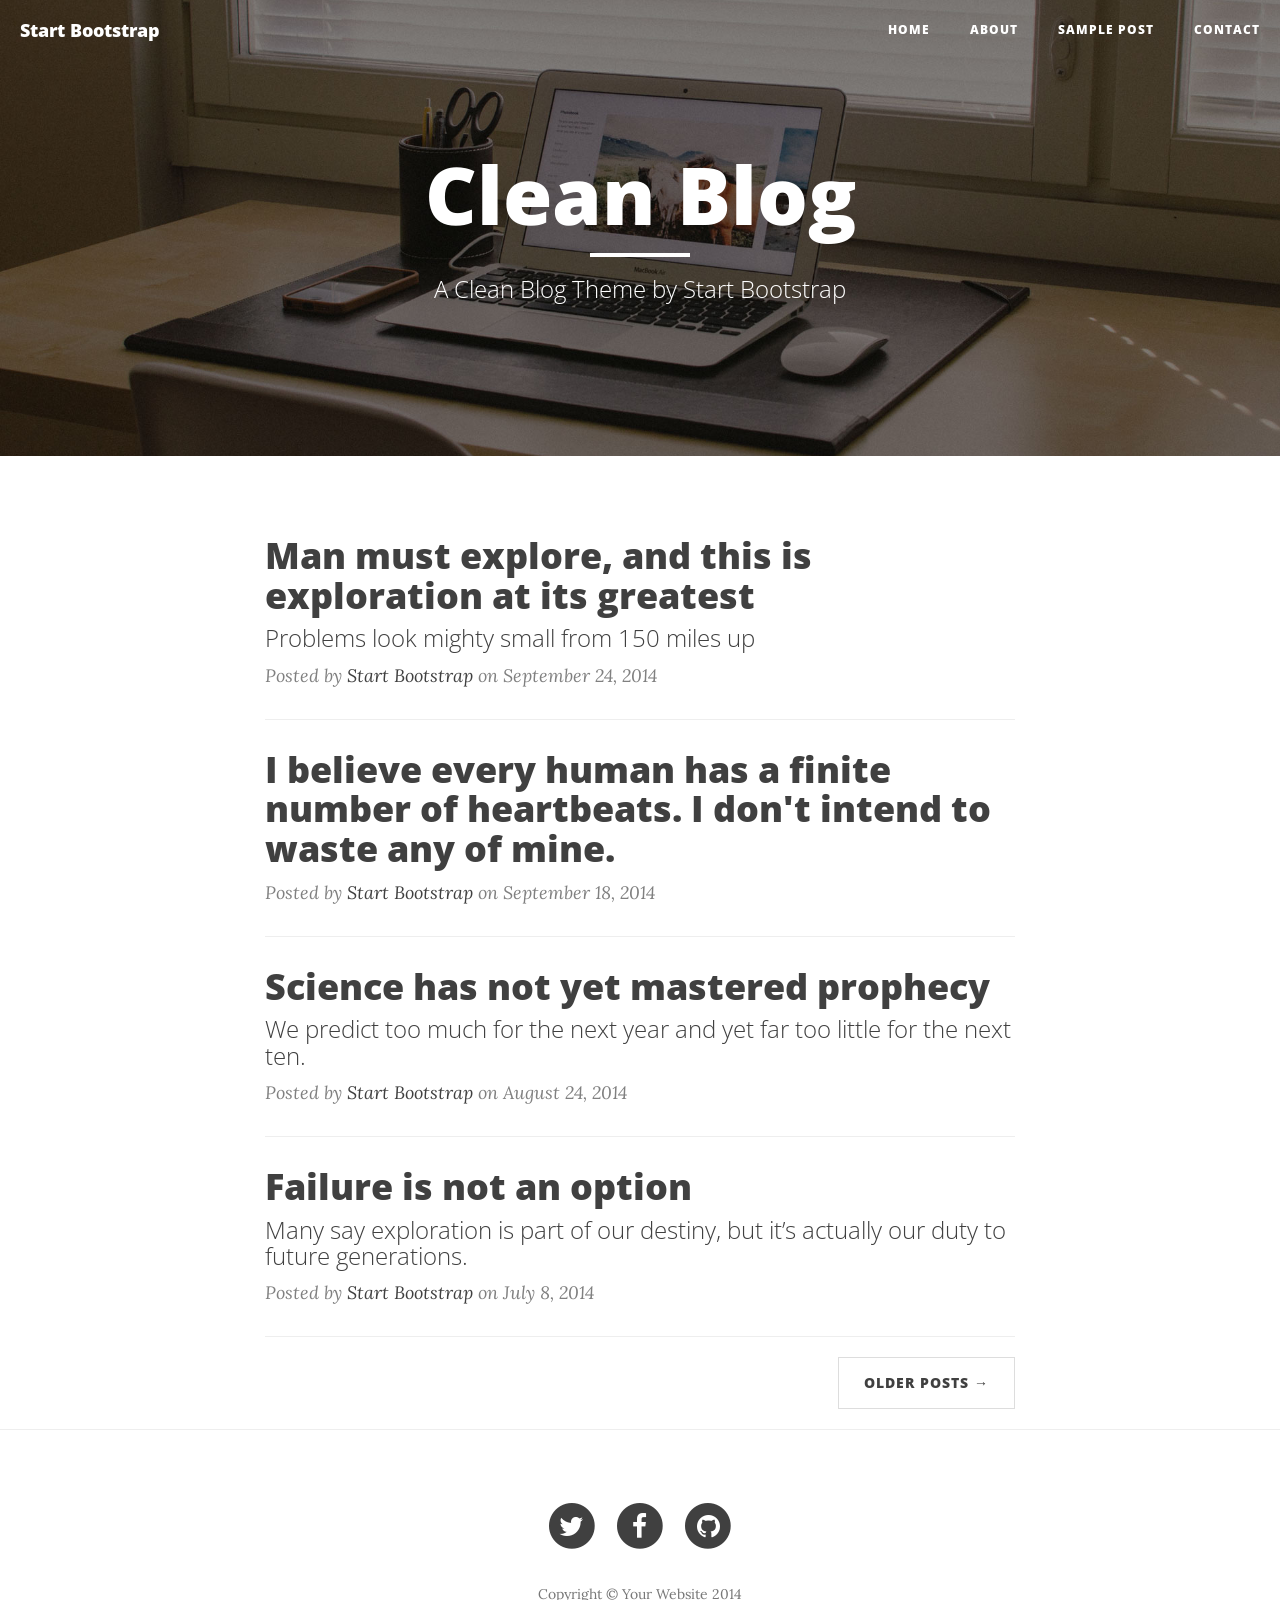
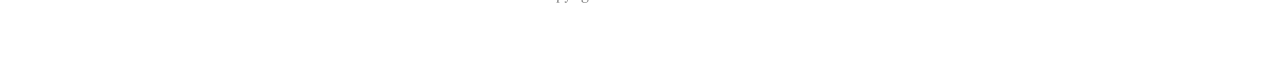
<file: blog/src/main/webapp/index.html>
<!DOCTYPE html>
<html lang="en">

<head>

    <meta charset="utf-8">
    <meta http-equiv="X-UA-Compatible" content="IE=edge">
    <meta name="viewport" content="width=device-width, initial-scale=1">
    <meta name="description" content="">
    <meta name="author" content="">

    <title>Clean Blog</title>

    <!-- Bootstrap Core CSS -->
    <link href="css/bootstrap.min.css" rel="stylesheet">

    <!-- Custom CSS -->
    <link href="css/clean-blog.min.css" rel="stylesheet">

    <!-- Custom Fonts -->
    <link href="http://maxcdn.bootstrapcdn.com/font-awesome/4.1.0/css/font-awesome.min.css" rel="stylesheet" type="text/css">
    <link href='http://fonts.googleapis.com/css?family=Lora:400,700,400italic,700italic' rel='stylesheet' type='text/css'>
    <link href='http://fonts.googleapis.com/css?family=Open+Sans:300italic,400italic,600italic,700italic,800italic,400,300,600,700,800' rel='stylesheet' type='text/css'>

    <!-- HTML5 Shim and Respond.js IE8 support of HTML5 elements and media queries -->
    <!-- WARNING: Respond.js doesn't work if you view the page via file:// -->
    <!--[if lt IE 9]>
        <script src="https://oss.maxcdn.com/libs/html5shiv/3.7.0/html5shiv.js"></script>
        <script src="https://oss.maxcdn.com/libs/respond.js/1.4.2/respond.min.js"></script>
    <![endif]-->

</head>

<body>

    <!-- Navigation -->
    <nav class="navbar navbar-default navbar-custom navbar-fixed-top">
        <div class="container-fluid">
            <!-- Brand and toggle get grouped for better mobile display -->
            <div class="navbar-header page-scroll">
                <button type="button" class="navbar-toggle" data-toggle="collapse" data-target="#bs-example-navbar-collapse-1">
                    <span class="sr-only">Toggle navigation</span>
                    <span class="icon-bar"></span>
                    <span class="icon-bar"></span>
                    <span class="icon-bar"></span>
                </button>
                <a class="navbar-brand" href="index.html">Start Bootstrap</a>
            </div>

            <!-- Collect the nav links, forms, and other content for toggling -->
            <div class="collapse navbar-collapse" id="bs-example-navbar-collapse-1">
                <ul class="nav navbar-nav navbar-right">
                    <li>
                        <a href="index.html">Home</a>
                    </li>
                    <li>
                        <a href="about.html">About</a>
                    </li>
                    <li>
                        <a href="post.html">Sample Post</a>
                    </li>
                    <li>
                        <a href="contact.html">Contact</a>
                    </li>
                </ul>
            </div>
            <!-- /.navbar-collapse -->
        </div>
        <!-- /.container -->
    </nav>

    <!-- Page Header -->
    <!-- Set your background image for this header on the line below. -->
    <header class="intro-header" style="background-image: url('img/home-bg.jpg')">
        <div class="container">
            <div class="row">
                <div class="col-lg-8 col-lg-offset-2 col-md-10 col-md-offset-1">
                    <div class="site-heading">
                        <h1>Clean Blog</h1>
                        <hr class="small">
                        <span class="subheading">A Clean Blog Theme by Start Bootstrap</span>
                    </div>
                </div>
            </div>
        </div>
    </header>

    <!-- Main Content -->
    <div class="container">
        <div class="row">
            <div class="col-lg-8 col-lg-offset-2 col-md-10 col-md-offset-1">
                <div class="post-preview">
                    <a href="post.html">
                        <h2 class="post-title">
                            Man must explore, and this is exploration at its greatest
                        </h2>
                        <h3 class="post-subtitle">
                            Problems look mighty small from 150 miles up
                        </h3>
                    </a>
                    <p class="post-meta">Posted by <a href="#">Start Bootstrap</a> on September 24, 2014</p>
                </div>
                <hr>
                <div class="post-preview">
                    <a href="post.html">
                        <h2 class="post-title">
                            I believe every human has a finite number of heartbeats. I don't intend to waste any of mine.
                        </h2>
                    </a>
                    <p class="post-meta">Posted by <a href="#">Start Bootstrap</a> on September 18, 2014</p>
                </div>
                <hr>
                <div class="post-preview">
                    <a href="post.html">
                        <h2 class="post-title">
                            Science has not yet mastered prophecy
                        </h2>
                        <h3 class="post-subtitle">
                            We predict too much for the next year and yet far too little for the next ten.
                        </h3>
                    </a>
                    <p class="post-meta">Posted by <a href="#">Start Bootstrap</a> on August 24, 2014</p>
                </div>
                <hr>
                <div class="post-preview">
                    <a href="post.html">
                        <h2 class="post-title">
                            Failure is not an option
                        </h2>
                        <h3 class="post-subtitle">
                            Many say exploration is part of our destiny, but it’s actually our duty to future generations.
                        </h3>
                    </a>
                    <p class="post-meta">Posted by <a href="#">Start Bootstrap</a> on July 8, 2014</p>
                </div>
                <hr>
                <!-- Pager -->
                <ul class="pager">
                    <li class="next">
                        <a href="#">Older Posts &rarr;</a>
                    </li>
                </ul>
            </div>
        </div>
    </div>

    <hr>

    <!-- Footer -->
    <footer>
        <div class="container">
            <div class="row">
                <div class="col-lg-8 col-lg-offset-2 col-md-10 col-md-offset-1">
                    <ul class="list-inline text-center">
                        <li>
                            <a href="#">
                                <span class="fa-stack fa-lg">
                                    <i class="fa fa-circle fa-stack-2x"></i>
                                    <i class="fa fa-twitter fa-stack-1x fa-inverse"></i>
                                </span>
                            </a>
                        </li>
                        <li>
                            <a href="#">
                                <span class="fa-stack fa-lg">
                                    <i class="fa fa-circle fa-stack-2x"></i>
                                    <i class="fa fa-facebook fa-stack-1x fa-inverse"></i>
                                </span>
                            </a>
                        </li>
                        <li>
                            <a href="#">
                                <span class="fa-stack fa-lg">
                                    <i class="fa fa-circle fa-stack-2x"></i>
                                    <i class="fa fa-github fa-stack-1x fa-inverse"></i>
                                </span>
                            </a>
                        </li>
                    </ul>
                    <p class="copyright text-muted">Copyright &copy; Your Website 2014</p>
                </div>
            </div>
        </div>
    </footer>

    <!-- jQuery -->
    <script src="js/jquery.js"></script>

    <!-- Bootstrap Core JavaScript -->
    <script src="js/bootstrap.min.js"></script>

    <!-- Custom Theme JavaScript -->
    <script src="js/clean-blog.min.js"></script>

</body>

</html>
</file>
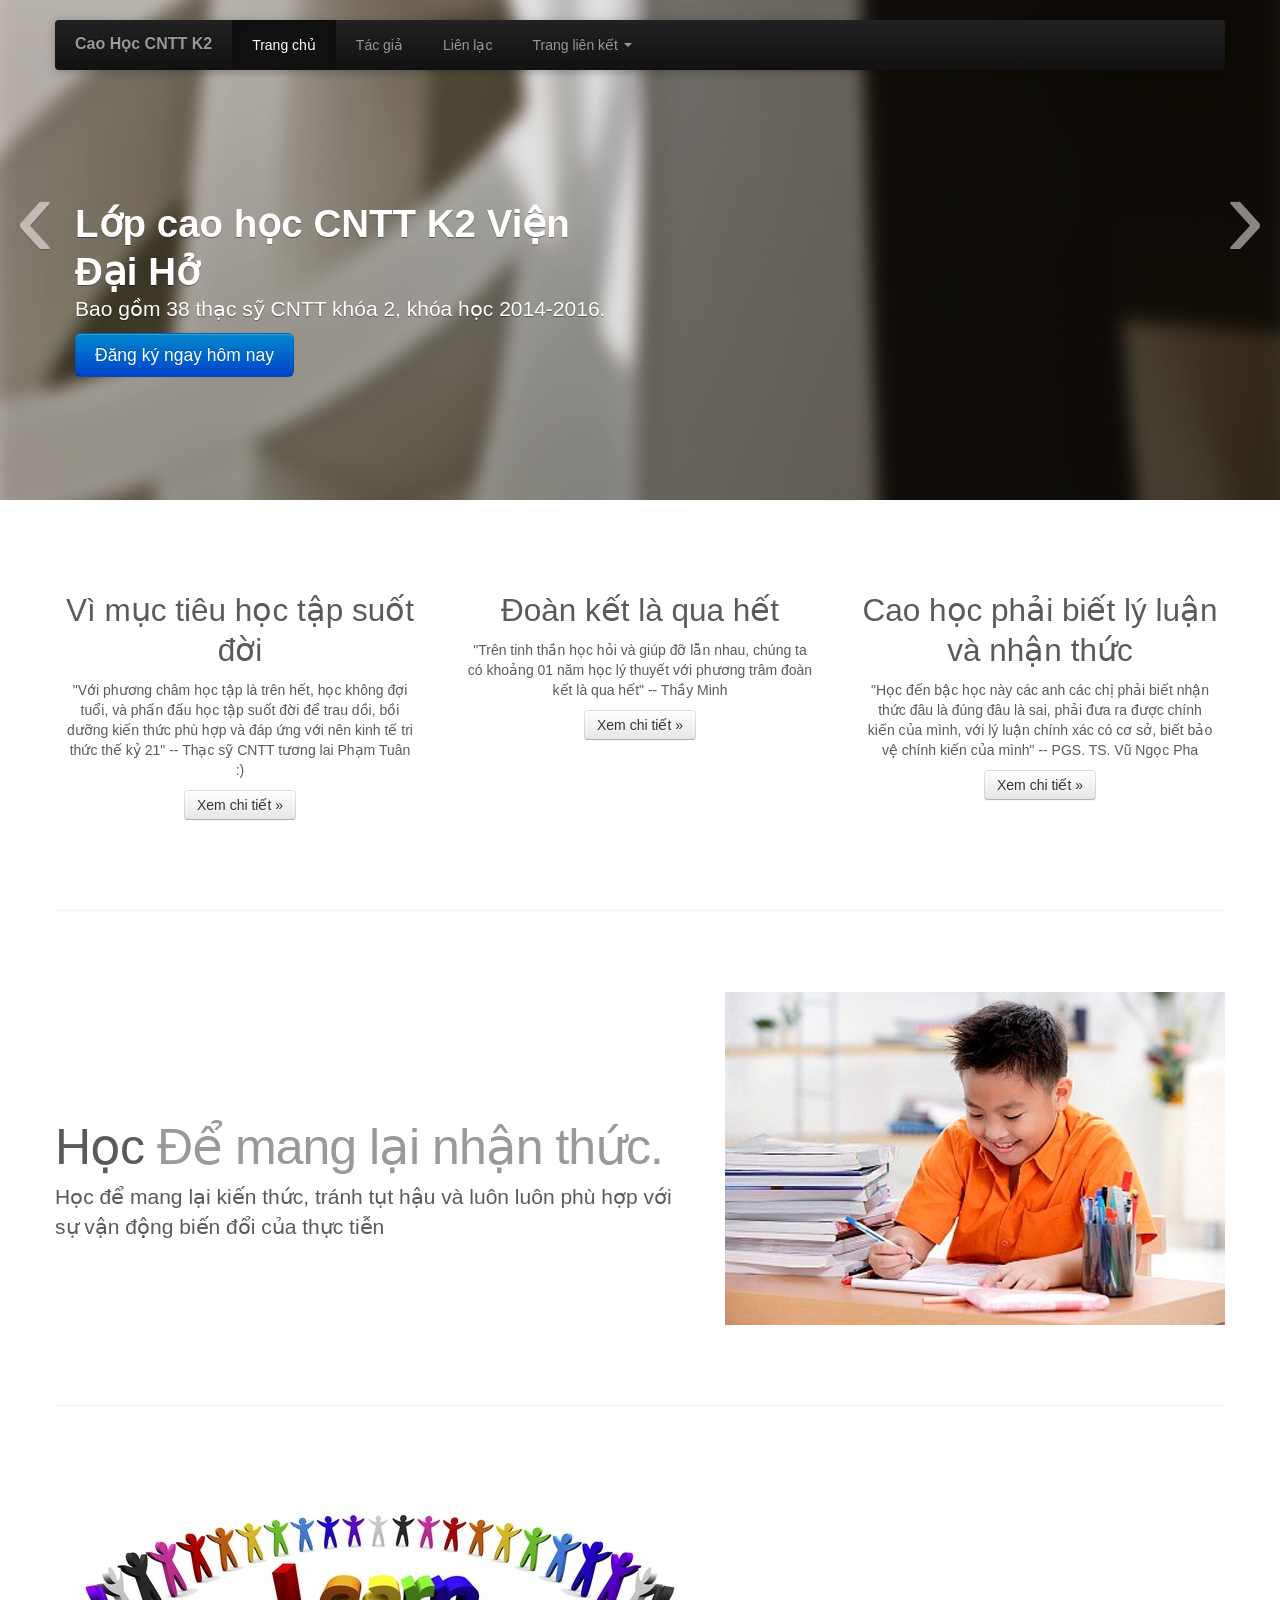
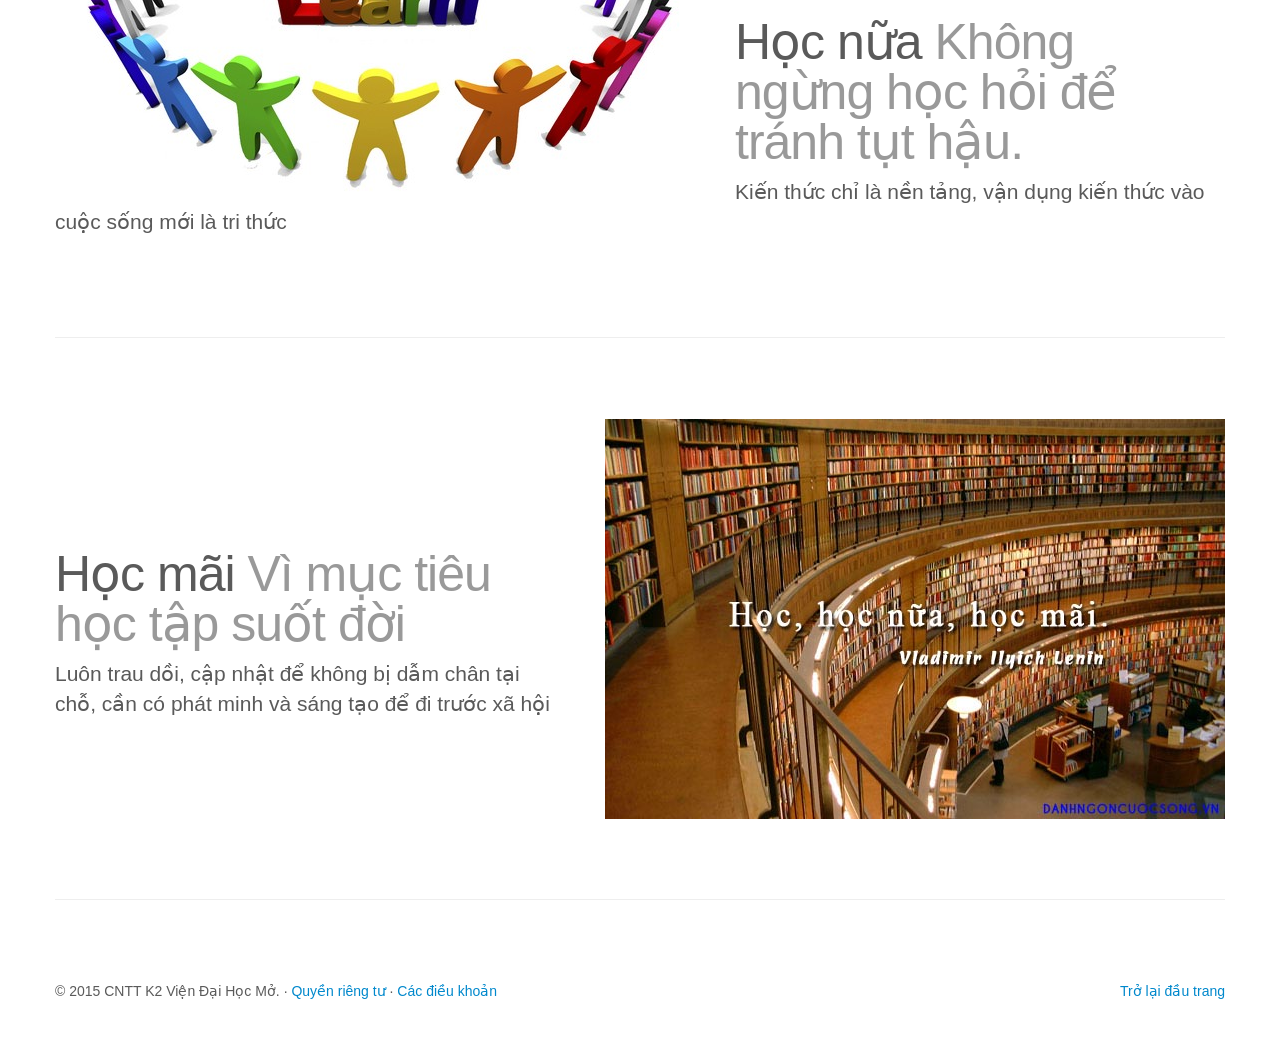
<file: cloud/src/main/webapp/index.html>
<!DOCTYPE html>
<html lang="en">
<head>
<meta charset="utf-8">
<title>Cao Học CNTT K2 &middot; Viện Đại Học Mở Hà Nội</title>
<meta name="viewport" content="width=device-width, initial-scale=1.0">
<meta name="description" content="">
<meta name="author" content="">

<!-- Le styles -->
<link href="bootstrap/css/bootstrap.css" rel="stylesheet">
<link href="bootstrap/css/bootstrap-responsive.css" rel="stylesheet">
<style>

/* GLOBAL STYLES
    -------------------------------------------------- */
/* Padding below the footer and lighter body text */
body {
	padding-bottom: 40px;
	color: #5a5a5a;
}

/* CUSTOMIZE THE NAVBAR
    -------------------------------------------------- */

/* Special class on .container surrounding .navbar, used for positioning it into place. */
.navbar-wrapper {
	position: absolute;
	top: 0;
	left: 0;
	right: 0;
	z-index: 10;
	margin-top: 20px;
	margin-bottom: -90px;
	/* Negative margin to pull up carousel. 90px is roughly margins and height of navbar. */
}

.navbar-wrapper .navbar {
	
}

/* Remove border and change up box shadow for more contrast */
.navbar .navbar-inner {
	border: 0;
	-webkit-box-shadow: 0 2px 10px rgba(0, 0, 0, .25);
	-moz-box-shadow: 0 2px 10px rgba(0, 0, 0, .25);
	box-shadow: 0 2px 10px rgba(0, 0, 0, .25);
}

/* Downsize the brand/project name a bit */
.navbar .brand {
	padding: 14px 20px 16px;
	/* Increase vertical padding to match navbar links */
	font-size: 16px;
	font-weight: bold;
	text-shadow: 0 -1px 0 rgba(0, 0, 0, .5);
}

/* Navbar links: increase padding for taller navbar */
.navbar .nav>li>a {
	padding: 15px 20px;
}

/* Offset the responsive button for proper vertical alignment */
.navbar .btn-navbar {
	margin-top: 10px;
}

/* CUSTOMIZE THE CAROUSEL
    -------------------------------------------------- */

/* Carousel base class */
.carousel {
	margin-bottom: 60px;
}

.carousel .container {
	position: relative;
	z-index: 9;
}

.carousel-control {
	height: 80px;
	margin-top: 0;
	font-size: 120px;
	text-shadow: 0 1px 1px rgba(0, 0, 0, .4);
	background-color: transparent;
	border: 0;
	z-index: 10;
}

.carousel .item {
	height: 500px;
}

.carousel img {
	position: absolute;
	top: 0;
	left: 0;
	min-width: 100%;
	height: 500px;
}

.carousel-caption {
	background-color: transparent;
	position: static;
	max-width: 550px;
	padding: 0 20px;
	margin-top: 200px;
}

.carousel-caption h1, .carousel-caption .lead {
	margin: 0;
	line-height: 1.25;
	color: #fff;
	text-shadow: 0 1px 1px rgba(0, 0, 0, .4);
}

.carousel-caption .btn {
	margin-top: 10px;
}

/* MARKETING CONTENT
    -------------------------------------------------- */

/* Center align the text within the three columns below the carousel */
.marketing .span4 {
	text-align: center;
}

.marketing h2 {
	font-weight: normal;
}

.marketing .span4 p {
	margin-left: 10px;
	margin-right: 10px;
}

/* Featurettes
    ------------------------- */
.featurette-divider {
	margin: 80px 0; /* Space out the Bootstrap <hr> more */
}

.featurette {
	padding-top: 120px;
	/* Vertically center images part 1: add padding above and below text. */
	overflow: hidden;
	/* Vertically center images part 2: clear their floats. */
}

.featurette-image {
	margin-top: -120px;
	/* Vertically center images part 3: negative margin up the image the same amount of the padding to center it. */
}

/* Give some space on the sides of the floated elements so text doesn't run right into it. */
.featurette-image.pull-left {
	margin-right: 40px;
}

.featurette-image.pull-right {
	margin-left: 40px;
}

/* Thin out the marketing headings */
.featurette-heading {
	font-size: 50px;
	font-weight: 300;
	line-height: 1;
	letter-spacing: -1px;
}

/* RESPONSIVE CSS
    -------------------------------------------------- */
@media ( max-width : 979px) {
	.container.navbar-wrapper {
		margin-bottom: 0;
		width: auto;
	}
	.navbar-inner {
		border-radius: 0;
		margin: -20px 0;
	}
	.carousel .item {
		height: 500px;
	}
	.carousel img {
		width: auto;
		height: 500px;
	}
	.featurette {
		height: auto;
		padding: 0;
	}
	.featurette-image.pull-left, .featurette-image.pull-right {
		display: block;
		float: none;
		max-width: 40%;
		margin: 0 auto 20px;
	}
}

@media ( max-width : 767px) {
	.navbar-inner {
		margin: -20px;
	}
	.carousel {
		margin-left: -20px;
		margin-right: -20px;
	}
	.carousel .container {
		
	}
	.carousel .item {
		height: 300px;
	}
	.carousel img {
		height: 300px;
	}
	.carousel-caption {
		width: 65%;
		padding: 0 70px;
		margin-top: 100px;
	}
	.carousel-caption h1 {
		font-size: 30px;
	}
	.carousel-caption .lead, .carousel-caption .btn {
		font-size: 18px;
	}
	.marketing .span4+.span4 {
		margin-top: 40px;
	}
	.featurette-heading {
		font-size: 30px;
	}
	.featurette .lead {
		font-size: 18px;
		line-height: 1.5;
	}
}
</style>

<!-- Fav and touch icons -->
<link rel="apple-touch-icon-precomposed" sizes="144x144"
	href="images/apple-touch-icon-144-precomposed.png">
<link rel="apple-touch-icon-precomposed" sizes="114x114"
	href="images/apple-touch-icon-114-precomposed.png">
<link rel="apple-touch-icon-precomposed" sizes="72x72"
	href="images/apple-touch-icon-72-precomposed.png">
<link rel="apple-touch-icon-precomposed"
	href="images/apple-touch-icon-57-precomposed.png">
<link rel="shortcut icon" href="images/favicon.png">
</head>

<body>
	<!-- NAVBAR
    ================================================== -->
	<div class="navbar-wrapper">
		<!-- Wrap the .navbar in .container to center it within the absolutely positioned parent. -->
		<div class="container">

			<div class="navbar navbar-inverse">
				<div class="navbar-inner">
					<!-- Responsive Navbar Part 1: Button for triggering responsive navbar (not covered in tutorial). Include responsive CSS to utilize. -->
					<button type="button" class="btn btn-navbar" data-toggle="collapse"
						data-target=".nav-collapse">
						<span class="icon-bar"></span> <span class="icon-bar"></span> <span
							class="icon-bar"></span>
					</button>
					<a class="brand" href="#">Cao Học CNTT K2</a>
					<!-- Responsive Navbar Part 2: Place all navbar contents you want collapsed withing .navbar-collapse.collapse. -->
					<div class="nav-collapse collapse">
						<ul class="nav">
							<li class="active"><a href="#">Trang chủ</a></li>
							<li><a href="/profile">Tác giả</a></li>
							<li><a href="#contact">Liên lạc</a></li>
							<!-- Read about Bootstrap dropdowns at http://twbs.github.com/bootstrap/javascript.html#dropdowns -->
							<li class="dropdown"><a href="#" class="dropdown-toggle"
								data-toggle="dropdown">Trang liên kết <b class="caret"></b></a>
								<ul class="dropdown-menu">
									<li><a href="/countdown">Lịch Thi</a></li>
									<li><a href="https://drive.google.com/folderview?id=0BzxWxx4F85NjcllmZmx1Zzl6TkE&usp=sharing&usp=sharing">Tài liệu</a></li>
									<li><a href="https://www.facebook.com/groups/cnttk2">Nhóm học tập</a></li>
                           <li><a href="/blog">Blog công nghệ</a></li>
									<li><a href="/gallery">Ảnh hoạt động</a></li> 
									<li><a href="http://fgs.hou.edu.vn/">Trang tin khoa</a></li> 
									<li><a href="/chat">chat</a></li> 
									<li><a href="/news">Tin tức</a></li>
									<li><a href="/cloudsmart-eui">alat</a></li> 
									<li><a href="/cloudsmart-sui">coffee2</a></li> 
								</ul></li>
						</ul>
					</div>
					<!--/.nav-collapse -->
				</div>
				<!-- /.navbar-inner -->
			</div>
			<!-- /.navbar -->

		</div>
		<!-- /.container -->
	</div>
	<!-- /.navbar-wrapper -->



	<!-- Carousel
    ================================================== -->
	<div id="myCarousel" class="carousel slide">
		<div class="carousel-inner">
			<div class="item active">
				<img src="images/slide-01.jpg" alt="">
				<div class="container">
					<div class="carousel-caption">
						<h1>Lớp cao học CNTT K2 Viện Đại Hở</h1>
						<p class="lead">Bao gồm 38 thạc sỹ CNTT khóa 2, khóa học 2014-2016.</p>
						<a class="btn btn-large btn-primary" href="/register.html">Đăng ký ngay hôm nay</a>
					</div>
				</div>
			</div>
			
			<div class="item">
				<img src="images/slide-03.jpg" alt="">
				<div class="container">
					<div class="carousel-caption">
						<h1>Môn: Phân Tích Thiết Kế</h1>
						<p class="lead">
                    Giảng viên: PGS TS. Đoàn Văn Ban
                    Lớp đang học
                     
                   </p>
						<a class="btn btn-large btn-primary" href="https://drive.google.com/drive/#folders/0BzxWxx4F85NjcllmZmx1Zzl6TkE/0BzxWxx4F85NjRU1XZVR5ckx4Zms">Tìm hiểu thêm</a>
					</div>
				</div>
			</div>
			<div class="item">
				<img src="images/slide-03.jpg" alt="">
				<div class="container">
					<div class="carousel-caption">
						<h1>Môn: Nguyên Lý Các Ngôn Ngữ Lập Trình</h1>
						<p class="lead">
                    Giảng viên: TS. Dương Thăng Long
                    Lớp đang học
                     
                   </p>
						<a class="btn btn-large btn-primary" href="https://drive.google.com/drive/#folders/0BzxWxx4F85NjcllmZmx1Zzl6TkE/0BzxWxx4F85NjcElKV2xjYmhRMXc">Tìm hiểu thêm</a>
					</div>
				</div>
			</div>
			
			<div class="item">
				<img src="images/slide-02.jpg" alt="">
				<div class="container">
					<div class="carousel-caption">
						<h1>Môn: Đa Phương Tiện</h1>
						<p class="lead">
                    Giảng viên: PSG. TS. Nguyễn Văn Tam 
                    Lớp đã bảo vệ 01/2015
                 </p>
						<a class="btn btn-large btn-primary" href="https://drive.google.com/drive/#folders/0BzxWxx4F85NjcllmZmx1Zzl6TkE/0BzxWxx4F85NjZnk3NWtIQU9ITVE">Tìm hiểu thêm</a>
					</div>
				</div>
			</div>
			<div class="item">
				<img src="images/slide-03.jpg" alt="">
				<div class="container">
					<div class="carousel-caption">
						<h1>Môn: Triết học</h1>
						<p class="lead">
                    Giảng viên: PSG. TS. Vũ Ngọc Pha
                    Lớp đang nghỉ ôn thi
                    Mọi người khẩn trương ôn tập và chuẩn bị cho thi  
                    Ngày thi dự kiến 01/02/2015 
                   </p>
						<a class="btn btn-large btn-primary" href="https://drive.google.com/drive/#folders/0BzxWxx4F85NjcllmZmx1Zzl6TkE/0BzxWxx4F85NjNk1xZF9weGs3LTg">Tìm hiểu thêm</a>
					</div>
				</div>
			</div>
		</div>
		<a class="left carousel-control" href="#myCarousel" data-slide="prev">&lsaquo;</a>
		<a class="right carousel-control" href="#myCarousel" data-slide="next">&rsaquo;</a>
	</div>
	<!-- /.carousel -->



	<!-- Marketing messaging and featurettes
    ================================================== -->
	<!-- Wrap the rest of the page in another container to center all the content. -->

	<div class="container marketing">

		<!-- Three columns of text below the carousel -->
		<div class="row">
			<div class="span4">
				<img class="img-circle" data-src="holder.js/140x140">
				<h2>Vì mục tiêu học tập suốt đời</h2>
				<p>
           	 "Với phương châm học tập là trên hết, học không đợi tuổi, và phấn đấu học tập suốt đời để trau dồi, bồi dưỡng kiến thức phù hợp và đáp ứng với nên kinh tế tri thức thế kỷ 21" 
           	 -- Thạc sỹ CNTT tương lai Phạm Tuân :) 	
           	</p>
				<p>
					<a class="btn" href="#">Xem chi tiết &raquo;</a>
				</p>
			</div>
			<!-- /.span4 -->
			<div class="span4">
				<img class="img-circle" data-src="holder.js/140x140">
				<h2>Đoàn kết là qua hết</h2>
				<p>
           	"Trên tinh thần học hỏi và giúp đỡ lẫn nhau, chúng ta có khoảng 01 năm học lý thuyết với phương trâm đoàn kết là qua hết"
             -- Thầy Minh 
            </p>
				<p>
					<a class="btn" href="#">Xem chi tiết &raquo;</a>
				</p>
			</div>
			<!-- /.span4 -->
			<div class="span4">
				<img class="img-circle" data-src="holder.js/140x140">
				<h2>Cao học phải biết lý luận và nhận thức</h2>
				<p>
              "Học đến bậc học này các anh các chị phải biết nhận thức đâu là đúng đâu là sai, phải đưa ra được chính kiến của mình, với lý luận chính xác có cơ sở, biết bảo vệ chính kiến của mình"
           	  -- PGS. TS. Vũ Ngọc Pha 	 
           </p>
				<p>
					<a class="btn" href="#">Xem chi tiết &raquo;</a>
				</p>
			</div>
			<!-- /.span4 -->
		</div>
		<!-- /.row -->


		<!-- START THE FEATURETTES -->

		<hr class="featurette-divider">

		<div class="featurette">
			<img class="featurette-image pull-right"
				src="images/browser-icon-chrome.png">
			<h2 class="featurette-heading">
				Học <span class="muted"> Để mang lại nhận thức.</span>
			</h2>
			<p class="lead">Học để mang lại kiến thức, tránh tụt hậu và luôn luôn phù hợp với sự vận động biến đổi của thực tiễn</p>
		</div>

		<hr class="featurette-divider">

		<div class="featurette">
			<img class="featurette-image pull-left"
				src="images/browser-icon-firefox.png">
			<h2 class="featurette-heading">
				Học nữa <span class="muted"> Không ngừng học hỏi để tránh tụt hậu.</span>
			</h2>
			<p class="lead">Kiến thức chỉ là nền tảng, vận dụng kiến thức vào cuộc sống mới là tri thức</p>
		</div>

		<hr class="featurette-divider">

		<div class="featurette">
			<img class="featurette-image pull-right"
				src="images/browser-icon-safari.png">
			<h2 class="featurette-heading">
				Học mãi<span class="muted"> Vì mục tiêu học tập suốt đời</span>
			</h2>
			<p class="lead">Luôn trau dồi, cập nhật để không bị dẫm chân tại chỗ, cần có phát minh và sáng tạo để đi trước xã hội</p>
		</div>

		<hr class="featurette-divider">

		<!-- /END THE FEATURETTES -->


		<!-- FOOTER -->
		<footer>
			<p class="pull-right">
				<a href="#">Trở lại đầu trang</a>
			</p>
			<p>
				&copy; 2015 CNTT K2 Viện Đại Học Mở. &middot; <a href="#">Quyền riêng tư</a> &middot;
				<a href="#">Các điều khoản</a>
			</p>
		</footer>

	</div>
	<!-- /.container -->



	<!-- Le javascript
    ================================================== -->
	<!-- Placed at the end of the document so the pages load faster -->
	<script src="bootstrap/js/jquery.js"></script>
	<script src="bootstrap/js/bootstrap.js"></script>
	<script>
      !function ($) {
        $(function(){
          // carousel demo
          $('#myCarousel').carousel()
        })
      }(window.jQuery)
    </script>
</body>
</html>
</file>
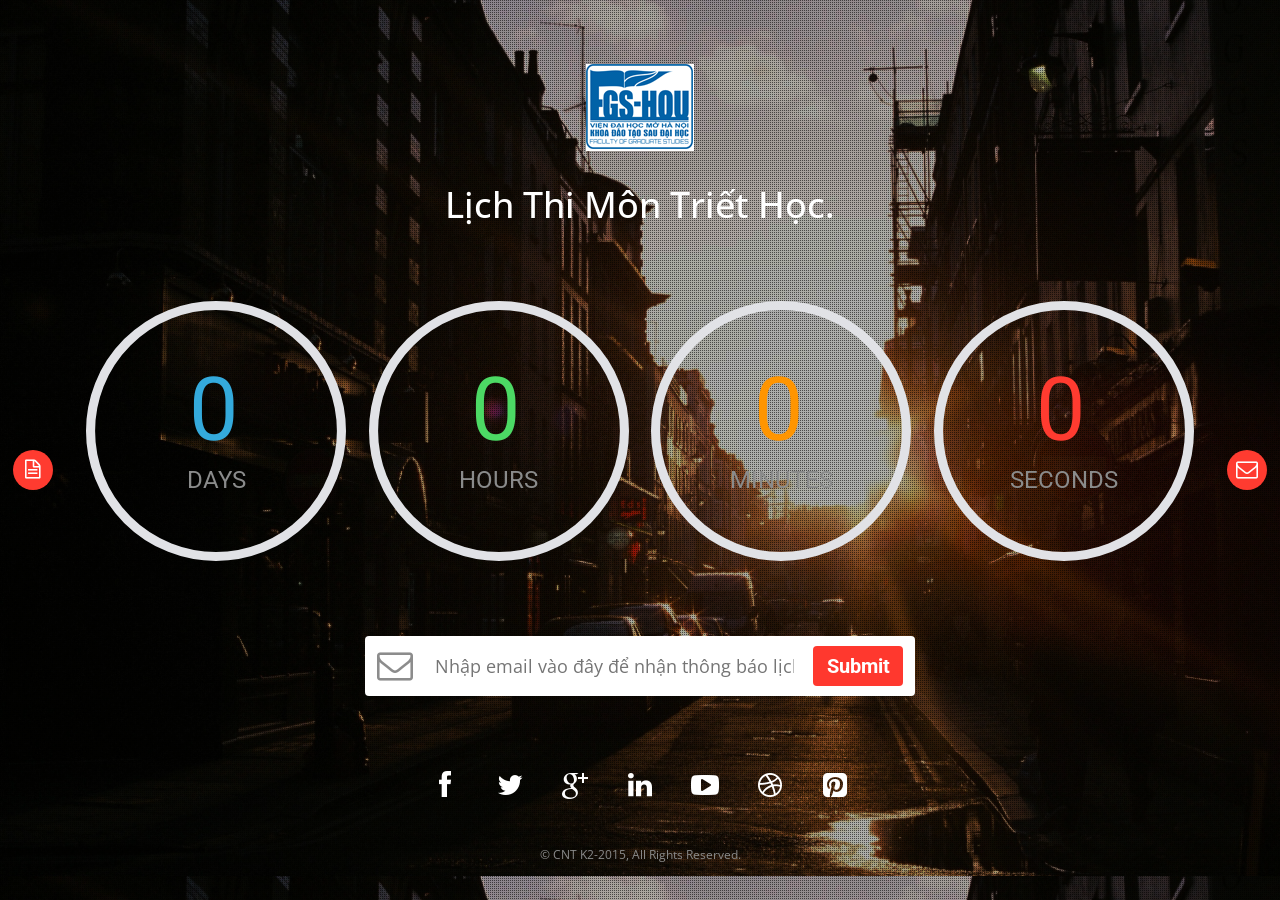
<file: countdown/src/main/webapp/index.html>
<!DOCTYPE html>
<html lang="en">

<head>
    <meta charset="UTF-8">
    <meta http-equiv="X-UA-Compatible" content="IE=edge,chrome=1">
	<title>CNTT K2-Coming Soon Event</title>
	
    <link name="author" href="humans.txt" />
    <meta name="description" content="Coming soon, Bootstrap, Bootstrap 3.0, Free Coming Soon, free coming soon, free template, coming soon template, Html template, html template">
	<meta name="viewport" content="width=device-width, minimum-scale=1.0, maximum-scale=1.0" />
	<!-- CSS start here -->
	<link rel="stylesheet" type="text/css" href="css/bootstrap.min.css" media="screen">
	<link rel="stylesheet" type="text/css" href="css/styles.css" />
	<link rel="stylesheet" type="text/css" href="css/font-awesome.css">
	<link rel="stylesheet" type="text/css" href="css/animate.css" />
	<!-- CSS end here -->
	<!-- Google fonts start here -->
	<link href='http://fonts.googleapis.com/css?family=Open+Sans' rel='stylesheet' type='text/css'>
	<link href='http://fonts.googleapis.com/css?family=Roboto:300' rel='stylesheet' type='text/css'>
	<!-- Google fonts end here -->
</head>
<body class="ux">
  <div class="bg-overlay"></div>
	<!-- Preloader start here -->
	<div id="preloader">
		<div id="status"></div>
	</div>
	<!-- Preloader end here -->
<!-- About Icon start here -->
	<div class="about-us"> 
		<a href="#" class="fa fa-file-text-o tool-tip" data-toggle="modal" data-target=".bs-example-modal-lg" data-placement="right" title="About"></a>
	</div>
<!-- About Icon end here -->	
<!-- Contact Icon start here -->
	<div class="contact-us"> 
		<a href="#" class="fa fa-envelope-o tool-tip" data-toggle="modal" data-target=".bs-example-modal-lg2"  data-placement="left" title="Contact"></a>
	</div>
<!-- Contact Icon end here -->
	<!-- Main container start here -->
	<section class="container main-wrapper">
		<!-- Logo start here -->
		<section id="logo" class="fade-down">
			<a href="#" title="UX - Coming Soon HTML Template">
            	<img src="img/logo.png" alt="CNTT K2 - Coming Soon Event">
            </a>
		</section>
		<!-- Logo end here -->
		<!-- Slogan start here -->
		<section class="slogan fade-down">
			<h1>Lịch Thi Môn Triết Học.</h1>			
		</section>
		<!-- Slogan end here -->
		<!-- Count Down start here -->
		<section class="count-down-wrapper fade-down">
			<ul class="row count-down">                       
				<li class="col-md-3 col-sm-6">   
					<input class="knob days" data-readonly=true data-min="0" data-max="365" data-width="260" data-height="260" data-thickness="0.07" data-fgcolor="#34aadc" data-bgColor="#e1e2e6" data-angleOffset="180">
					<span id="days-title">days</span>
				</li>    
				<li class="col-md-3 col-sm-6"> 
					<input class="knob hour" data-readonly=true data-min="0" data-max="24" data-width="260" data-height="260" data-thickness="0.07" data-fgcolor="#4cd964" data-bgColor="#e1e2e6" data-angleOffset="180">
					<span id="hours-title">hours</span>
				</li>    
				<li class="col-md-3 col-sm-6"> 
					<input class="knob minute" data-readonly=true data-min="0" data-max="60" data-width="260" data-height="260" data-thickness="0.07" data-fgcolor="#ff9500" data-bgColor="#e1e2e6" data-angleOffset="180">
					<span id="mins-title">minutes</span>
				</li>    
				<li class="col-md-3 col-sm-6"> 
					<input class="knob second" data-readonly=true data-min="0" data-max="60" data-width="260" data-height="260" data-thickness="0.07" data-fgcolor="#ff3b30" data-bgColor="#e1e2e6" data-angleOffset="180">
					<span id="secs-title">seconds</span>
				</li>                
			</ul>              
		</section>
		<!-- Count Down end here -->
		<!-- Newsletter start here -->
		<section class="newsletter row fade-down">
			<form class="contact-form col-md-6 fade-down validate" method="post">
				<div class="form-group">
					<div><span class="email-ico"> <i class="fa fa-envelope-o"></i> </span>
						<input type="email" name="email" id="email" class="required email" placeholder="Nhập email vào đây để nhận thông báo lịch thi">
						<!-- <input type="hidden" value="1" name="submit" /> -->
						<button id="submit" type="submit" class="btn-submit">Submit</button>
					</div>
				</div>
				<div class="form-respond"></div>
			</form>
		</section>
		<!-- Newsletter end here -->
		<!-- Social icons start here -->
		<ul class="connect-us row fade-down">
			<li><a href="#" class="fb tool-tip" title="Facebook"><i class="fa fa-facebook"></i></a></li>
			<li><a href="#" class="twitter tool-tip" title="Twitter"><i class="fa fa-twitter"></i></a></li>
			<li><a href="#" class="gplus tool-tip" title="Google Plus"><i class="fa fa-google-plus"></i></a></li>
			<li><a href="#" class="linkedin tool-tip" title="Linkedin"><i class="fa fa-linkedin"></i></a></li>
			<li><a href="#" class="ytube tool-tip" title="You Tube"><i class="fa fa-youtube-play"></i></a></li>
			<li><a href="#" class="dribbble tool-tip" title="Dribbble"><i class="fa fa-dribbble"></i></a></li>
			<li><a href="#" class="pinterest tool-tip" title="Pinterest"><i class="fa fa-pinterest-square"></i></a></li>
		</ul>
		<!-- Social icons end here -->
		<!-- Footer start here -->
		<footer class="fade-down">        
			<p class="footer-text">&copy; CNT K2-2015, All Rights Reserved.</p>
		</footer>
		<!-- Footer end here -->
	</section>
<!-- About start here -->
  <div class="modal fade bs-example-modal-lg" role="dialog" aria-hidden="true" data-keyboard="true" data-backdrop="static" tabindex="-1">
    <a href="#" class="fa fa-times cls-pop" data-dismiss="modal"></a>
    <div class="modal-dialog modal-lg clearfix">
      <div class="modal-content pop-up">
        <h3>About US</h3>
        <div class="clearfix">
        <div>
          <p>Lớp cao học Công Nghệ Thông Tin K2 </p>
          <p>Viện Đại Học Mở Hà Nội. </p>
        </div>
      </div>
<ul class="features">      
      <li>Animated Countdown Timer</li>
      <li>Twitter bootstrap Based</li>
      <li>Fully Responsive Design</li>
      <li>Ajax Email Signup form with validation</li>
      <li>Well structured and commented code</li>
      <li>Easily customizable</li>
      <li>Well Guided Documentation</li>
      <li>Google web fonts</li>
      <li>FontAwesome icons</li>
    </ul>         
      </div>
    </div>
  </div>
<!-- About end here -->
<!-- Contact start here -->
  <div class="modal fade bs-example-modal-lg2" role="dialog" aria-hidden="true" data-keyboard="true" data-backdrop="static" tabindex="-1">
    <a href="#" class="fa fa-times cls-pop" data-dismiss="modal"></a>
    <div class="modal-dialog modal-lg">
      <div class="modal-content pop-up pop-up-cnt">
        <h3>Contact us</h3>
        
        <div class="clearfix cnt-wrap">
         <form id="contactform" name="contactform" action="php/contact.php" method="post">
              <div class="col-lg-6 col-md-6 col-sm-12 col-xs-12 columns">
                <input type="text" id="name" placeholder="Name" name="name">
              </div>
              <div class="col-lg-6 col-md-6 col-sm-12 col-xs-12 columns">
                <input type="text" id="email" placeholder="Email" name="email">
              </div>
              <div class="col-lg-12 col-md-12 col-sm-12 col-xs-12 columns">
                <textarea id="comments" name="comments" placeholder="Message"></textarea>
              </div>
              <div class="col-lg-12 col-md-12 col-sm-12 col-xs-12 text-center columns">             
                <button name="submit" id="submit" class="contact-btn-submit" type="submit">Send</button>
              </div> 
            </form>        
        </div>
        
        <div class="clearfix cnt-wrap">
          <div class="col-md-4 col-sm-4">
            <i class="fa fa-phone"></i>
            <h4>Phone</h4>
            <p>Phone:  <br />Mobile: (+84) 902 318580<br />Fax:  </p>
          </div>

          <div class="col-md-4 col-sm-4">      
            <i class="fa fa-envelope-o"></i>
            <h4>Email</h4>
            <p>tuan.pham@nttdata.com<br />tuan.pham@nttdata.com</p>
          </div>
          <div class="col-md-4 col-sm-4">
            <i class="fa fa-map-marker"></i>
            <h4>Address</h4>
            <p>No. 203 B12 Tan Mai, <br>
              Hoang Mai <br>
              Hanoi, Vietnam</p>
            </div>
          </div>
        </div>
      </div>
    </div>
<!-- Contact end here --> 
		<!-- Main container start here -->
		<!-- Javascript framework and plugins start here -->
		<script type="text/javascript" src="js/jquery.js"></script> 
		<script type="text/javascript" src="js/bootstrap.min.js"></script> 
		<script src="js/jquery.validate.min.js"></script>
		<script src="js/modernizr.js"></script> 
		<script type="text/javascript" src="js/appear.js"></script> 		
		<script src="js/jquery.knob.js"></script>
		<script src="js/jquery.ccountdown.js"></script>
		<script src="js/init.js"></script>
		<script src="js/general.js"></script>
<!-- Javascript framework and plugins end here -->
</body>
</html>
</file>
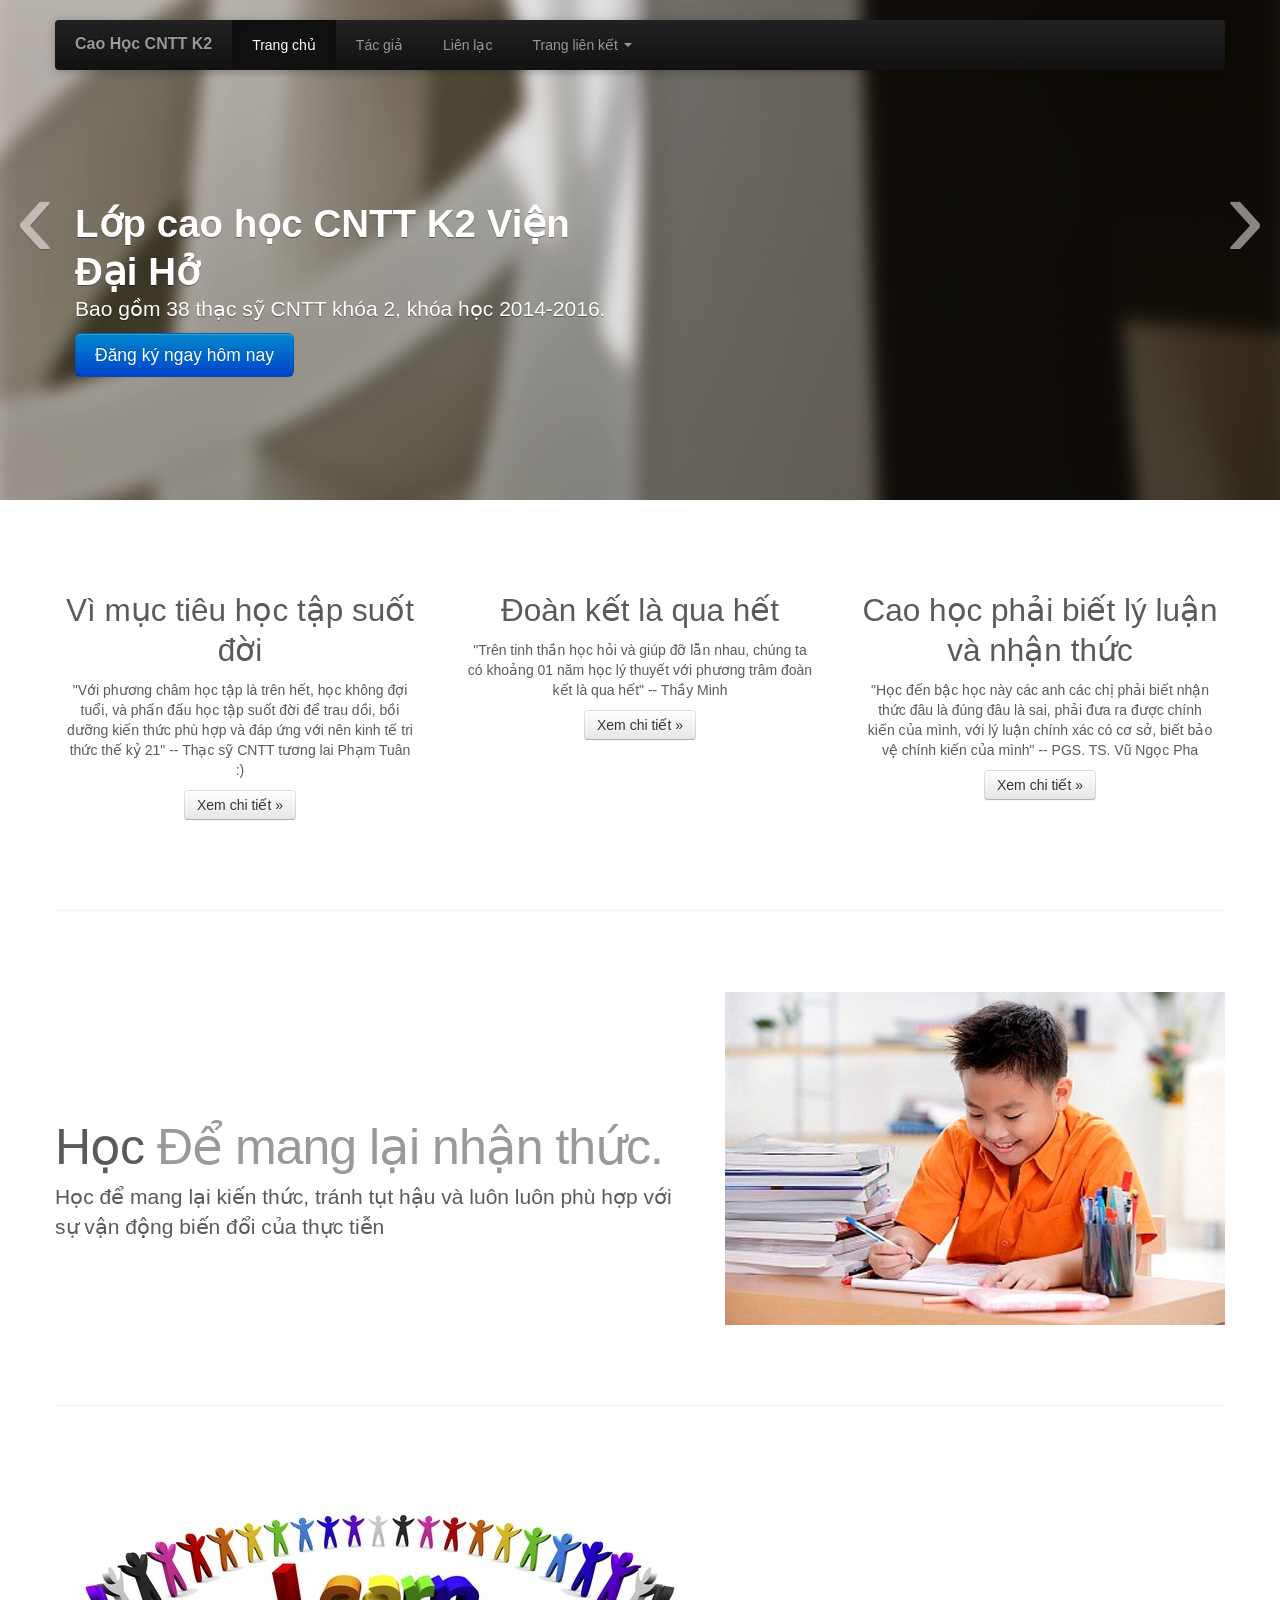
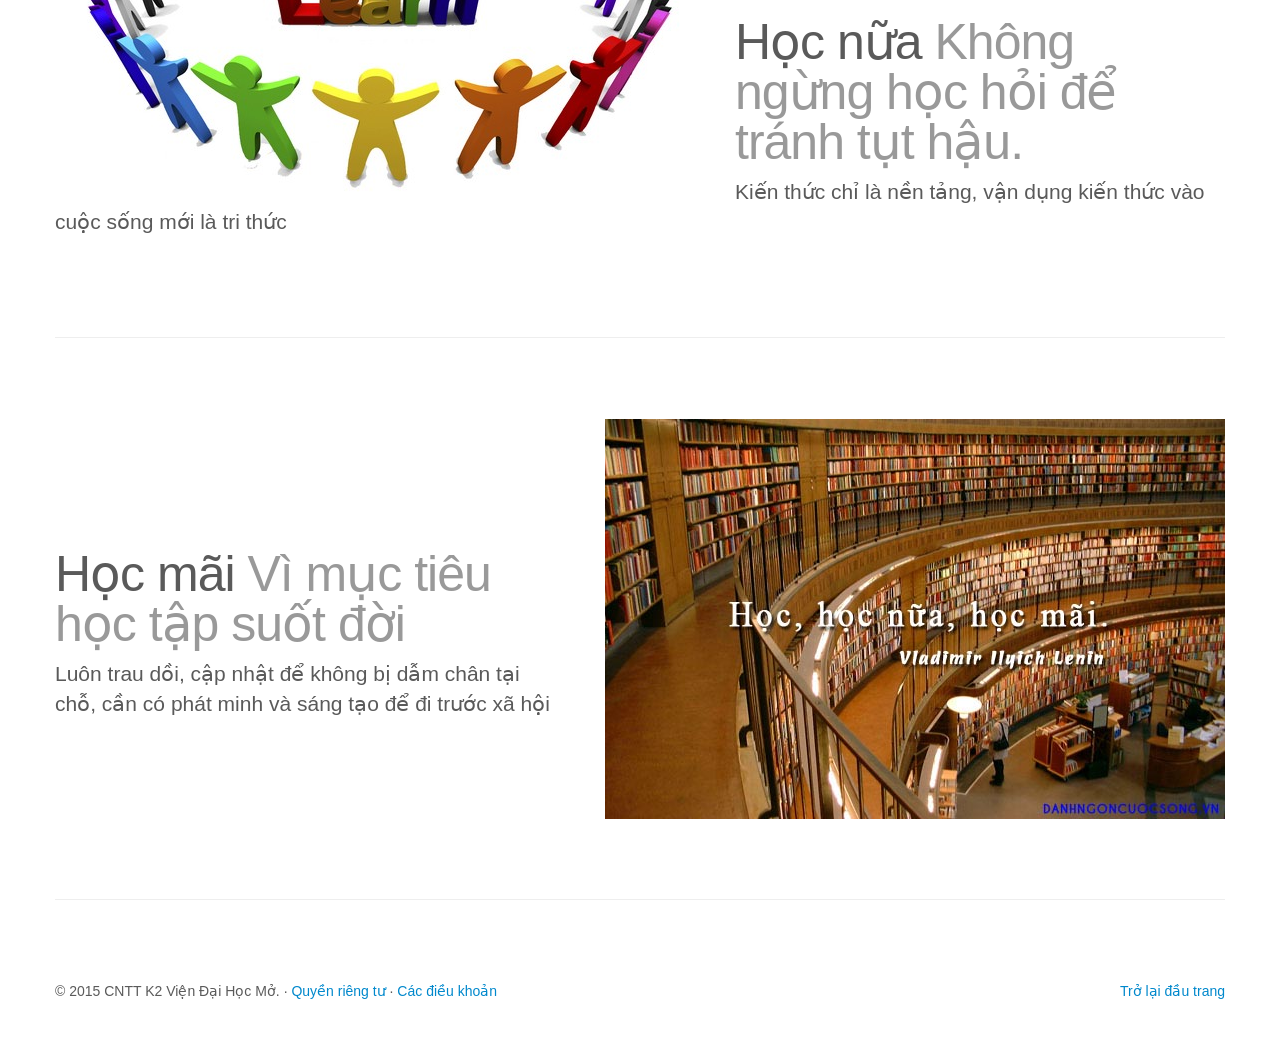
<file: eweb/src/main/webapp/index.html>
<!DOCTYPE html>
<html lang="en">
<head>
<meta charset="utf-8">
<title>Cao Học CNTT K2 &middot; Viện Đại Học Mở Hà Nội</title>
<meta name="viewport" content="width=device-width, initial-scale=1.0">
<meta name="description" content="">
<meta name="author" content="">

<!-- Le styles -->
<link href="bootstrap/css/bootstrap.css" rel="stylesheet">
<link href="bootstrap/css/bootstrap-responsive.css" rel="stylesheet">
<style>

/* GLOBAL STYLES
    -------------------------------------------------- */
/* Padding below the footer and lighter body text */
body {
	padding-bottom: 40px;
	color: #5a5a5a;
}

/* CUSTOMIZE THE NAVBAR
    -------------------------------------------------- */

/* Special class on .container surrounding .navbar, used for positioning it into place. */
.navbar-wrapper {
	position: absolute;
	top: 0;
	left: 0;
	right: 0;
	z-index: 10;
	margin-top: 20px;
	margin-bottom: -90px;
	/* Negative margin to pull up carousel. 90px is roughly margins and height of navbar. */
}

.navbar-wrapper .navbar {
	
}

/* Remove border and change up box shadow for more contrast */
.navbar .navbar-inner {
	border: 0;
	-webkit-box-shadow: 0 2px 10px rgba(0, 0, 0, .25);
	-moz-box-shadow: 0 2px 10px rgba(0, 0, 0, .25);
	box-shadow: 0 2px 10px rgba(0, 0, 0, .25);
}

/* Downsize the brand/project name a bit */
.navbar .brand {
	padding: 14px 20px 16px;
	/* Increase vertical padding to match navbar links */
	font-size: 16px;
	font-weight: bold;
	text-shadow: 0 -1px 0 rgba(0, 0, 0, .5);
}

/* Navbar links: increase padding for taller navbar */
.navbar .nav>li>a {
	padding: 15px 20px;
}

/* Offset the responsive button for proper vertical alignment */
.navbar .btn-navbar {
	margin-top: 10px;
}

/* CUSTOMIZE THE CAROUSEL
    -------------------------------------------------- */

/* Carousel base class */
.carousel {
	margin-bottom: 60px;
}

.carousel .container {
	position: relative;
	z-index: 9;
}

.carousel-control {
	height: 80px;
	margin-top: 0;
	font-size: 120px;
	text-shadow: 0 1px 1px rgba(0, 0, 0, .4);
	background-color: transparent;
	border: 0;
	z-index: 10;
}

.carousel .item {
	height: 500px;
}

.carousel img {
	position: absolute;
	top: 0;
	left: 0;
	min-width: 100%;
	height: 500px;
}

.carousel-caption {
	background-color: transparent;
	position: static;
	max-width: 550px;
	padding: 0 20px;
	margin-top: 200px;
}

.carousel-caption h1, .carousel-caption .lead {
	margin: 0;
	line-height: 1.25;
	color: #fff;
	text-shadow: 0 1px 1px rgba(0, 0, 0, .4);
}

.carousel-caption .btn {
	margin-top: 10px;
}

/* MARKETING CONTENT
    -------------------------------------------------- */

/* Center align the text within the three columns below the carousel */
.marketing .span4 {
	text-align: center;
}

.marketing h2 {
	font-weight: normal;
}

.marketing .span4 p {
	margin-left: 10px;
	margin-right: 10px;
}

/* Featurettes
    ------------------------- */
.featurette-divider {
	margin: 80px 0; /* Space out the Bootstrap <hr> more */
}

.featurette {
	padding-top: 120px;
	/* Vertically center images part 1: add padding above and below text. */
	overflow: hidden;
	/* Vertically center images part 2: clear their floats. */
}

.featurette-image {
	margin-top: -120px;
	/* Vertically center images part 3: negative margin up the image the same amount of the padding to center it. */
}

/* Give some space on the sides of the floated elements so text doesn't run right into it. */
.featurette-image.pull-left {
	margin-right: 40px;
}

.featurette-image.pull-right {
	margin-left: 40px;
}

/* Thin out the marketing headings */
.featurette-heading {
	font-size: 50px;
	font-weight: 300;
	line-height: 1;
	letter-spacing: -1px;
}

/* RESPONSIVE CSS
    -------------------------------------------------- */
@media ( max-width : 979px) {
	.container.navbar-wrapper {
		margin-bottom: 0;
		width: auto;
	}
	.navbar-inner {
		border-radius: 0;
		margin: -20px 0;
	}
	.carousel .item {
		height: 500px;
	}
	.carousel img {
		width: auto;
		height: 500px;
	}
	.featurette {
		height: auto;
		padding: 0;
	}
	.featurette-image.pull-left, .featurette-image.pull-right {
		display: block;
		float: none;
		max-width: 40%;
		margin: 0 auto 20px;
	}
}

@media ( max-width : 767px) {
	.navbar-inner {
		margin: -20px;
	}
	.carousel {
		margin-left: -20px;
		margin-right: -20px;
	}
	.carousel .container {
		
	}
	.carousel .item {
		height: 300px;
	}
	.carousel img {
		height: 300px;
	}
	.carousel-caption {
		width: 65%;
		padding: 0 70px;
		margin-top: 100px;
	}
	.carousel-caption h1 {
		font-size: 30px;
	}
	.carousel-caption .lead, .carousel-caption .btn {
		font-size: 18px;
	}
	.marketing .span4+.span4 {
		margin-top: 40px;
	}
	.featurette-heading {
		font-size: 30px;
	}
	.featurette .lead {
		font-size: 18px;
		line-height: 1.5;
	}
}
</style>

<!-- Fav and touch icons -->
<link rel="apple-touch-icon-precomposed" sizes="144x144"
	href="images/apple-touch-icon-144-precomposed.png">
<link rel="apple-touch-icon-precomposed" sizes="114x114"
	href="images/apple-touch-icon-114-precomposed.png">
<link rel="apple-touch-icon-precomposed" sizes="72x72"
	href="images/apple-touch-icon-72-precomposed.png">
<link rel="apple-touch-icon-precomposed"
	href="images/apple-touch-icon-57-precomposed.png">
<link rel="shortcut icon" href="images/favicon.png">
</head>

<body>
	<!-- NAVBAR
    ================================================== -->
	<div class="navbar-wrapper">
		<!-- Wrap the .navbar in .container to center it within the absolutely positioned parent. -->
		<div class="container">

			<div class="navbar navbar-inverse">
				<div class="navbar-inner">
					<!-- Responsive Navbar Part 1: Button for triggering responsive navbar (not covered in tutorial). Include responsive CSS to utilize. -->
					<button type="button" class="btn btn-navbar" data-toggle="collapse"
						data-target=".nav-collapse">
						<span class="icon-bar"></span> <span class="icon-bar"></span> <span
							class="icon-bar"></span>
					</button>
					<a class="brand" href="#">Cao Học CNTT K2</a>
					<!-- Responsive Navbar Part 2: Place all navbar contents you want collapsed withing .navbar-collapse.collapse. -->
					<div class="nav-collapse collapse">
						<ul class="nav">
							<li class="active"><a href="#">Trang chủ</a></li>
							<li><a href="/profile">Tác giả</a></li>
							<li><a href="#contact">Liên lạc</a></li>
							<!-- Read about Bootstrap dropdowns at http://twbs.github.com/bootstrap/javascript.html#dropdowns -->
							<li class="dropdown"><a href="#" class="dropdown-toggle"
								data-toggle="dropdown">Trang liên kết <b class="caret"></b></a>
								<ul class="dropdown-menu">
									<li><a href="/countdown">Lịch Thi</a></li>
									<li><a href="https://drive.google.com/folderview?id=0BzxWxx4F85NjcllmZmx1Zzl6TkE&usp=sharing&usp=sharing">Tài liệu</a></li>
									<li><a href="https://www.facebook.com/groups/cnttk2">Nhóm học tập</a></li>
                           <li><a href="/blog">Blog công nghệ</a></li>
									<li><a href="/gallery">Ảnh hoạt động</a></li> 
									<li><a href="http://fgs.hou.edu.vn/">Trang tin khoa</a></li> 
									<li><a href="/chat">chat</a></li> 
								</ul></li>
						</ul>
					</div>
					<!--/.nav-collapse -->
				</div>
				<!-- /.navbar-inner -->
			</div>
			<!-- /.navbar -->

		</div>
		<!-- /.container -->
	</div>
	<!-- /.navbar-wrapper -->



	<!-- Carousel
    ================================================== -->
	<div id="myCarousel" class="carousel slide">
		<div class="carousel-inner">
			<div class="item active">
				<img src="images/slide-01.jpg" alt="">
				<div class="container">
					<div class="carousel-caption">
						<h1>Lớp cao học CNTT K2 Viện Đại Hở</h1>
						<p class="lead">Bao gồm 38 thạc sỹ CNTT khóa 2, khóa học 2014-2016.</p>
						<a class="btn btn-large btn-primary" href="/register.html">Đăng ký ngay hôm nay</a>
					</div>
				</div>
			</div>
			
			<div class="item">
				<img src="images/slide-03.jpg" alt="">
				<div class="container">
					<div class="carousel-caption">
						<h1>Môn: Phân Tích Thiết Kế</h1>
						<p class="lead">
                    Giảng viên: PGS TS. Đoàn Văn Ban
                    Lớp đang học
                     
                   </p>
						<a class="btn btn-large btn-primary" href="https://drive.google.com/drive/#folders/0BzxWxx4F85NjcllmZmx1Zzl6TkE/0BzxWxx4F85NjRU1XZVR5ckx4Zms">Tìm hiểu thêm</a>
					</div>
				</div>
			</div>
			<div class="item">
				<img src="images/slide-03.jpg" alt="">
				<div class="container">
					<div class="carousel-caption">
						<h1>Môn: Nguyên Lý Các Ngôn Ngữ Lập Trình</h1>
						<p class="lead">
                    Giảng viên: TS. Dương Thăng Long
                    Lớp đang học
                     
                   </p>
						<a class="btn btn-large btn-primary" href="https://drive.google.com/drive/#folders/0BzxWxx4F85NjcllmZmx1Zzl6TkE/0BzxWxx4F85NjcElKV2xjYmhRMXc">Tìm hiểu thêm</a>
					</div>
				</div>
			</div>
			
			<div class="item">
				<img src="images/slide-02.jpg" alt="">
				<div class="container">
					<div class="carousel-caption">
						<h1>Môn: Đa Phương Tiện</h1>
						<p class="lead">
                    Giảng viên: PSG. TS. Nguyễn Văn Tam 
                    Lớp đã bảo vệ 01/2015
                 </p>
						<a class="btn btn-large btn-primary" href="https://drive.google.com/drive/#folders/0BzxWxx4F85NjcllmZmx1Zzl6TkE/0BzxWxx4F85NjZnk3NWtIQU9ITVE">Tìm hiểu thêm</a>
					</div>
				</div>
			</div>
			<div class="item">
				<img src="images/slide-03.jpg" alt="">
				<div class="container">
					<div class="carousel-caption">
						<h1>Môn: Triết học</h1>
						<p class="lead">
                    Giảng viên: PSG. TS. Vũ Ngọc Pha
                    Lớp đang nghỉ ôn thi
                    Mọi người khẩn trương ôn tập và chuẩn bị cho thi  
                    Ngày thi dự kiến 01/02/2015 
                   </p>
						<a class="btn btn-large btn-primary" href="https://drive.google.com/drive/#folders/0BzxWxx4F85NjcllmZmx1Zzl6TkE/0BzxWxx4F85NjNk1xZF9weGs3LTg">Tìm hiểu thêm</a>
					</div>
				</div>
			</div>
		</div>
		<a class="left carousel-control" href="#myCarousel" data-slide="prev">&lsaquo;</a>
		<a class="right carousel-control" href="#myCarousel" data-slide="next">&rsaquo;</a>
	</div>
	<!-- /.carousel -->



	<!-- Marketing messaging and featurettes
    ================================================== -->
	<!-- Wrap the rest of the page in another container to center all the content. -->

	<div class="container marketing">

		<!-- Three columns of text below the carousel -->
		<div class="row">
			<div class="span4">
				<img class="img-circle" data-src="holder.js/140x140">
				<h2>Vì mục tiêu học tập suốt đời</h2>
				<p>
           	 "Với phương châm học tập là trên hết, học không đợi tuổi, và phấn đấu học tập suốt đời để trau dồi, bồi dưỡng kiến thức phù hợp và đáp ứng với nên kinh tế tri thức thế kỷ 21" 
           	 -- Thạc sỹ CNTT tương lai Phạm Tuân :) 	
           	</p>
				<p>
					<a class="btn" href="#">Xem chi tiết &raquo;</a>
				</p>
			</div>
			<!-- /.span4 -->
			<div class="span4">
				<img class="img-circle" data-src="holder.js/140x140">
				<h2>Đoàn kết là qua hết</h2>
				<p>
           	"Trên tinh thần học hỏi và giúp đỡ lẫn nhau, chúng ta có khoảng 01 năm học lý thuyết với phương trâm đoàn kết là qua hết"
             -- Thầy Minh 
            </p>
				<p>
					<a class="btn" href="#">Xem chi tiết &raquo;</a>
				</p>
			</div>
			<!-- /.span4 -->
			<div class="span4">
				<img class="img-circle" data-src="holder.js/140x140">
				<h2>Cao học phải biết lý luận và nhận thức</h2>
				<p>
              "Học đến bậc học này các anh các chị phải biết nhận thức đâu là đúng đâu là sai, phải đưa ra được chính kiến của mình, với lý luận chính xác có cơ sở, biết bảo vệ chính kiến của mình"
           	  -- PGS. TS. Vũ Ngọc Pha 	 
           </p>
				<p>
					<a class="btn" href="#">Xem chi tiết &raquo;</a>
				</p>
			</div>
			<!-- /.span4 -->
		</div>
		<!-- /.row -->


		<!-- START THE FEATURETTES -->

		<hr class="featurette-divider">

		<div class="featurette">
			<img class="featurette-image pull-right"
				src="images/browser-icon-chrome.png">
			<h2 class="featurette-heading">
				Học <span class="muted"> Để mang lại nhận thức.</span>
			</h2>
			<p class="lead">Học để mang lại kiến thức, tránh tụt hậu và luôn luôn phù hợp với sự vận động biến đổi của thực tiễn</p>
		</div>

		<hr class="featurette-divider">

		<div class="featurette">
			<img class="featurette-image pull-left"
				src="images/browser-icon-firefox.png">
			<h2 class="featurette-heading">
				Học nữa <span class="muted"> Không ngừng học hỏi để tránh tụt hậu.</span>
			</h2>
			<p class="lead">Kiến thức chỉ là nền tảng, vận dụng kiến thức vào cuộc sống mới là tri thức</p>
		</div>

		<hr class="featurette-divider">

		<div class="featurette">
			<img class="featurette-image pull-right"
				src="images/browser-icon-safari.png">
			<h2 class="featurette-heading">
				Học mãi<span class="muted"> Vì mục tiêu học tập suốt đời</span>
			</h2>
			<p class="lead">Luôn trau dồi, cập nhật để không bị dẫm chân tại chỗ, cần có phát minh và sáng tạo để đi trước xã hội</p>
		</div>

		<hr class="featurette-divider">

		<!-- /END THE FEATURETTES -->


		<!-- FOOTER -->
		<footer>
			<p class="pull-right">
				<a href="#">Trở lại đầu trang</a>
			</p>
			<p>
				&copy; 2015 CNTT K2 Viện Đại Học Mở. &middot; <a href="#">Quyền riêng tư</a> &middot;
				<a href="#">Các điều khoản</a>
			</p>
		</footer>

	</div>
	<!-- /.container -->



	<!-- Le javascript
    ================================================== -->
	<!-- Placed at the end of the document so the pages load faster -->
	<script src="bootstrap/js/jquery.js"></script>
	<script src="bootstrap/js/bootstrap.js"></script>
	<script>
      !function ($) {
        $(function(){
          // carousel demo
          $('#myCarousel').carousel()
        })
      }(window.jQuery)
    </script>
</body>
</html>
</file>
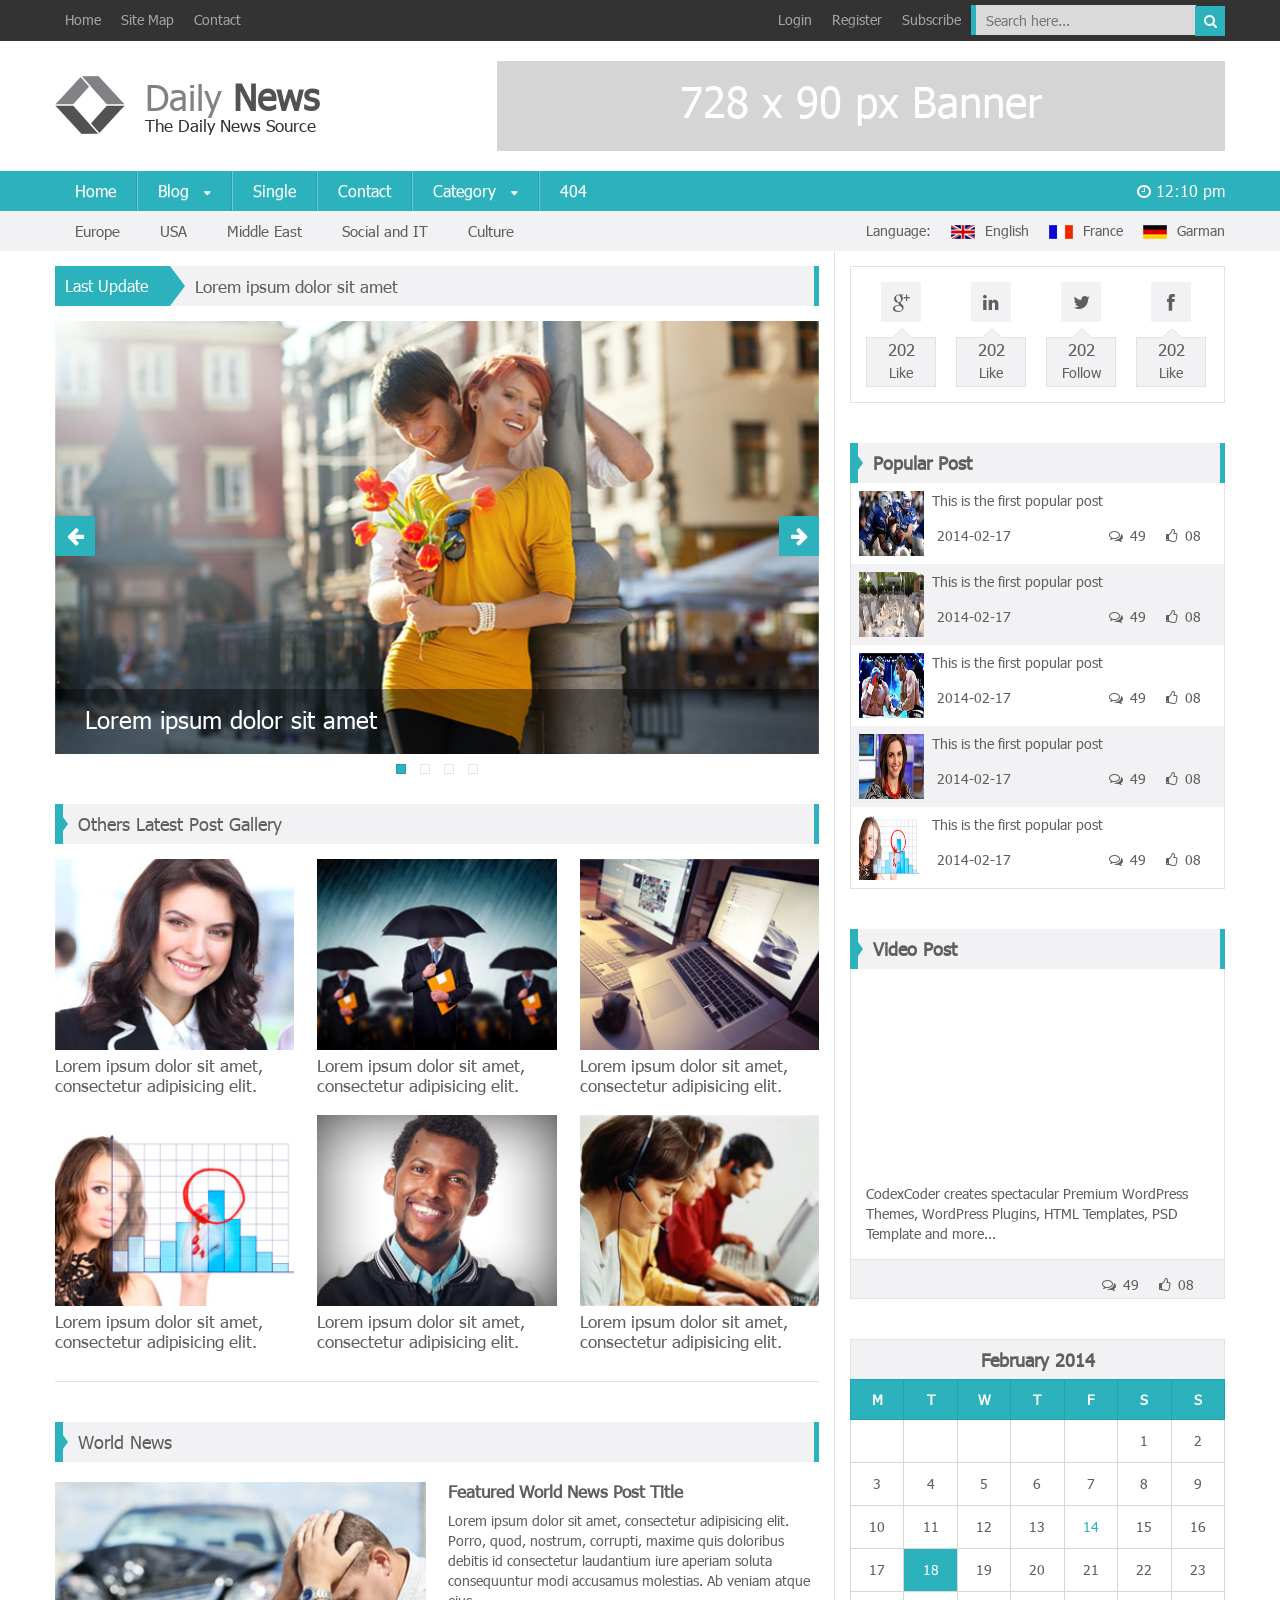
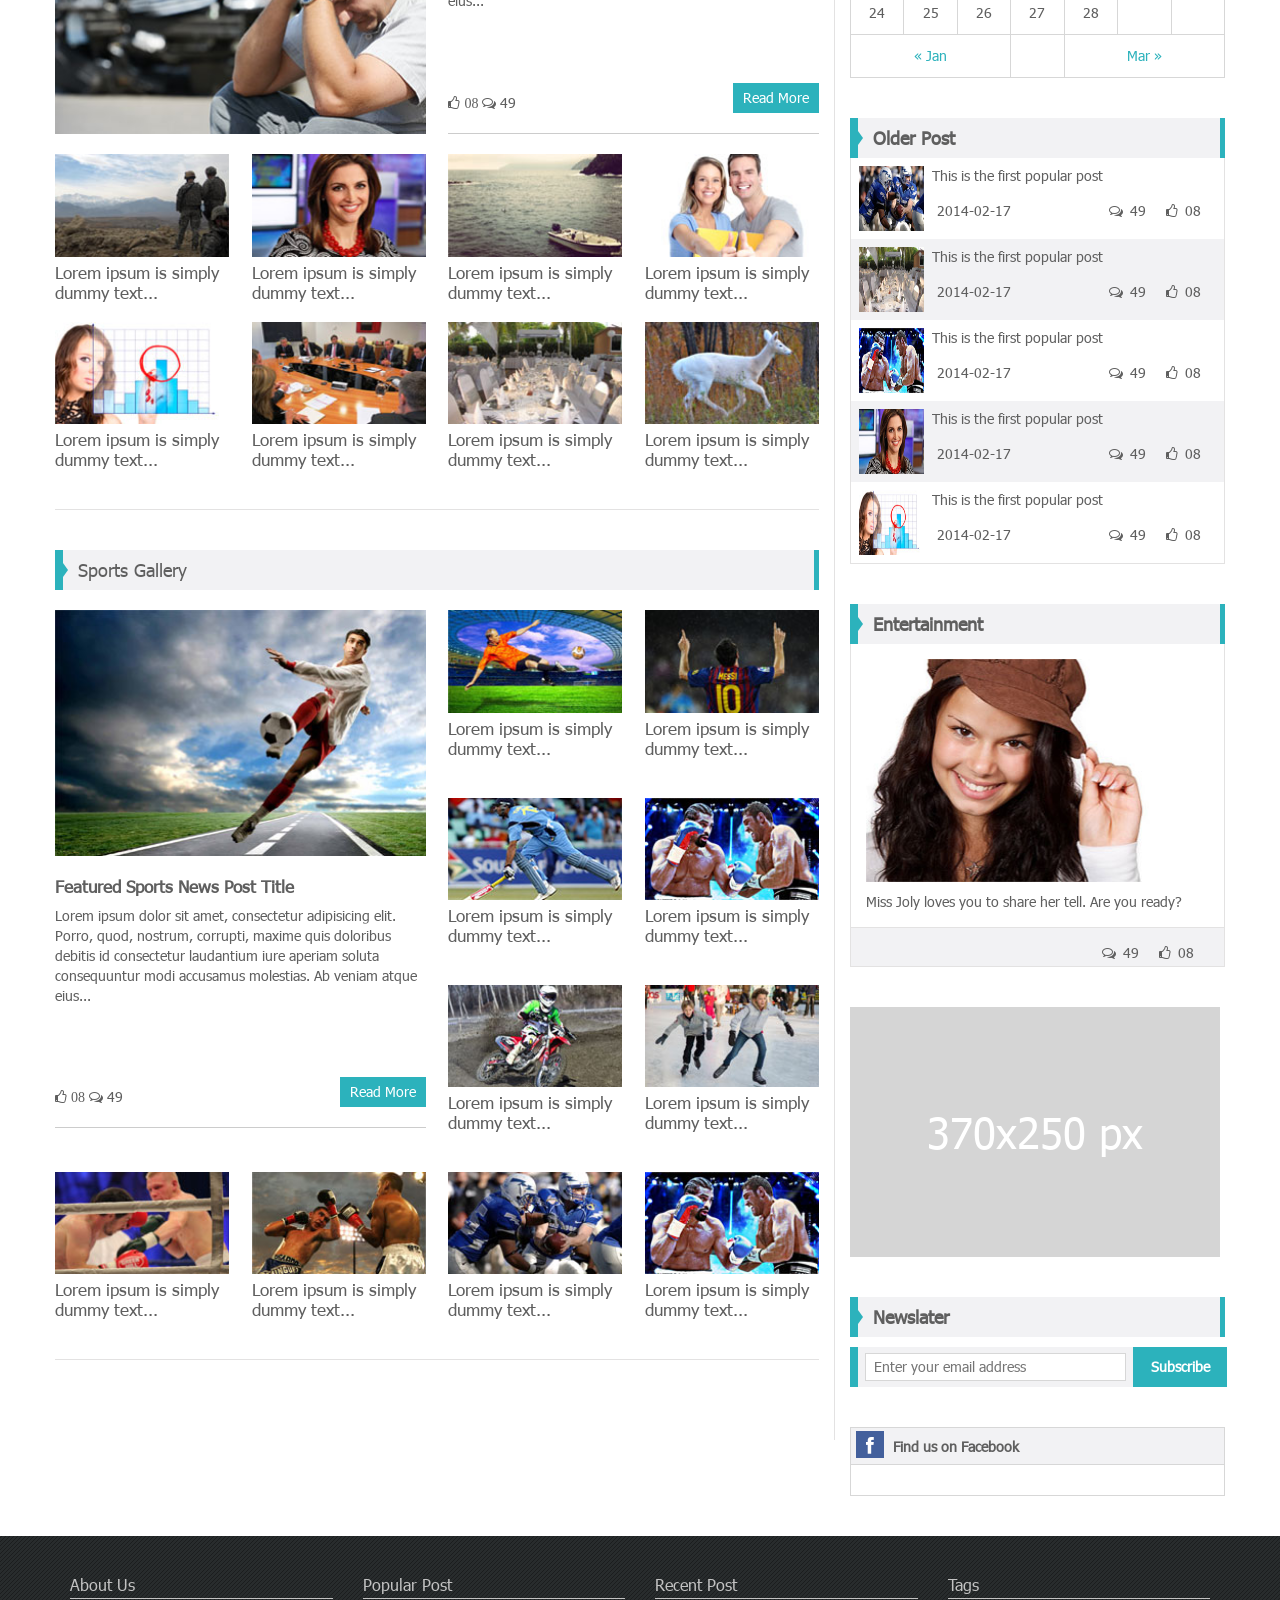
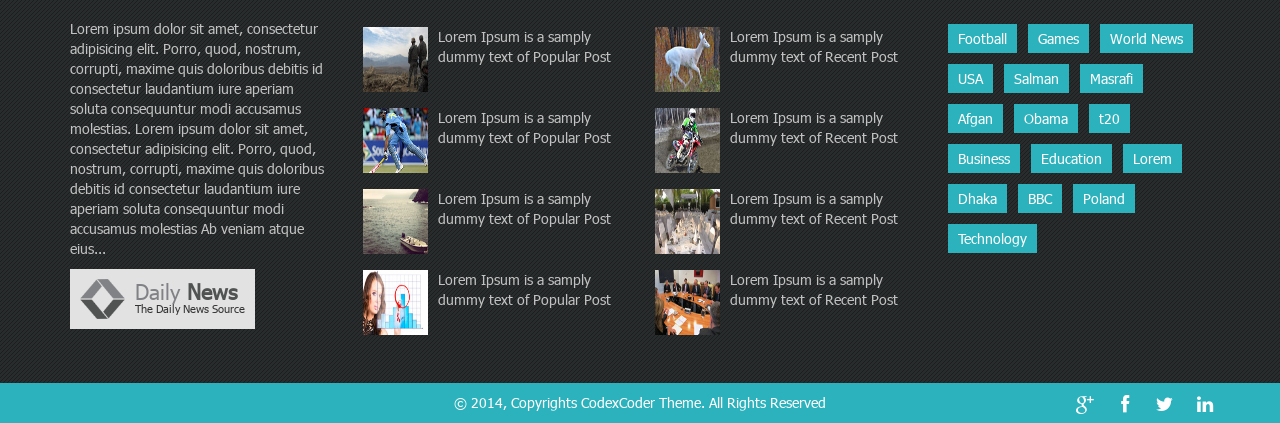
<file: news/src/main/webapp/index.html>
<!doctype html>
<html lang="en">
<head>
	<meta charset="UTF-8">
	<meta name="description" content="" >
	<meta name="author" content="">
	<meta name="viewport" content="width=device-width, initial-scale=1">
	<title>Homepage - Daily News </title>
	<link rel="stylesheet" type="text/css" href="css/bootstrap.min.css">
	<link rel="stylesheet" type="text/css" href="css/bootstrap-theme.min.css">
	<link rel="stylesheet" type="text/css" href="css/font-awesome.min.css">
	<link rel="stylesheet" type="text/css" href="css/style.css">
	<!--[if lt IE 9]>
		<script src="js/html5shiv.js"></script>
	<![endif]-->

</head>

<body>

<div id="fb-root"></div>
<script>(function(d, s, id) {
  var js, fjs = d.getElementsByTagName(s)[0];
  if (d.getElementById(id)) return;
  js = d.createElement(s); js.id = id;
  js.src = "//connect.facebook.net/en_GB/all.js#xfbml=1";
  fjs.parentNode.insertBefore(js, fjs);
}(document, 'script', 'facebook-jssdk'));</script>




<header id="ccr-header">
	<section id="ccr-nav-top" class="fullwidth">
		<div class="">
			<div class="container">
				<nav class="top-menu">
					<ul class="left-top-menu">
						<li><a href="index.html">Home</a></li>
						<li><a href="#">Site Map</a></li>
						<li><a href="contact.html">Contact</a></li>
					</ul><!-- /.left-top-menu -->

					<ul class="right-top-menu pull-right">
						<li><a href="#">Login</a></li>
						<li><a href="#">Register</a></li>
						<li><a href="#">Subscribe</a></li>
						<li>
							<form class="form-inline" role="form" action="#">
								<input type="search" placeholder="Search here..." required>
								  <button type="submit"><i class="fa fa-search"></i></button>
							</form>
						</li>
					</ul> <!--  /.right-top-menu -->
				</nav> <!-- /.top-menu -->
			</div>
		</div>	
	</section> <!--  /#ccr-nav-top  -->


	
	<section id="ccr-site-title">
		<div class="container">
			<div class="site-logo">
				<a href="index.html" class="navbar-brand">
					<img src="img/logo.png" alt="Side Logo" />
						<h1>Daily <span>News</span></h1>
						<h3>The Daily News Source</h3>
				</a>
			</div> <!-- / .navbar-header -->

			<div class="add-space">
				728 x 90 px Banner
			</div> <!-- / .adspace -->

		</div>	<!-- /.container -->
	</section> <!-- / #ccr-site-title -->



	<section id="ccr-nav-main">
		<nav class="main-menu">
			<div class="container">

				<div class="navbar-header">
						<button type="button" class="navbar-toggle" data-toggle="collapse" data-target=".ccr-nav-main">
				            <i class="fa fa-bars"></i>
			          	</button> <!-- /.navbar-toggle -->
				</div> <!-- / .navbar-header -->

				<div class="collapse navbar-collapse ccr-nav-main">
					<ul class="nav navbar-nav">
						<li><a class="active" href="index.html">Home</a></li>
						<li class="dropdown">
							<a href="#">Blog <i class="fa fa-caret-down"></i></a>
							<ul class="sub-menu">
					          	<li><a href="blog.html">Blog 1</a></li>
					          	<li><a href="blog-2.html">Blog 2</a></li>
							  	<li><a href="blog-3.html">Blog 3</a></li>
					        </ul><!-- /.sub-menu -->
						</li><!-- /.dropdown -->
						<li><a href="single.html">Single</a></li>
						<li><a href="contact.html">Contact</a></li>
						<li class="dropdown"><a href="#">Category <i class="fa fa-caret-down"></i></a>
							<ul class="sub-menu">
								<li><a href="category-1.html">Category 1</a></li>
								<li><a href="category-2.html">Category 2</a></li>
								<li><a href="#">More <i class="fa fa-caret-right"></i></a>
									<ul class="sub-menu-2">
										<li><a href="#">Demo Link 1</a></li>
										<li><a href="#">Demo Link 2</a></li>
										
										<li><a href="#">More <i class="fa fa-caret-right"></i></a>
											<ul class="sub-menu-3">
												<li><a href="#">Demo Link 1</a></li>
												<li><a href="#">Demo Link 2</a></li>
												<li><a href="#">Demo Link 3</a></li>
											</ul><!-- /.sub-menu-3 -->
										</li>
										<li><a href="#">Demo Link 3</a></li>
									</ul><!-- /.sub-menu-2 -->
								</li>
							</ul><!-- /.sub-menu -->
						</li><!--  /.dropdown -->
						<li><a href="404.html">404</a></li>
					</ul> <!-- /  .nav -->
				</div><!-- /  .collapse .navbar-collapse  -->

				<div id="currentTime" class="pull-right current-time">
					<i class="fa fa-clock-o"></i> 12:10 pm


				</div><!-- / #currentTime -->

			</div>	<!-- /.container -->
		</nav> <!-- /.main-menu -->
	</section> <!-- / #ccr-nav-main -->



	<section id="ccr-nav-below-main">
		<nav class="second-menu">
			<div class="container">

				<div class="navbar-header">
						<button type="button" class="navbar-toggle" data-toggle="collapse" data-target=".ccr-nav-below-main">
				            <i class="fa fa-bars"></i>
			          	</button> <!-- /.navbar-toggle -->
				</div> <!-- / .navbar-header -->

				<div class="collapse navbar-collapse ccr-nav-below-main">
					<ul class="nav navbar-nav">
						<li><a href="#">Europe</a></li>
						<li><a href="#">USA</a></li>
						<li><a href="#">Middle East</a></li>
						<li><a href="#">Social and IT</a></li>
						<li><a href="#">Culture</a></li>
					</ul> <!-- /.nav /.navbar-nav -->
				</div>

				<div class="ccr-language">
					<ul> 
						<li>Language:</li>
						<li><a href="#"><img src="img/uk.png" alt="UK">English</a></li>
						<li><a href="#"><img src="img/france.png" alt="France">France</a></li><li>
						<a href="#"><img src="img/garman.png" alt="Garman">Garman</a></li>
					</ul>
				</div> <!-- /.ccr-language -->
			</div><!-- /.container -->
		</nav><!-- /.second-menu -->
	</section><!-- / #ccr-nav-below-main -->

</header> <!-- /#ccr-header -->



<section id="ccr-main-section">
	<div class="container">


		<section id="ccr-left-section" class="col-md-8">

			

			<div class="ccr-last-update">
				<div class="update-ribon">Last Update</div> <!-- /.update-ribon -->
				<span class="update-ribon-right"></span> <!-- /.update-ribon-left -->
				<div class="update-news-text" id="update-news-text">
						<ul id="latestUpdate">  
						    <li><a href="#">Lorem ipsum dolor sit amet</a></li>
						    <li><a href="#">Two</a></li>
						    <li><a href="#">Three</a></li>
						    <li><a href="#">Four</a></li>
						    <li><a href="#">Five</a></li>
						</ul>
				</div> <!-- /.update-text -->

				<div class="update-right-border"></div> <!-- /.update-right-border -->
			</div> <!-- / .ccr-last-update -->


			<section id="ccr-slide-main" class="carousel slide" data-ride="carousel">				
					
					<!-- Carousel items -->
					<div class="carousel-inner">
						<div class="active item">
							<div class="container slide-element">
								<img src="img/slide/main-slide-1.jpg" alt="Main Slide Image 1">
								<p><a href="#">Lorem ipsum dolor sit amet</a></p>
							</div> <!-- /.slide-element -->
						</div> <!--/.active /.item -->

						<div class="item">
							<div class="container slide-element">
								<img src="img/slide/main-slide-2.jpg" alt="Main Slide Image 1">
								<p><a href="#">Lorem ipsum dolor sit amet</a></p>
							</div> <!-- /.slide-element -->
						</div> <!--  /.item -->

						<div class="item">
							<div class="container slide-element">
								<img src="img/slide/main-slide-3.jpg" alt="Main Slide Image 1">
								<p><a href="#">Lorem ipsum dolor sit amet</a></p>
							</div> <!-- /.slide-element -->
						</div> <!-- .item -->

						<div class="item">
							<div class="container slide-element">
								<img src="img/slide/main-slide-4.jpg" alt="Main Slide Image 1">
								<p><a href="#">Lorem ipsum dolor sit amet</a></p>
							</div> <!-- /.slide-element -->
						</div> <!-- /.item -->

						
					</div> <!-- /.carousel-inner -->
					
					<!-- slider nav -->
					<a class="carousel-control left" href="#ccr-slide-main" data-slide="prev"><i class="fa fa-arrow-left"></i></a>
					<a class="carousel-control right" href="#ccr-slide-main" data-slide="next"><i class="fa fa-arrow-right"></i></a>

					<ol class="carousel-indicators">
						<li data-target="#ccr-slide-main" data-slide-to="0" class="active"></li>
						<li data-target="#ccr-slide-main" data-slide-to="1"></li>
						<li data-target="#ccr-slide-main" data-slide-to="2"></li>
						<li data-target="#ccr-slide-main" data-slide-to="3"></li>
					</ol> <!-- /.carousel-indicators -->

							
			</section><!-- /#ccr-slide-main -->




			<section id="ccr-latest-post-gallery">
					<div class="ccr-gallery-ttile">
						<span></span> 
						<p>Others Latest Post Gallery</p>
					</div><!-- .ccr-gallery-ttile -->

					
						<ul class="ccr-latest-post">
							<li>
								<div class="ccr-thumbnail">
									<img src="img/thumbnail1.jpg" alt="Thumbnail 1">
									<p><a href="#postlink">Read More</a></p>
								</div>
								<h4><a href="#postlink">Lorem ipsum dolor sit amet, consectetur adipisicing elit.</a></h4>
							</li>
							<li>
								<div class="ccr-thumbnail">
									<img src="img/thumbnail2.jpg" alt="Thumbnail 1">
									<p><a href="#postlink">Read More</a></p>
								</div>
								<h4><a href="#postlink">Lorem ipsum dolor sit amet, consectetur adipisicing elit.</a></h4>
							</li>
							<li>
								<div class="ccr-thumbnail">
									<img src="img/thumbnail3.jpg" alt="Thumbnail 1">
									<p><a href="#postlink">Read More</a></p>
								</div>
								<h4><a href="#postlink">Lorem ipsum dolor sit amet, consectetur adipisicing elit.</a></h4>
							</li>
							<li>
								<div class="ccr-thumbnail">
									<img src="img/thumbnail4.jpg" alt="Thumbnail 1">
									<p><a href="#postlink">Read More</a></p>
								</div>
								<h4><a href="#postlink">Lorem ipsum dolor sit amet, consectetur adipisicing elit.</a></h4>
							</li>
							<li>
								<div class="ccr-thumbnail">
									<img src="img/thumbnail5.jpg" alt="Thumbnail 1">
									<p><a href="#postlink">Read More</a></p>
								</div>
								<h4><a href="#postlink">Lorem ipsum dolor sit amet, consectetur adipisicing elit.</a></h4>
							</li>
							<li>
								<div class="ccr-thumbnail">
									<img src="img/thumbnail6.jpg" alt="Thumbnail 1">
									<p><a href="#postlink">Read More</a></p>
								</div>
								<h4><a href="#postlink">Lorem ipsum dolor sit amet, consectetur adipisicing elit.</a></h4>
							</li>
						</ul> <!-- /.ccr-latest-post -->
					
				</section> <!--  /#ccr-latest-post-gallery  -->
				
				<section class="bottom-border">
				</section> <!-- /#bottom-border -->




				<section id="ccr-world-news">
					<div class="ccr-gallery-ttile">
							<span></span> 
							<p>World News</p>
					</div> <!-- .ccr-gallery-ttile -->
					
					<section class="featured-world-news">
						<div class="featured-world-news-img"><img src="img/thumbnail-big1.jpg" alt="Thumb"></div>
						<div class="featured-world-news-post">
						<h5>Featured World News Post Title</h5>
						Lorem ipsum dolor sit amet, consectetur adipisicing elit. Porro, quod, nostrum, corrupti, maxime quis doloribus debitis id consectetur laudantium iure aperiam soluta consequuntur modi accusamus molestias. Ab veniam atque eius...
							<div class="like-comment-readmore">
								<i class="fa fa-thumbs-o-up"> 08</i>
								<a href="#" class="comments"><i class="fa fa-comments-o"></i> 49</a>
								<a class="read-more" href="#">Read More</a>
							</div> <!-- /.like-comment-readmore -->
						</div>
					</section> <!-- /#featured-world-news -->


					<ul>
						<li>
							
								<div class="ccr-thumbnail">
									<img src="img/thumbnail-small-1.jpg" alt="thumbnail-small-1.jpg">
									<p><a href="#postlink">Read More</a></p>
								</div>
							<h5><a href="#">Lorem ipsum is simply dummy text...</a></h5>
						</li>
						<li>
							
								<div class="ccr-thumbnail">
									<img src="img/thumbnail-small-2.jpg" alt="thumbnail-small-1.jpg">
									<p><a href="#postlink">Read More</a></p>
								</div>
							<h5><a href="#">Lorem ipsum is simply dummy text...</a></h5>
						</li>
						<li>
							
								<div class="ccr-thumbnail">
									<img src="img/thumbnail-small-3.jpg" alt="thumbnail-small-1.jpg">
									<p><a href="#postlink">Read More</a></p>
								</div>
							<h5><a href="#">Lorem ipsum is simply dummy text...</a></h5>
						</li>
						<li>
							
								<div class="ccr-thumbnail">
									<img src="img/thumbnail-small-4.jpg" alt="thumbnail-small-1.jpg">
									<p><a href="#postlink">Read More</a></p>
								</div>
							<h5><a href="#">Lorem ipsum is simply dummy text...</a></h5>
						</li>
						<li>
							
								<div class="ccr-thumbnail">
									<img src="img/thumbnail-small-5.jpg" alt="thumbnail-small-1.jpg">
									<p><a href="#postlink">Read More</a></p>
								</div>
							<h5><a href="#">Lorem ipsum is simply dummy text...</a></h5>
						</li>
						<li>
							
								<div class="ccr-thumbnail">
									<img src="img/thumbnail-small-6.jpg" alt="thumbnail-small-1.jpg">
									<p><a href="#postlink">Read More</a></p>
								</div>
							<h5><a href="#">Lorem ipsum is simply dummy text...</a></h5>
						</li>
						<li>
							
								<div class="ccr-thumbnail">
									<img src="img/thumbnail-small-7.jpg" alt="thumbnail-small-1.jpg">
									<p><a href="#postlink">Read More</a></p>
								</div>
							<h5><a href="#">Lorem ipsum is simply dummy text...</a></h5>
						</li>
						<li>
							
								<div class="ccr-thumbnail">
									<img src="img/thumbnail-small-8.jpg" alt="thumbnail-small-1.jpg">
									<p><a href="#postlink">Read More</a></p>
								</div>
							<h5><a href="#">Lorem ipsum is simply dummy text...</a></h5>
						</li>
					</ul>

				</section> <!-- / #ccr-world-news -->




				<section class="bottom-border"></section>

				<section id="ccr-sports-gallery">
					<div class="ccr-gallery-ttile">
							<span></span> 
							<p>Sports Gallery</p>
					</div> <!-- .ccr-gallery-ttile -->

					<section class="featured-sports-news">
						<div class="featured-sports-newss-img"><img src="img/sports-thumb-1.jpg" alt="Thumb"></div>
						<div class="featured-sports-news-post">
						<h5>Featured Sports News Post Title</h5>
						Lorem ipsum dolor sit amet, consectetur adipisicing elit. Porro, quod, nostrum, corrupti, maxime quis doloribus debitis id consectetur laudantium iure aperiam soluta consequuntur modi accusamus molestias. Ab veniam atque eius...
							<div class="like-comment-readmore">
								<i class="fa fa-thumbs-o-up"> 08</i>
								<a href="#" class="comments"><i class="fa fa-comments-o"></i> 49</a>
								<a class="read-more" href="#">Read More</a>
							</div> <!-- /.like-comment-readmore -->
						</div>
					</section> <!-- /#featured-sports-news -->

					<ul>
						<li>
							
							<div class="ccr-thumbnail">
								<img src="img/sports-thumb-2.jpg" alt="thumbnail-small-1.jpg">
								<p><a href="#postlink">Read More</a></p>
							</div>
							<h5><a href="#">Lorem ipsum is simply dummy text...</a></h5>
						</li>
						<li>
							
							<div class="ccr-thumbnail">
								<img src="img/sports-thumb-3.jpg" alt="thumbnail-small-1.jpg">
								<p><a href="#postlink">Read More</a></p>
							</div>
							<h5><a href="#">Lorem ipsum is simply dummy text...</a></h5>
						</li>
						<li>
							
							<div class="ccr-thumbnail">
								<img src="img/sports-thumb-4.jpg" alt="thumbnail-small-1.jpg">
								<p><a href="#postlink">Read More</a></p>
							</div>
							<h5><a href="#">Lorem ipsum is simply dummy text...</a></h5>
						</li>
						<li>
							
							<div class="ccr-thumbnail">
								<img src="img/sports-thumb-5.jpg" alt="thumbnail-small-1.jpg">
								<p><a href="#postlink">Read More</a></p>
							</div>
							<h5><a href="#">Lorem ipsum is simply dummy text...</a></h5>
						</li>
						<li>
							
							<div class="ccr-thumbnail">
								<img src="img/sports-thumb-6.jpg" alt="thumbnail-small-1.jpg">
								<p><a href="#postlink">Read More</a></p>
							</div>
							<h5><a href="#">Lorem ipsum is simply dummy text...</a></h5>
						</li>
						<li>
							
							<div class="ccr-thumbnail">
								<img src="img/sports-thumb-7.jpg" alt="thumbnail-small-1.jpg">
								<p><a href="#postlink">Read More</a></p>
							</div>
							<h5><a href="#">Lorem ipsum is simply dummy text...</a></h5>
						</li>
						<li>
							
							<div class="ccr-thumbnail">
								<img src="img/sports-thumb-8.jpg" alt="thumbnail-small-1.jpg">
								<p><a href="#postlink">Read More</a></p>
							</div>
							<h5><a href="#">Lorem ipsum is simply dummy text...</a></h5>
						</li>
						<li>
							
							<div class="ccr-thumbnail">
								<img src="img/sports-thumb-9.jpg" alt="thumbnail-small-1.jpg">
								<p><a href="#postlink">Read More</a></p>
							</div>
							<h5><a href="#">Lorem ipsum is simply dummy text...</a></h5>
						</li>
						<li>
							
							<div class="ccr-thumbnail">
								<img src="img/sports-thumb-10.jpg" alt="thumbnail-small-1.jpg">
								<p><a href="#postlink">Read More</a></p>
							</div>
							<h5><a href="#">Lorem ipsum is simply dummy text...</a></h5>
						</li>
						<li>
							
							<div class="ccr-thumbnail">
								<img src="img/sports-thumb-11.jpg" alt="thumbnail-small-1.jpg">
								<p><a href="#postlink">Read More</a></p>
							</div>
							<h5><a href="#">Lorem ipsum is simply dummy text...</a></h5>
						</li>
					</ul>					
				
				</section> <!-- /#ccr-sports-gallery -->

				<section class="bottom-border"></section>








		</section><!-- /.col-md-8 / #ccr-left-section -->



		<aside id="ccr-right-section" class="col-md-4 ccr-home">
			<section id="social-buttons">
				 <ul>
				 	<li>
				 		<a href="#" class="google-plus"><i class="fa fa-google-plus"></i></a>

						<p><span class="bubble"></span><span class="count">202</span> Like</p>
				 	</li>
				 	<li>
				 		<a href="#"  class="linkedin"><i class="fa fa-linkedin"></i></a>
						<p><span class="bubble"></span><span class="count">202</span> Like</p>
				 	</li>
				 	<li>
				 		<a href="#" class="twitter"><i class="fa fa-twitter"></i></a>
						<p><span class="bubble"></span><span class="count">202</span> Follow</p>
				 	</li>
				 	<li>
				 		<a href="#" class="facebook"><i class="fa fa-facebook"></i></a>
						<p><span class="bubble"></span><span class="count">202</span> Like</p>
				 	</li>
				 </ul>
					
			</section>  <!-- /#social-buttons -->
			
			<section id="sidebar-popular-post">
				<div class="ccr-gallery-ttile">
					<span></span> 
					<p><strong>Popular Post</strong></p>
				</div> <!-- .ccr-gallery-ttile -->
				<ul>
					<li>
						<img src="img/sports-thumb-10.jpg" alt="Avatar">
						<a href="#">This is the first popular post</a>
						<div class="date-like-comment">
							<span class="date"><time datetime="2014-02-17">2014-02-17</time></span>
							<a class="like" href="#"><i class="fa fa-thumbs-o-up"></i> 08</a>
							<a class="comments" href="#"><i class="fa fa-comments-o"></i> 49</a>
						</div>
					</li>
					<li>
						<img src="img/thumbnail-small-7.jpg" alt="Avatar">
						<a href="#">This is the first popular post</a>
						<div class="date-like-comment">
							<span class="date"><time datetime="2014-02-17">2014-02-17</time></span>
							<a class="like" href="#"><i class="fa fa-thumbs-o-up"></i> 08</a>
							<a class="comments" href="#"><i class="fa fa-comments-o"></i> 49</a>
						</div>
					</li>
					<li>
						<img src="img/sports-thumb-5.jpg" alt="Avatar">
						<a href="#">This is the first popular post</a>
						<div class="date-like-comment">
							<span class="date"><time datetime="2014-02-17">2014-02-17</time></span>
							<a class="like" href="#"><i class="fa fa-thumbs-o-up"></i> 08</a>
							<a class="comments" href="#"><i class="fa fa-comments-o"></i> 49</a>
						</div>
					</li>
					<li>
						<img src="img/thumbnail-small-2.jpg" alt="Avatar">
						<a href="#">This is the first popular post</a>
						<div class="date-like-comment">
							<span class="date"><time datetime="2014-02-17">2014-02-17</time></span>
							<a class="like" href="#"><i class="fa fa-thumbs-o-up"></i> 08</a>
							<a class="comments" href="#"><i class="fa fa-comments-o"></i> 49</a>
						</div>
					</li>
					<li>
						<img src="img/thumbnail-small-5.jpg" alt="Avatar">
						<a href="#">This is the first popular post</a>
						<div class="date-like-comment">
							<span class="date"><time datetime="2014-02-17">2014-02-17</time></span>
							<a class="like" href="#"><i class="fa fa-thumbs-o-up"></i> 08</a>
							<a class="comments" href="#"><i class="fa fa-comments-o"></i> 49</a>
						</div>
					</li>
				</ul>

			</section> <!-- /#sidebar-popular-post -->

			<section id="sidebar-video-post">
				<div class="ccr-gallery-ttile">
					<span></span> 
					<p><strong>Video Post</strong></p>
				</div> <!-- .ccr-gallery-ttile -->

				<div class="sidebar-video">
				<iframe width="340" height="195" src="//www.youtube.com/embed/Ak8f8yTPRRc" frameborder="0" allowfullscreen></iframe>
				CodexCoder creates spectacular Premium WordPress Themes, WordPress Plugins, HTML Templates, PSD Template and more...
				</div>
				<div class="date-like-comment">
					<a href="#" class="like"><i class="fa fa-thumbs-o-up"></i> 08</a>
					<a href="#" class="comments"><i class="fa fa-comments-o"></i> 49</a>
				</div>
			</section>  <!-- /#sidebar-video-post -->

			<section id="ccr-calender">

				<table id="calendar">
				<caption >February 2014</caption>
				<thead data-iceapc="1">
				<tr>
					<th scope="col" title="Monday">M</th>
					<th scope="col" title="Tuesday">T</th>
					<th scope="col" title="Wednesday">W</th>
					<th scope="col" title="Thursday">T</th>
					<th scope="col" title="Friday">F</th>
					<th scope="col" title="Saturday">S</th>
					<th scope="col" title="Sunday">S</th>
				</tr>
				</thead>

				<tfoot data-iceapc="4">
				<tr data-iceapc="3">
					<td colspan="3" id="prev"><a href="#" title="Previous">&laquo; Jan</a></td>
					<td class="pad">&nbsp;</td>
					<td colspan="3" id="next" class="pad"><a href="#" title="Next">Mar &raquo;</a></td>
				</tr>
				</tfoot>

				<tbody>
				<tr>
					<td></td><td></td><td></td><td></td><td></td><td>1</td><td >2</td>
				</tr>
				<tr>
					<td>3</td><td>4</td><td>5</td><td>6</td><td>7</td><td>8</td><td>9</td>
				</tr>
				<tr>
					<td>10</td><td>11</td><td>12</td><td>13</td><td><a href="#" title="Post">14</a></td><td>15</td><td>16</td>
				</tr>
				<tr>
					<td>17</td><td id="today">18</td><td>19</td><td>20</td><td>21</td><td>22</td><td>23</td>
				</tr>
				<tr>
					<td>24</td><td>25</td><td>26</td><td>27</td><td>28</td>
					<td></td><td></td>
				</tr>
				</tbody>
				</table>

			</section>


			<section id="sidebar-older-post">
				<div class="ccr-gallery-ttile">
					<span></span> 
					<p><strong>Older Post</strong></p>
				</div> <!-- .ccr-gallery-ttile -->
				<ul>
					<li>
						<img src="img/sports-thumb-10.jpg" alt="Avatar">
						<a href="#">This is the first popular post</a>
						<div class="date-like-comment">
							<span class="date"><time datetime="2014-02-17">2014-02-17</time></span>
							<a class="like" href="#"><i class="fa fa-thumbs-o-up"></i> 08</a>
							<a class="comments" href="#"><i class="fa fa-comments-o"></i> 49</a>
						</div>
					</li>
					<li>
						<img src="img/thumbnail-small-7.jpg" alt="Avatar">
						<a href="#">This is the first popular post</a>
						<div class="date-like-comment">
							<span class="date"><time datetime="2014-02-17">2014-02-17</time></span>
							<a class="like" href="#"><i class="fa fa-thumbs-o-up"></i> 08</a>
							<a class="comments" href="#"><i class="fa fa-comments-o"></i> 49</a>
						</div>
					</li>
					<li>
						<img src="img/sports-thumb-5.jpg" alt="Avatar">
						<a href="#">This is the first popular post</a>
						<div class="date-like-comment">
							<span class="date"><time datetime="2014-02-17">2014-02-17</time></span>
							<a class="like" href="#"><i class="fa fa-thumbs-o-up"></i> 08</a>
							<a class="comments" href="#"><i class="fa fa-comments-o"></i> 49</a>
						</div>
					</li>
					<li>
						<img src="img/thumbnail-small-2.jpg" alt="Avatar">
						<a href="#">This is the first popular post</a>
						<div class="date-like-comment">
							<span class="date"><time datetime="2014-02-17">2014-02-17</time></span>
							<a class="like" href="#"><i class="fa fa-thumbs-o-up"></i> 08</a>
							<a class="comments" href="#"><i class="fa fa-comments-o"></i> 49</a>
						</div>
					</li>
					<li>
						<img src="img/thumbnail-small-5.jpg" alt="Avatar">
						<a href="#">This is the first popular post</a>
						<div class="date-like-comment">
							<span class="date"><time datetime="2014-02-17">2014-02-17</time></span>
							<a class="like" href="#"><i class="fa fa-thumbs-o-up"></i> 08</a>
							<a class="comments" href="#"><i class="fa fa-comments-o"></i> 49</a>
						</div>
					</li>
				</ul>

			</section> <!-- /#sidebar-older-post -->

			<section id="sidebar-entertainment-post">
				<div class="ccr-gallery-ttile">
					<span></span> 
					<p><strong>Entertainment</strong></p>
				</div> <!-- .ccr-gallery-ttile -->

				<div class="sidebar-entertainment">
					<img src="img/entertainment.jpg" alt="entertainment">
					<a href="#">Miss Joly loves you to share her tell. Are you ready?</a>
				</div>
				<div class="date-like-comment">
					<a href="#" class="like"><i class="fa fa-thumbs-o-up"></i> 08</a>
					<a href="#" class="comments"><i class="fa fa-comments-o"></i> 49</a>
				</div>
			</section>  <!-- /#sidebar-entertainment-post -->


			<section id="ccr-sidebar-add-place">
				<div class="sidebar-add-place">
					370x250 px
				</div> 
			</section> <!-- /#ccr-sidebar-add-place -->


			<section id="ccr-sidebar-newslater">
				
				<div class="ccr-gallery-ttile">
					<span></span> 
					<p><label for="sb-newslater"><strong>Newslater</strong></label></p>
				</div> <!-- .ccr-gallery-ttile -->
				
				<div class="sidebar-newslater-form">
					<form class="ccr-gallery-ttile" action="#">
						<input type="email" id="sb-newslater" name="sb-newslater" placeholder="Enter your email address" required>
						<button type="submit">Subscribe</button>

					</form>
				</div> <!-- /.sidebar-newslater-form -->
				
			</section> <!-- /#ccr-sidebar-newslater -->

			<section id="ccr-find-on-fb">
				<div class="find-fb-title">
					<span><i class="fa fa-facebook"></i></span> Find us on Facebook
				</div> <!-- /.find-fb-title -->
				<div class="find-on-fb-body">

					<div class="fb-like-box" data-href="https://www.facebook.com/codexcoderltd/" data-colorscheme="light" data-show-faces="true" data-header="false" data-stream="false" data-show-border="false"></div>

				</div> <!-- /.find-on-fb-body -->
			</section> <!-- /#ccr-find-on-fb -->


		</aside><!-- / .col-md-4  / #ccr-right-section -->


	</div><!-- /.container -->
</section><!-- / #ccr-main-section -->

<aside id="ccr-footer-sidebar">
	<div class="container">

		<ul>
			<li class="col-md-3">
				<h5>About Us</h5>
				<div class="about-us">
					Lorem ipsum dolor sit amet, consectetur adipisicing elit. Porro, quod, nostrum, corrupti, maxime quis doloribus debitis id consectetur laudantium iure aperiam soluta consequuntur modi accusamus molestias. Lorem ipsum dolor sit amet, consectetur adipisicing elit. Porro, quod, nostrum, corrupti, maxime quis doloribus debitis id consectetur laudantium iure aperiam soluta consequuntur modi accusamus molestias Ab veniam atque eius...
				</div>
				<div class="site-logo">
					<a href="index.html"><img src="img/logo.png" alt="Side Logo" /><h1>Daily <span>News</span></h1><h3>The Daily News Source</h3></a>
				</div> <!-- / .navbar-header -->
				
			</li>
			<li class="col-md-3">
				<h5>Popular Post</h5>
				<ul>
					<li>
						<img src="img/thumbnail-small-1.jpg" alt="Avatar">
						<a href="#">Lorem Ipsum is a samply dummy text of Popular Post</a>
					</li>
					<li>
						<img src="img/sports-thumb-4.jpg" alt="Avatar">
						<a href="#">Lorem Ipsum is a samply dummy text of Popular Post</a>
					</li>
					<li>
						<img src="img/thumbnail-small-3.jpg" alt="Avatar">
						<a href="#">Lorem Ipsum is a samply dummy text of Popular Post</a>
					</li>
					<li>
						<img src="img/thumbnail-small-5.jpg" alt="Avatar">
						<a href="#">Lorem Ipsum is a samply dummy text of Popular Post</a>
					</li>
				</ul>
				
			</li>
			<li class="col-md-3">
				<h5>Recent Post</h5>
				<ul>
					<li>
						<img src="img/thumbnail-small-8.jpg" alt="Avatar">
						<a href="#">Lorem Ipsum is a samply dummy text of Recent Post</a>
					</li>
					<li>
						<img src="img/sports-thumb-6.jpg" alt="Avatar">
						<a href="#">Lorem Ipsum is a samply dummy text of Recent Post</a>
					</li>
					<li>
						<img src="img/thumbnail-small-7.jpg" alt="Avatar">
						<a href="#">Lorem Ipsum is a samply dummy text of Recent Post</a>
					</li>
					<li>
						<img src="img/thumbnail-small-6.jpg" alt="Avatar">
						<a href="#">Lorem Ipsum is a samply dummy text of Recent Post</a>
					</li>
				</ul>
				
			</li>
			<li class="col-md-3">
				<h5>Tags</h5>
				<div class="tagcloud">
					<a href="#">Football</a>
					<a href="#">Games</a>
					<a href="#">World News</a>
					<a href="#">USA</a>
					<a href="#">Salman</a>
					<a href="#">Masrafi</a>
					<a href="#">Afgan</a>
					<a href="#">Obama</a>
					<a href="#">t20</a>
					<a href="#">Business</a>
					<a href="#">Education</a>
					<a href="#">Lorem</a>
					<a href="#">Dhaka</a>
					<a href="#">BBC</a>
					<a href="#">Poland</a>
					<a href="#">Technology</a>
				</div>
				
			</li>
		</ul>
	</div>
	
</aside> <!-- /#ccr-footer-sidebar -->


<footer id="ccr-footer">
	<div class="container">
	 	<div class="copyright">
	 		&copy; 2014, Copyrights <a href="http://codexcoder.com">CodexCoder</a> Theme. All Rights Reserved
	 	</div> <!-- /.copyright -->

	 	<div class="footer-social-icons">
	 		<ul>
	 			<li>
	 				<a href="#"  class="google-plus"><i class="fa fa-google-plus"></i></a>
	 			</li>
	 			<li >
	 				<a href="#" class="facebook"><i class="fa fa-facebook"></i></a>
	 			</li>
	 			<li >
	 				<a href="#" class="twitter"><i class="fa fa-twitter"></i></a>
	 			</li>
	 			<li >
	 				<a href="#" class="linkedin"><i class="fa fa-linkedin"></i></a>
	 			</li>
	 		</ul>
	 		
	 	</div><!--  /.cocial-icons -->

	</div> <!-- /.container -->
</footer>  <!-- /#ccr-footer -->


	<script src="js/jquery-1.9.1.min.js"></script>
	<script src="js/bootstrap.min.js"></script>
	<script src="js/custom.js"></script>

</body>
</html>
</file>
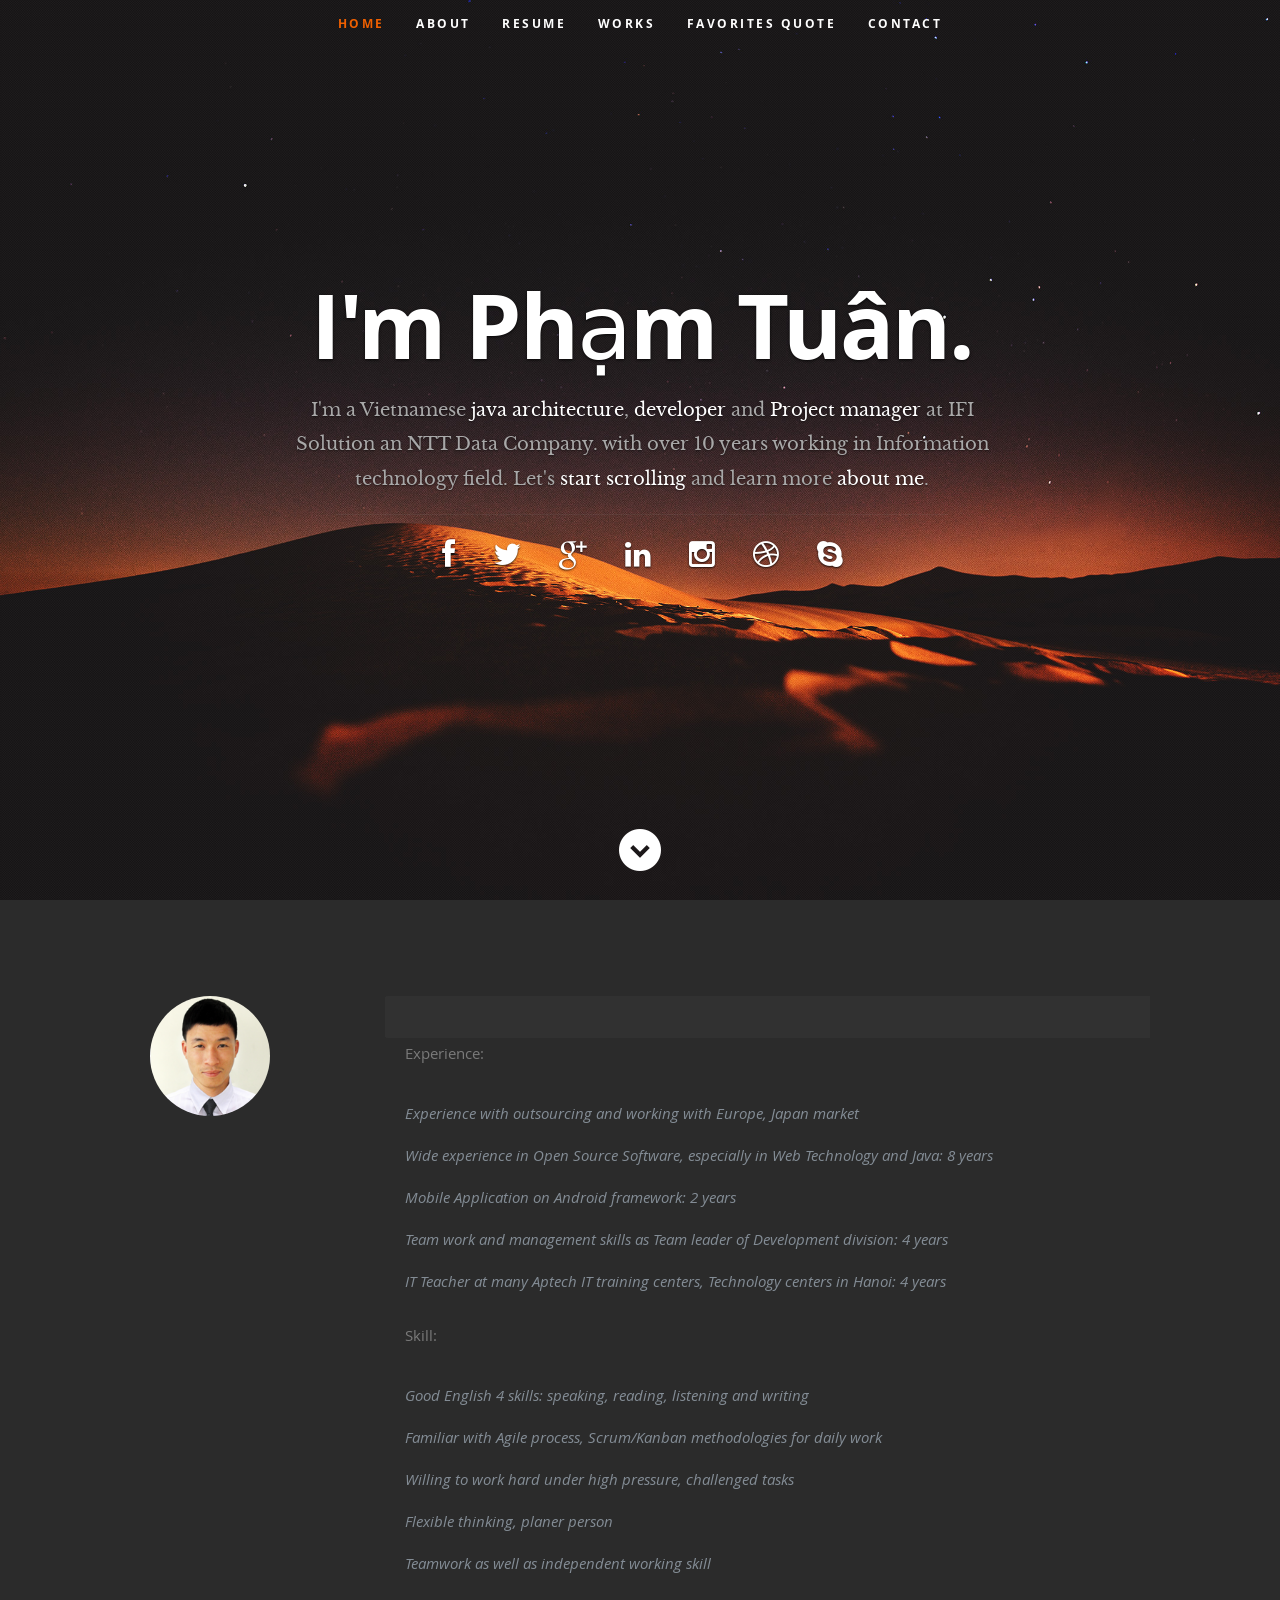
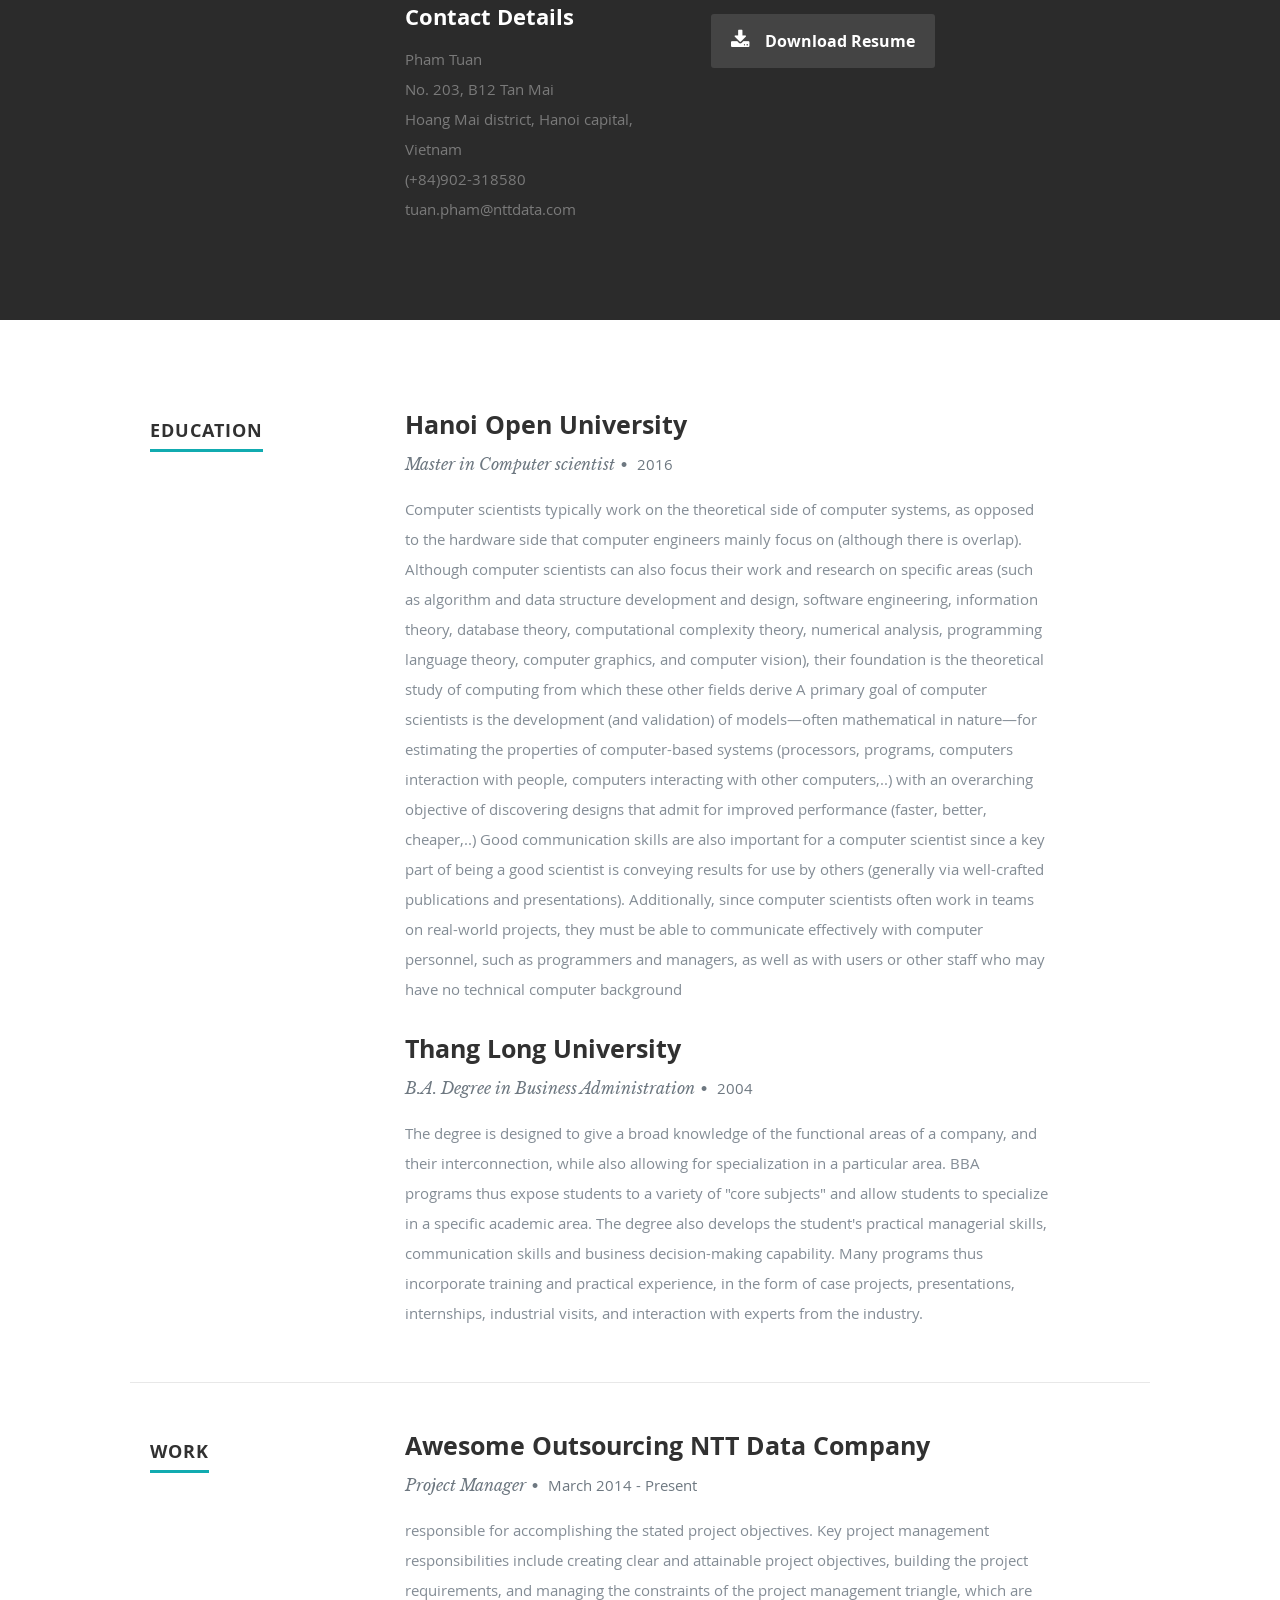
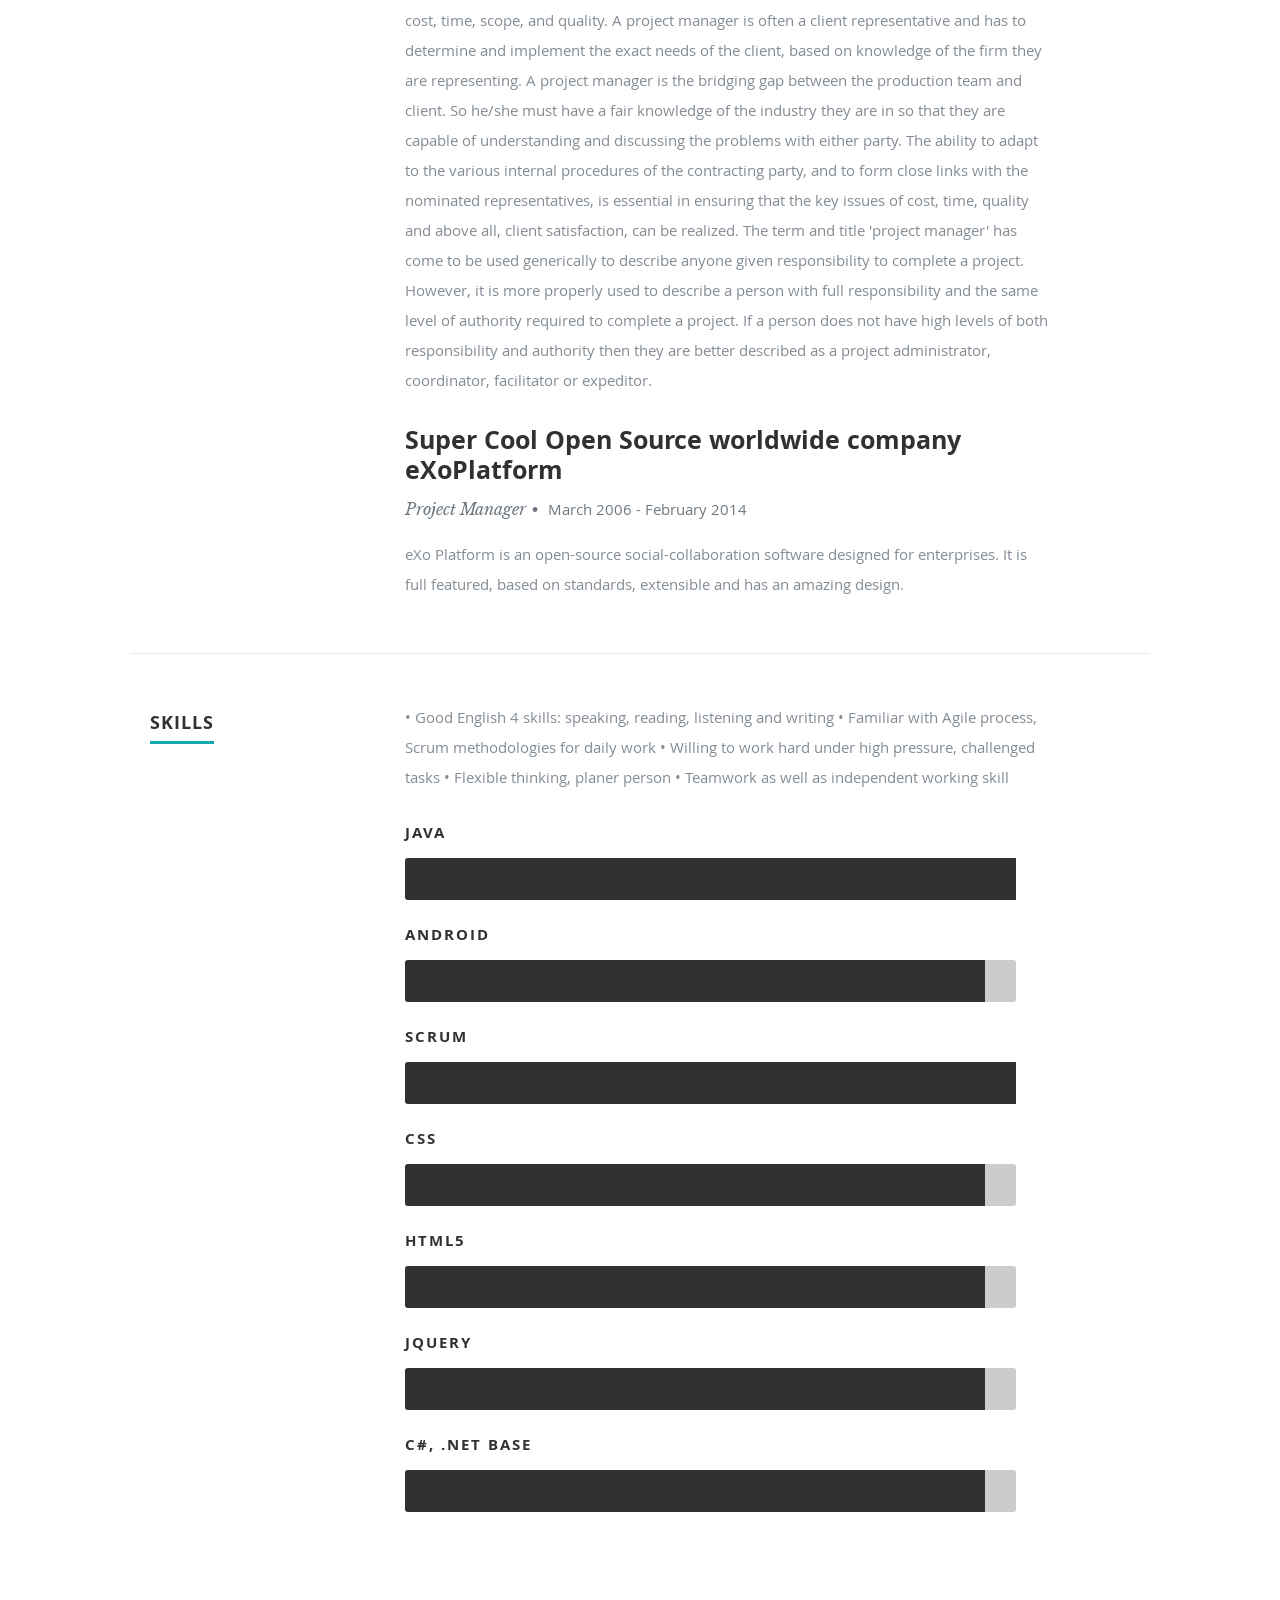
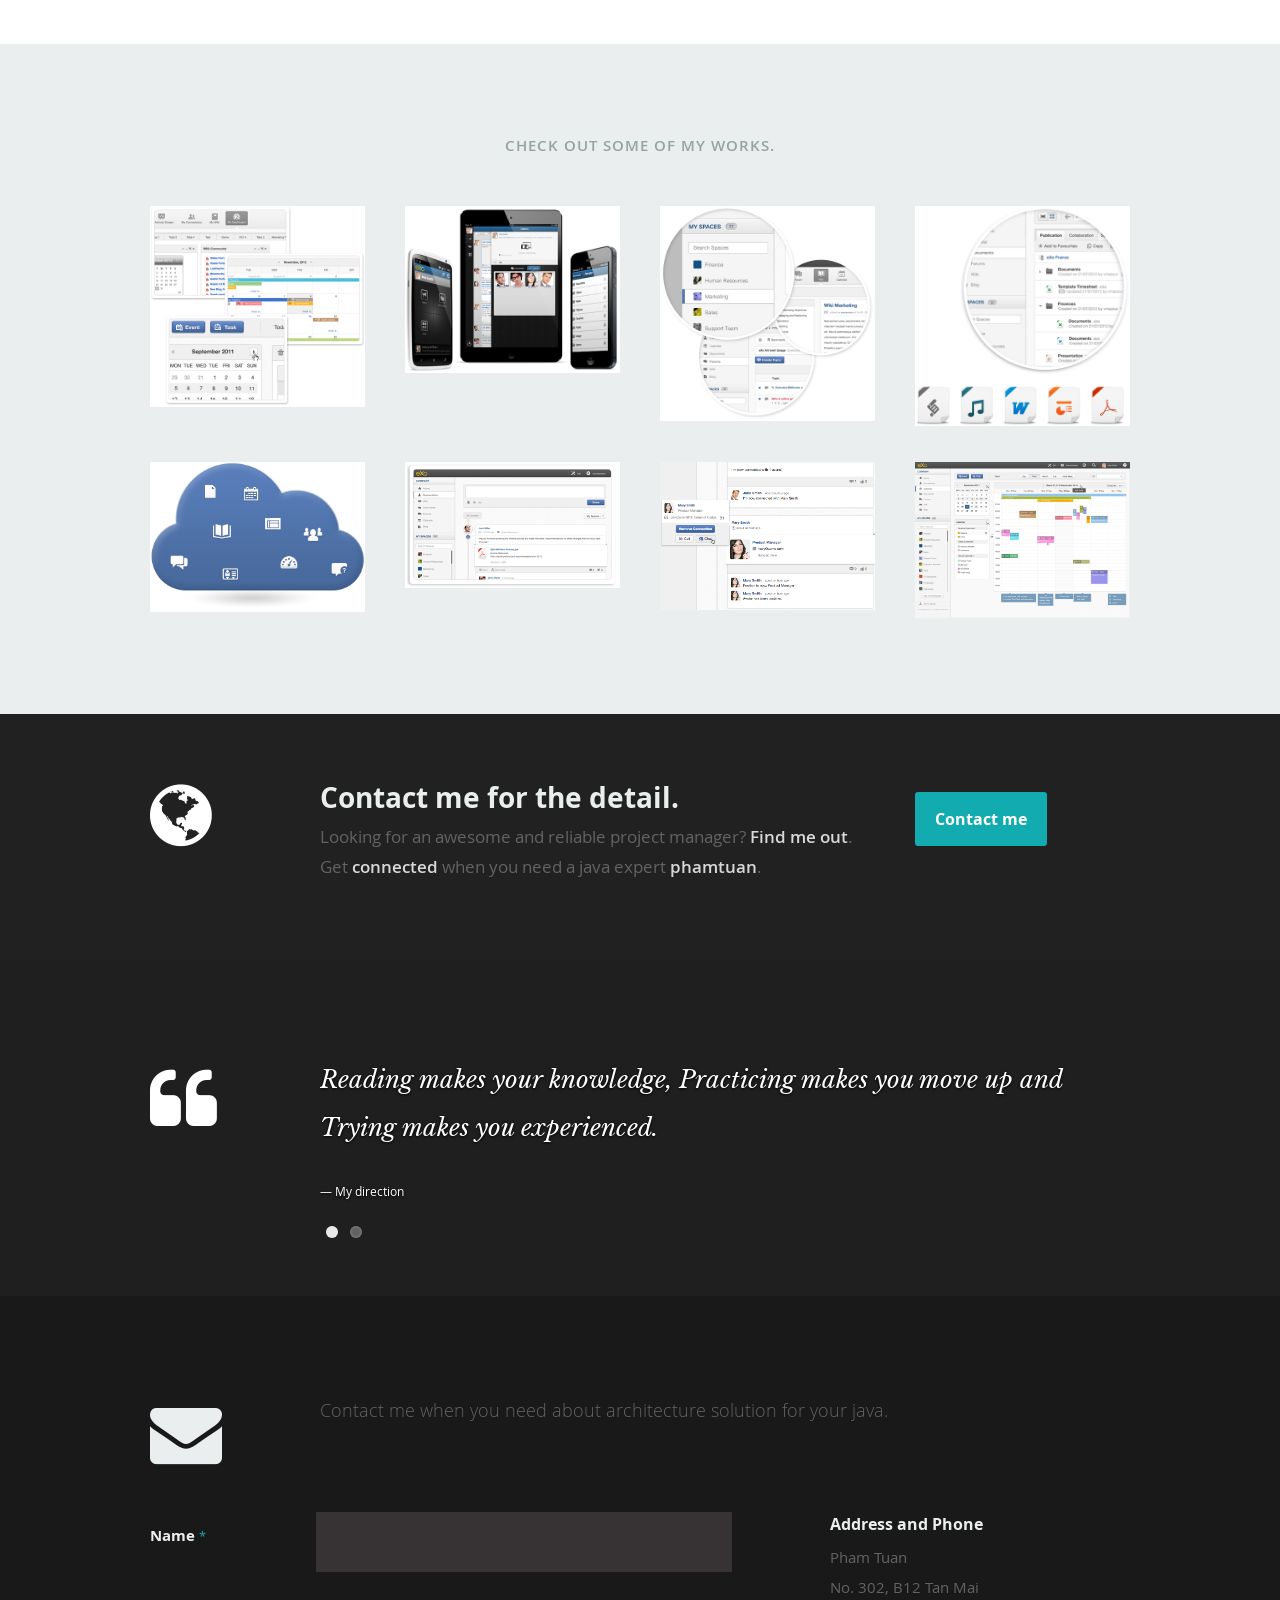
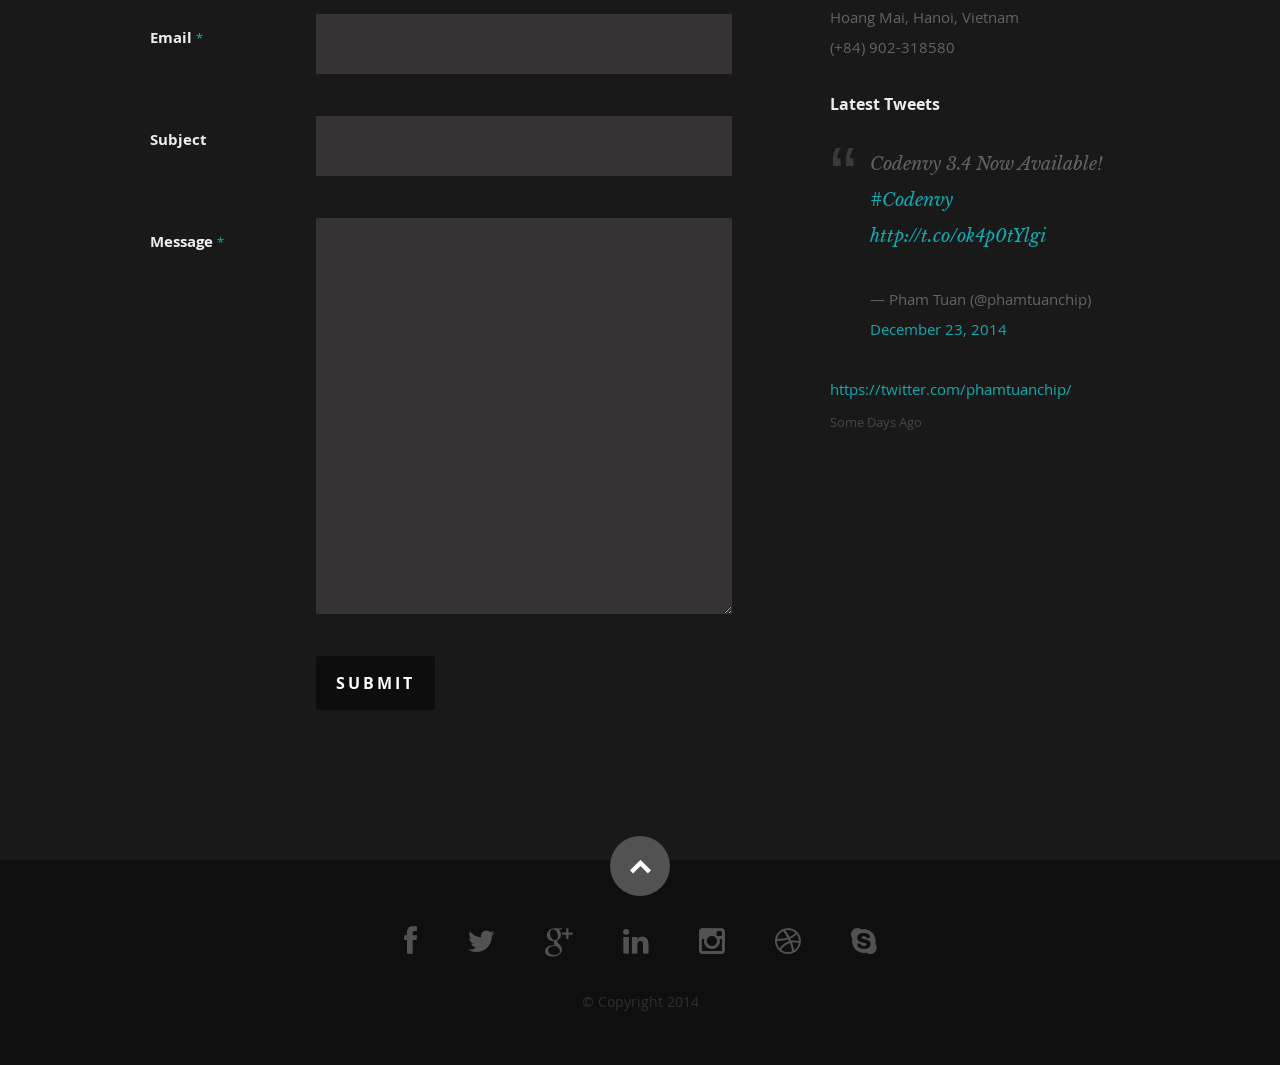
<file: profile/src/main/webapp/index.html>
<!DOCTYPE html>
<!--[if lt IE 8 ]><html class="no-js ie ie7" lang="en"> <![endif]-->
<!--[if IE 8 ]><html class="no-js ie ie8" lang="en"> <![endif]-->
<!--[if (gte IE 8)|!(IE)]><!--><html class="no-js" lang="en"> <!--<![endif]-->
<head>

   <!--- Basic Page Needs
   ================================================== -->
   <meta charset="utf-8">
	<title>Pham Tuan's resume</title>
	<meta name="description" content="">
	<meta name="author" content="">

   <!-- Mobile Specific Metas
   ================================================== -->
	<meta name="viewport" content="width=device-width, initial-scale=1, maximum-scale=1">

	<!-- CSS
    ================================================== -->
   <link rel="stylesheet" href="css/default.css">
	<link rel="stylesheet" href="css/layout.css">
   <link rel="stylesheet" href="css/media-queries.css">
   <link rel="stylesheet" href="css/magnific-popup.css">

   <!-- Script
   ================================================== -->
	<script src="js/modernizr.js"></script>

   <!-- Favicons
	================================================== -->
	<link rel="shortcut icon" href="favicon.png" >

</head>

<body>

   <!-- Header
   ================================================== -->
   <header id="home">

      <nav id="nav-wrap">

         <a class="mobile-btn" href="#nav-wrap" title="Show navigation">Show navigation</a>
	      <a class="mobile-btn" href="#" title="Hide navigation">Hide navigation</a>

         <ul id="nav" class="nav">
            <li class="current"><a class="smoothscroll" href="#home">Home</a></li>
            <li><a class="smoothscroll" href="#about">About</a></li>
	         <li><a class="smoothscroll" href="#resume">Resume</a></li>
            <li><a class="smoothscroll" href="#portfolio">Works</a></li>
            <li><a class="smoothscroll" href="#testimonials">Favorites quote</a></li>
            <li><a class="smoothscroll" href="#contact">Contact</a></li>
         </ul> <!-- end #nav -->

      </nav> <!-- end #nav-wrap -->

      <div class="row banner">
         <div class="banner-text">
            <h1 class="responsive-headline">I'm Phạm Tuân.</h1>
            <h3>I'm a Vietnamese <span>java architecture</span>, <span>developer</span> and <span>Project manager</span> at IFI Solution an NTT Data Company.
            with over 10 years working in Information technology field. Let's <a class="smoothscroll" href="#about">start scrolling</a>
            and learn more <a class="smoothscroll" href="#about">about me</a>.</h3>
            <hr />
            <ul class="social">
               <li><a href="#"><i class="fa fa-facebook"></i></a></li>
               <li><a href="#"><i class="fa fa-twitter"></i></a></li>
               <li><a href="#"><i class="fa fa-google-plus"></i></a></li>
               <li><a href="#"><i class="fa fa-linkedin"></i></a></li>
               <li><a href="#"><i class="fa fa-instagram"></i></a></li>
               <li><a href="#"><i class="fa fa-dribbble"></i></a></li>
               <li><a href="#"><i class="fa fa-skype"></i></a></li>
            </ul>
         </div>
      </div>

      <p class="scrolldown">
         <a class="smoothscroll" href="#about"><i class="icon-down-circle"></i></a>
      </p>

   </header> <!-- Header End -->


   <!-- About Section
   ================================================== -->
   <section id="about">

      <div class="row">

         <div class="three columns">

            <img class="profile-pic"  src="images/pham_tuan.png" alt="" />

         </div>

         <div class="nine columns main-col">

            <h2>About Me</h2>
				
            <p>Experience:  </p>
               <ul class="skills">
					   <li><span class="bar-expand photoshop"></span><em>Experience with outsourcing and working with Europe, Japan market</em></li>
                  <li><span class="bar-expand illustrator"></span><em>Wide experience in Open Source Software, especially in Web Technology and Java: 8 years</em></li>
						<li><span class="bar-expand wordpress"></span><em>Mobile Application on Android framework: 2 years</em></li>
						<li><span class="bar-expand css"></span><em>Team work and management skills as Team leader of Development division: 4 years</em></li>
						<li><span class="bar-expand html5"></span><em>IT Teacher at many Aptech IT training centers, Technology centers in Hanoi: 4 years</em></li>
					</ul> 

              <p> Skill:  </p>
           	  <ul class="skills">
					   <li><span class="bar-expand photoshop"></span><em>Good English 4 skills: speaking, reading, listening and writing</em></li>
                  <li><span class="bar-expand illustrator"></span><em>Familiar with Agile process, Scrum/Kanban methodologies for daily work</em></li>
						<li><span class="bar-expand wordpress"></span><em>Willing to work hard under high pressure, challenged tasks</em></li>
						<li><span class="bar-expand css"></span><em>Flexible thinking, planer person</em></li>
						<li><span class="bar-expand html5"></span><em>Teamwork as well as independent working skill</em></li>
					</ul> 


            <div class="row">

               <div class="columns contact-details">

                  <h2>Contact Details</h2>
                  <p class="address">
						   <span>Pham Tuan</span><br>
						   <span>No. 203, B12 Tan Mai<br>
						         Hoang Mai district, Hanoi capital, Vietnam
                     </span><br>
						   <span>(+84)902-318580</span><br>
                     <span>tuan.pham@nttdata.com</span>
					   </p>

               </div>

               <div class="columns download">
                  <p>
                     <a href="http://1drv.ms/1vllio4" class="button"><i class="fa fa-download"></i>Download Resume</a>
                  </p>
               </div>

            </div> <!-- end row -->

         </div> <!-- end .main-col -->

      </div>

   </section> <!-- About Section End-->


   <!-- Resume Section
   ================================================== -->
   <section id="resume">

      <!-- Education
      ----------------------------------------------- -->
      <div class="row education">

         <div class="three columns header-col">
            <h1><span>Education</span></h1>
         </div>

         <div class="nine columns main-col">

            <div class="row item">

               <div class="twelve columns">

                  <h3>Hanoi Open University</h3>
                  <p class="info">Master in Computer scientist<span>&bull;</span> <em class="date">2016</em></p>

                  <p>
                   Computer scientists typically work on the theoretical side of computer systems, as opposed to the hardware side that computer engineers mainly focus on (although there is overlap). Although computer scientists can also focus their work and research on specific areas (such as algorithm and data structure development and design, software engineering, information theory, database theory, computational complexity theory, numerical analysis, programming language theory, computer graphics, and computer vision), their foundation is the theoretical study of computing from which these other fields derive
                 	 A primary goal of computer scientists is the development (and validation) of models—often mathematical in nature—for estimating the properties of computer-based systems (processors, programs, computers interaction with people, computers interacting with other computers,..) with an overarching objective of discovering designs that admit for improved performance (faster, better, cheaper,..) 
                 	 Good communication skills are also important for a computer scientist since a key part of being a good scientist is conveying results for use by others (generally via well-crafted publications and presentations). Additionally, since computer scientists often work in teams on real-world projects, they must be able to communicate effectively with computer personnel, such as programmers and managers, as well as with users or other staff who may have no technical computer background 
                 </p>

               </div>

            </div> <!-- item end -->

            <div class="row item">

               <div class="twelve columns">

                  <h3>Thang Long University</h3>
                  <p class="info">B.A. Degree in Business Administration<span>&bull;</span> <em class="date">2004</em></p>

                  <p>
                  The degree is designed to give a broad knowledge of the functional areas of a company, and their interconnection, while also allowing for specialization in a particular area. BBA programs thus expose students to a variety of "core subjects" and allow students to specialize in a specific academic area. The degree also develops the student's practical managerial skills, communication skills and business decision-making capability. Many programs thus incorporate training and practical experience, in the form of case projects, presentations, internships, industrial visits, and interaction with experts from the industry.
                  </p>

               </div>

            </div> <!-- item end -->

         </div> <!-- main-col end -->

      </div> <!-- End Education -->


      <!-- Work
      ----------------------------------------------- -->
      <div class="row work">

         <div class="three columns header-col">
            <h1><span>Work</span></h1>
         </div>

         <div class="nine columns main-col">

            <div class="row item">

               <div class="twelve columns">

                  <h3>Awesome Outsourcing NTT Data Company</h3>
                  <p class="info">Project Manager<span>&bull;</span> <em class="date">March 2014 - Present</em></p>

                  <p>
                   responsible for accomplishing the stated project objectives. Key project management responsibilities include creating clear and attainable project objectives, building the project requirements, and managing the constraints of the project management triangle, which are cost, time, scope, and quality.

A project manager is often a client representative and has to determine and implement the exact needs of the client, based on knowledge of the firm they are representing. A project manager is the bridging gap between the production team and client. So he/she must have a fair knowledge of the industry they are in so that they are capable of understanding and discussing the problems with either party. The ability to adapt to the various internal procedures of the contracting party, and to form close links with the nominated representatives, is essential in ensuring that the key issues of cost, time, quality and above all, client satisfaction, can be realized.

The term and title 'project manager' has come to be used generically to describe anyone given responsibility to complete a project. However, it is more properly used to describe a person with full responsibility and the same level of authority required to complete a project. If a person does not have high levels of both responsibility and authority then they are better described as a project administrator, coordinator, facilitator or expeditor.
                  </p>

               </div>

            </div> <!-- item end -->

            <div class="row item">

               <div class="twelve columns">

                  <h3>Super Cool Open Source worldwide company eXoPlatform</h3>
                  <p class="info">Project Manager<span>&bull;</span> <em class="date">March 2006 - February 2014</em></p>

                  <p>
                  eXo Platform is an open-source social-collaboration software designed for enterprises. It is full featured, based on standards, extensible and has an amazing design. 
                  </p>

               </div>

            </div> <!-- item end -->

         </div> <!-- main-col end -->

      </div> <!-- End Work -->


      <!-- Skills
      ----------------------------------------------- -->
      <div class="row skill">

         <div class="three columns header-col">
            <h1><span>Skills</span></h1>
         </div>

         <div class="nine columns main-col">

            <p>
              • Good English 4 skills: speaking, reading, listening and writing
              • Familiar with Agile process, Scrum methodologies for daily work
              • Willing to work hard under high pressure, challenged tasks
              • Flexible thinking, planer person
              • Teamwork as well as independent working skill
            </p>

				<div class="bars">

				   <ul class="skills">
					   <li><span class="bar-expand photoshop"></span><em>Java</em></li>
                  <li><span class="bar-expand illustrator"></span><em>Android</em></li>
						<li><span class="bar-expand wordpress"></span><em>Scrum</em></li>
						<li><span class="bar-expand css"></span><em>CSS</em></li>
						<li><span class="bar-expand html5"></span><em>HTML5</em></li>
                  <li><span class="bar-expand jquery"></span><em>jQuery</em></li>
                  <li><span class="bar-expand jquery"></span><em>C#, .net base</em></li>
					</ul>

				</div><!-- end skill-bars -->

			</div> <!-- main-col end -->

      </div> <!-- End skills -->

   </section> <!-- Resume Section End-->


   <!-- Portfolio Section
   ================================================== -->
   <section id="portfolio">

      <div class="row">

         <div class="twelve columns collapsed">

            <h1>Check Out Some of My Works.</h1>

            <!-- portfolio-wrapper -->
            <div id="portfolio-wrapper" class="bgrid-quarters s-bgrid-thirds cf">
				 <div class="columns portfolio-item">
                  <div class="item-wrap">

                     <a href="#modal-03" title="">
                        <img alt="" src="images/exoplatform/514x480xProductivity.png.pagespeed.ic.JwpNhctkcK.png">
                        <div class="overlay">
                           <div class="portfolio-item-meta">
          					      <h5>eXo Platform</h5>
                              <p>eXo Social</p>
          					   </div>
                        </div>
                        <div class="link-icon"><i class="icon-plus"></i></div>
                     </a>

                  </div>
          		</div> <!-- item end -->

               <div class="columns portfolio-item">
                  <div class="item-wrap">

                     <a href="#modal-04" title="">
                        <img alt="" src="images/exoplatform/xdevices.png.pagespeed.ic.8xIz6yrJre.png">
                        <div class="overlay">
                           <div class="portfolio-item-meta">
          					      <h5>eXo Platform</h5>
                              <p>eXo Mobile</p>
          					   </div>
                        </div>
                        <div class="link-icon"><i class="icon-plus"></i></div>
                     </a>

                  </div>
          		</div> <!-- item end -->	
          	   <div class="columns portfolio-item">
                  <div class="item-wrap">

                     <a href="#modal-01" title="">
                        <img alt="" src="images/exoplatform/540x540xCollaborative.png.pagespeed.png">
                        <div class="overlay">
                           <div class="portfolio-item-meta">
          					      <h5>eXo Platform</h5>
                              <p>Collaboration suite</p>
          					   </div>
                        </div>
                        <div class="link-icon"><i class="icon-plus"></i></div>
                     </a>

                  </div>
          		</div> <!-- item end -->

               <div class="columns portfolio-item">
                  <div class="item-wrap">

                     <a href="#modal-02" title="">
                        <img alt="" src="images/exoplatform/460x470xDocument.png.pagespeed.ic.SsxnEBRdqb.png">
                        <div class="overlay">
                           <div class="portfolio-item-meta">
          					      <h5>eXo Platform</h5>
                              <p>eXo DMS</p>
          					   </div>
                        </div>
                        <div class="link-icon"><i class="icon-plus"></i></div>
                     </a>

                  </div>
          		</div> <!-- item end -->

              
				 
               <div class="columns portfolio-item">
                  <div class="item-wrap">

                     <a href="#modal-05" title="">
                        <img alt="" src="images/exoplatform/615x430xCloudready.png.pagespeed.ic.UdtsdDaTmo.png">
                        <div class="overlay">
                           <div class="portfolio-item-meta">
          					      <h5>eXo Platform</h5>
                              <p>eXo cloud</p>
          					   </div>
                        </div>
                        <div class="link-icon"><i class="icon-plus"></i></div>
                     </a>

                  </div>
          		</div> <!-- item end -->

               <div class="columns portfolio-item">
                  <div class="item-wrap">

                     <a href="#modal-06" title="">
                        <img alt="" src="images/exoplatform/375x220xWhateXo.png.pagespeed.ic.p4DFdYpdN9.png">
                        <div class="overlay">
                           <div class="portfolio-item-meta">
          					      <h5>eXo Platform</h5>
                              <p>eXo GateIn Portal</p>
          					   </div>
                        </div>
                        <div class="link-icon"><i class="icon-plus"></i></div>
                     </a>

                  </div>
          		</div> <!-- item end -->

               <div class="columns portfolio-item">
                  <div class="item-wrap">

                     <a href="#modal-07" title="">
                        <img alt="" src="images/exoplatform/chat-button-overview.png">
                        <div class="overlay">
                           <div class="portfolio-item-meta">
          					      <h5>eXo Platform</h5>
                              <p>eXo Feature</p>
          					   </div>
                        </div>
                        <div class="link-icon"><i class="icon-plus"></i></div>
                     </a>

                  </div>
          		</div> <!-- item end -->

               <div class="columns portfolio-item">
                  <div class="item-wrap">

                     <a href="#modal-08" title="">
                        <img alt="" src="images/exoplatform/collab-popup3.jpg">
                        <div class="overlay">
                           <div class="portfolio-item-meta">
          					      <h5>eXo Platform</h5>
                              <p>eXo Knowledge</p>
          					   </div>
                        </div>
                        <div class="link-icon"><i class="icon-plus"></i></div>
                     </a>

                  </div>
          		</div>  <!-- item end -->

            </div> <!-- portfolio-wrapper end -->

         </div> <!-- twelve columns end -->


         <!-- Modal Popup
	      --------------------------------------------------------------- -->

         <div id="modal-01" class="popup-modal mfp-hide">

		      <img class="scale-with-grid" src="images/exoplatform/Collaborative-1.jpg" alt="" />

		      <div class="description-box">
			      <h4>eXo Collaboration suite</h4>
			      <p>

Spaces: Create collaboration workspaces for teams or projects where you can share documents, tasks, events, wikis and more. Spaces can be open or closed, private or public and space administrators can manage members and the applications that are available.

Wikis: Wikis are the most unconstrained way to create content for everybody. Build documentation, a knowledge base or procedures super easily with a powerful enterprise wiki that has templates, WYSIWYG, search, cross-linking and more.

Forums: Bulletin boards are a classic discussion tool, which are very popular with communities. Our full-featured forum app has all you need, such as moderation, permissions, polls, notifications, locking, pruning, bans and search.

.</p>
               <span class="categories"><i class="fa fa-tag"></i>Collaboration, Calendar, Task</span>
		      </div>

            <div class="link-box">
               <a href="http://www.exoplatform.com/company/en/products/features#Collaboration-Knowledge">Details</a>
		         <a class="popup-modal-dismiss">Close</a>
            </div>

	      </div><!-- modal-01 End -->

         <div id="modal-02" class="popup-modal mfp-hide">

		      <img class="scale-with-grid" src="images/exoplatform/Document.jpg" alt="" />

		      <div class="description-box">
			      <h4>DMS</h4>
			      <p>

Documents: Upload files easily, preview them, share them and edit them remotely via WEBDAV. Advanced document management capabilities are available such as versioning, metadata, advanced search and digital asset management.

Websites: Build content types and site structure online. A powerful back office lets you classify, search and publish content very easily. You can build an accessible website.

Unified Search : Search any type of content using a single interface, including documents, events, tasks, posts and articles. Any content can be found with the clear and powerful search application. A quick search-ahead helper field shows the most relevant results and a more advanced search with advanced filtering lets you go further.
.</p>
               <span class="categories"><i class="fa fa-tag"></i>Document, WebDav, Content Management</span>
		      </div>

            <div class="link-box">
               <a href="http://www.exoplatform.com/company/en/products/features#Content">Details</a>
		         <a class="popup-modal-dismiss">Close</a>
            </div>

	      </div><!-- modal-02 End -->

         <div id="modal-03" class="popup-modal mfp-hide">

		      <img class="scale-with-grid" src="images/exoplatform/Productivity-Dashboard.jpg" alt="" />

		      <div class="description-box">
			      <h4>Social</h4>
			      <p>

Dashboards: Each user has their own customizable dashboard. Gadgets help to track metrics, feeds, status and analytics. The product has a large set of gadgets but you can also install any open social gadget. A large set of gadgets are also available online. The dashboard is available through the mobile applications.

Calendars: Never miss anything with our impressive multi-calendar application. Day, week and month views are available, of course, but it also manages reminders, invitations and free/busy time. Team calendars are managed in spaces and you can also share your calendars individually.

Tasks: Capture work items super easily as tasks. Tasks can be created from anywhere, anytime. They can be scheduled in your calendar and reminders will be sent to you. You can also track other people’s tasks via activity streams.
.</p>
               <span class="categories"><i class="fa fa-tag"></i>Social, Intranet, Dashboard</span>
		      </div>

            <div class="link-box">
               <a href="http://www.exoplatform.com/company/en/products/features#Social">Details</a>
		         <a class="popup-modal-dismiss">Close</a>
            </div>

	      </div><!-- modal-03 End -->

         <div id="modal-04" class="popup-modal mfp-hide">

		      <img class="scale-with-grid" src="images/exoplatform/xdevices.png.pagespeed.ic.8xIz6yrJre.png" alt="" />

		      <div class="description-box">
			      <h4>Native mobile Application</h4>
			      <p> Connect and collaborate on the go!

Follow the latest updates from your colleagues and groups, interact with your personal dashboards, browse and edit your files, and more – at any time, from anywhere.

Native iPhone, iPad, and Android apps integrate easily and securely with your eXo instance, on-premise or in the cloud. .</p>
               <span class="categories"><i class="fa fa-tag"></i>Mobile, Android, iOS</span>
		      </div>

            <div class="link-box">
               <a href="http://www.exoplatform.com/company/en/products/mobile">Details</a>
		         <a class="popup-modal-dismiss">Close</a>
            </div>

	      </div><!-- modal-04 End -->

         <div id="modal-05" class="popup-modal mfp-hide">

		      <img class="scale-with-grid" src="images/exoplatform/650xNxCloud-Market-Diagram.jpg.pagespeed.ic.TMnLlnM0N4.jpg" alt="" />

		      <div class="description-box">
			      <h4>Cloud ready</h4>
			      <p>

Multi-tenancy: Unique multi-tenancy support allows eXo Platform to host several tenants in the same eXo instance. Tenants coexist in the same JVM but are strictly isolated. Each tenant’s data is in its own database.

Elasticity: eXo cloud infrastructure management lets you install eXo in an IaaS such as Amazon or Openstack. The cloud controller constantly monitors the load on your infrastructure and automatically adjusts the number of servers so that you can continue to deliver an optimal service in a cost-effective manner.
Discover eXo UXPaaS .</p>
               <span class="categories"><i class="fa fa-tag"></i>Cloud, SAAS, PAAS, IAAS</span>
		      </div>

            <div class="link-box">
               <a href="http://www.exoplatform.com/company/en/products/private-cloud">Details</a>
		         <a class="popup-modal-dismiss">Close</a>
            </div>

	      </div><!-- modal-05 End -->

         <div id="modal-06" class="popup-modal mfp-hide">

		      <img class="scale-with-grid" src="images/exoplatform/ArchDiagram-3.5-big.jpg" alt="" />

		      <div class="description-box">
			      <h4>Platform</h4>
			      <p>eXo Platform is an open-source social-collaboration software designed for enterprises. It is full featured, based on standards, extensible and has an amazing design. .</p>
               <span class="categories"><i class="fa fa-tag"></i>Cloud Platform UXPaaS</span>
		      </div>

            <div class="link-box">
               <a href="http://www.exoplatform.com/company/en/products/architecture">Details</a>
		         <a class="popup-modal-dismiss">Close</a>
            </div>

	      </div><!-- modal-06 End -->

         <div id="modal-07" class="popup-modal mfp-hide">

		      <img class="scale-with-grid" src="images/exoplatform/global-view.png" alt="" />

		      <div class="description-box">
			      <h4>Plugin</h4>
			      <p>Chat

The Chat Add-on is an instant messaging application for eXo Platform 4. Nothing beats a chat for quickly sharing information and making a decision. The challenge with chats has always been to capture the results of the exchanges so that the information is not lost. The Chat Add-on addresses this issue through its tight integration with other Platform services. Chat participants can keep all the chat content as wiki pages or documents. With the Chat Add-on, Platform users not only get answers fast but also get persistent knowledge.
Video calls
Improving collaboration is a top priority for most enterprises. With more and more remote interactions, companies need to become better connected and engaged with their employees.
With its Video Calls Add-on, eXo Platform is now able to reproduce the face-to-face experience. This add-on helps companies to facilitate direct communication between individuals and groups, and boost employee engagement and productivity.
</p>
               <span class="categories"><i class="fa fa-tag"></i>Chat, Video Call, Add-on</span>
		      </div>

            <div class="link-box">
               <a href="http://www.exoplatform.com/company/en/products/add-ons">Details</a>
		         <a class="popup-modal-dismiss">Close</a>
            </div>

	      </div><!-- modal-07 End -->

         <div id="modal-08" class="popup-modal mfp-hide">

		      <img class="scale-with-grid" src="images/exoplatform/collab-popup1.jpg" alt="" />

		      <div class="description-box">
			      <h4>Knowledge suite</h4>
			      <p>Forum

Full-featured enterprise message board with built-in security, rating, polls and moderation.
Calendar

Complete and integrated calendar allows users to manage multiple personal and group agendas and share them with others. Import and export iCal events, free/busy status, check your invitees' agendas and set event reminders.
Answers & FAQ

Build and manage your users’ knowledge assets via a powerful Q&A system.</p>
               <span class="categories"><i class="fa fa-tag"></i>Forum, FAQ, Calendar</span>
		      </div>

            <div class="link-box">
               <a href="http://www.exoplatform.com/company/en/products/features#Collaboration-Knowledge">Details</a>
		         <a class="popup-modal-dismiss">Close</a>
            </div>

	      </div><!-- modal-01 End -->


      </div> <!-- row End -->

   </section> <!-- Portfolio Section End-->


   <!-- Call-To-Action Section
   ================================================== -->
   <section id="call-to-action">

      <div class="row">

         <div class="two columns header-col">

            <h1><span>Get connect</span></h1>

         </div>

         <div class="seven columns">

            <h2><a href="#">Contact me for the detail.</a></h2>
            <p>Looking for an awesome and reliable project manager? <a href="#"><span>Find me out</span></a>.
					Get <span>connected</span> when you need a java expert <span>phamtuan</span>. 
					<!-- Simply type	the promocode in the box labeled “Promo Code” when placing your order. --></p>

         </div>

         <div class="three columns action">

            <a href="#" class="button">Contact me</a>

         </div>

      </div>

   </section> <!-- Call-To-Action Section End-->


   <!-- Testimonials Section
   ================================================== -->
   <section id="testimonials">

      <div class="text-container">

         <div class="row">

            <div class="two columns header-col">

               <h1><span>My favorites</span></h1>

            </div>

            <div class="ten columns flex-container">

               <div class="flexslider">

                  <ul class="slides">

                     <li>
                        <blockquote>
                           <p>Reading makes your knowledge, Practicing makes you move up and Trying makes you experienced.
                           </p>
                           <cite>My direction</cite>
                        </blockquote>
                     </li> <!-- slide ends -->

                     <li>
                        <blockquote>
                           <p>You can do everything.
                           </p>
                           <cite>In my mind</cite>
                        </blockquote>
                     </li> <!-- slide ends -->

                  </ul>

               </div> <!-- div.flexslider ends -->

            </div> <!-- div.flex-container ends -->

         </div> <!-- row ends -->

       </div>  <!-- text-container ends -->

   </section> <!-- Testimonials Section End-->


   <!-- Contact Section
   ================================================== -->
   <section id="contact">

         <div class="row section-head">

            <div class="two columns header-col">

               <h1><span>Get In Touch.</span></h1>

            </div>

            <div class="ten columns">

                  <p class="lead">Contact me when you need about architecture solution for your java.
                  </p>

            </div>

         </div>

         <div class="row">

            <div class="eight columns">

               <!-- form -->
               <form action="" method="post" id="contactForm" name="contactForm">
					<fieldset>

                  <div>
						   <label for="contactName">Name <span class="required">*</span></label>
						   <input type="text" value="" size="35" id="contactName" name="contactName">
                  </div>

                  <div>
						   <label for="contactEmail">Email <span class="required">*</span></label>
						   <input type="text" value="" size="35" id="contactEmail" name="contactEmail">
                  </div>

                  <div>
						   <label for="contactSubject">Subject</label>
						   <input type="text" value="" size="35" id="contactSubject" name="contactSubject">
                  </div>

                  <div>
                     <label for="contactMessage">Message <span class="required">*</span></label>
                     <textarea cols="50" rows="15" id="contactMessage" name="contactMessage"></textarea>
                  </div>

                  <div>
                     <button class="submit">Submit</button>
                     <span id="image-loader">
                        <img alt="" src="images/loader.gif">
                     </span>
                  </div>

					</fieldset>
				   </form> <!-- Form End -->

               <!-- contact-warning -->
               <div id="message-warning"> Error boy</div>
               <!-- contact-success -->
				   <div id="message-success">
                  <i class="fa fa-check"></i>Your message was sent, thank you!<br>
				   </div>

            </div>


            <aside class="four columns footer-widgets">

               <div class="widget widget_contact">

					   <h4>Address and Phone</h4>
					   <p class="address">
						   Pham Tuan<br>
						   No. 302, B12 Tan Mai <br>
						   Hoang Mai, Hanoi, Vietnam<br>
						   <span>(+84) 902-318580</span>
					   </p>

				   </div>

               <div class="widget widget_tweets">

                  <h4 class="widget-title">Latest Tweets</h4>

                  <ul id="twitter">
                     <li>
                        <span>
                        <blockquote class="twitter-tweet" lang="en"><p>Codenvy 3.4 Now Available! <a href="https://twitter.com/hashtag/Codenvy?src=hash">#Codenvy</a> <a href="http://t.co/ok4p0tYlgi">http://t.co/ok4p0tYlgi</a></p>&mdash; Pham Tuan (@phamtuanchip) <a href="https://twitter.com/phamtuanchip/status/547343084174839808">December 23, 2014</a></blockquote>
<script async src="//platform.twitter.com/widgets.js" charset="utf-8"></script>
                        <a href="#">https://twitter.com/phamtuanchip/</a>
                        </span>
                        <b><a href="#">Some Days Ago</a></b>
                     </li>
                      
                  </ul>

		         </div>

            </aside>

      </div>

   </section> <!-- Contact Section End-->


   <!-- footer
   ================================================== -->
   <footer>

      <div class="row">

         <div class="twelve columns">

            <ul class="social-links">
               <li><a href="https://facebook.com/phamtuanchip/"><i class="fa fa-facebook"></i></a></li>
               <li><a href="https://twitter.com/phamtuanchip/"><i class="fa fa-twitter"></i></a></li>
               <li><a href="#"><i class="fa fa-google-plus"></i></a></li>
               <li><a href="#"><i class="fa fa-linkedin"></i></a></li>
               <li><a href="#"><i class="fa fa-instagram"></i></a></li>
               <li><a href="#"><i class="fa fa-dribbble"></i></a></li>
               <li><a href="#"><i class="fa fa-skype"></i></a></li>
            </ul>

            <ul class="copyright">
               <li>&copy; Copyright 2014</li>
                
            </ul>

         </div>

         <div id="go-top"><a class="smoothscroll" title="Back to Top" href="#home"><i class="icon-up-open"></i></a></div>

      </div>

   </footer> <!-- Footer End-->

   <!-- Java Script
   ================================================== -->
   <script src="http://ajax.googleapis.com/ajax/libs/jquery/1.10.2/jquery.min.js"></script>
   <script>window.jQuery || document.write('<script src="js/jquery-1.10.2.min.js"><\/script>')</script>
   <script type="text/javascript" src="js/jquery-migrate-1.2.1.min.js"></script>

   <script src="js/jquery.flexslider.js"></script>
   <script src="js/waypoints.js"></script>
   <script src="js/jquery.fittext.js"></script>
   <script src="js/magnific-popup.js"></script>
   <script src="js/init.js"></script>

</body>

</html>
</file>
<file: countdown/src/main/webapp/css/styles.css>
/* Preloader */

#preloader {
    position: fixed;
    top: 0;
    left: 0;
    right: 0;
    bottom: 0;
    background-color: #f2f3f7;
    /* change if the mask should have another color then white */
    z-index: 9999999;
    /* makes sure it stays on top */
}
#status {
    width: 200px;
    height: 200px;
    position: absolute;
    left: 50%;
    /* centers the loading animation horizontally one the screen */
    top: 50%;
    /* centers the loading animation vertically one the screen */
    background-image: url(../img/status.gif);
    /* path to your loading animation */
    background-repeat: no-repeat;
    background-position: center;
    margin: -100px 0 0 -100px;
    /* is width and height divided by two */
}
body {
    font-family: 'Open Sans', sans-serif;
    color: #8a8b8b;
    font-size: 18px;
    line-height: 22px;
    background-color: rgba(53, 10, 4, .5);
	background-image:url(../img/bg.jpg);
	background-size: cover;
	background-repeat:repeat;
    font-weight: normal;
	
}

.bg-overlay {
    background: url("../img/bg-overlay.png") repeat scroll 0 0 rgba(0, 0, 0, 0);
    height: 100%;
    left: 0;
    position: fixed;
    top: 0;
    width: 100%;
    z-index: 0;
}


body.yellow {
    background-color: #ffcc00;
}
body.green {
    background-color: #aaee06;
}
body.blue {
    background-color: #00d2ff;
}
h1,
h2,
h3,
h4,
h5,
h6 {
    margin: 0;
    padding: 0;
}
.homepage #logo {
    margin: 0 0 26px 0;
}
.home {
    background: #e6e9ed url(../img/bg-body.png) left top repeat-x;
}
.main-wrapper {
    padding: 60px 20px 0 20px;
    margin: 0 auto;
}
/*Logo Start Here*/

#logo {
    text-align: center;
    margin: 0 0 30px 0;
    padding: 0;
}
#logo a {
    display: inline-block;
    padding: 4px;
}
/*Logo End Here*/

/*Slogan start here*/

.slogan {
    margin-bottom: 76px;
    text-align: center;
}
.slogan h1 {
    color: #fff;
}
.slogan p {
    margin: 10px 0;
    padding: 0;
    color: #3e3d3d;
}
/*SLogan end here*/

/*Countdown start here*/

.count-down {
    margin: 0 0 85px 0;
    padding: 0;
    font-family: 'Roboto', sans-serif;
    text-align: center;
    height: 240px;
    height: auto;
}
.count-down li {
    margin: 0;
    padding: 0;
    list-style: none;
    font-size: 28px;
    display: inline-block;
    min-height: 250px;
}
.count-down li div {
    margin: 0 !important;
    padding: 0;
}
.count-down li input {
    font-family: 'Roboto', sans-serif !important;
    font-size: 88px!important;    
    width: 154px!important;
    height: 98px!important;
    margin: 70px 0 0 -210px !important;
    font-weight: normal!important;
}
#days-title,
#hours-title,
#mins-title,
#secs-title {
    display: block;   
    text-transform: uppercase;
    margin-top: -94px;
    font-size: 24px;
    position: relative;
    z-index: 9 !important;
}
/*Countdown end here*/

/*Newsletter subscribe start here*/

.email-ico i {
    font-size: 36px;
    line-height: 72px;
}

.contact-form .form-group {
    position: relative;
    width: 100%;
    margin-bottom: 4px !important;
}
.contact-form {
    color: #8C8C8C;
    float: none;
    margin: 0 auto 60px auto;
}

.contact-form input {
    background-color: #ffffff;
    border: none;
    height: 60px;
    width: 100%;
    padding: 0 22% 0 70px;
    -webkit-border-radius: 4px;
    -moz-border-radius: 4px;
    border-radius: 4px;
}
.contact-form .error:focus,
.contact-form .error {
    border: 1px solid #ff0000;
}
.contact-form label.error {
    color: #fff;
    font-size: 14px;
    line-height: 18px;
    font-weight: normal;
    position: absolute;
    right: 0;
    text-transform: none;
    top: -28px;
    border: none;
    background-color: #FF0000;
    padding: 4px;
    -webkit-border-radius: 4px;
    -moz-border-radius: 4px;
    border-radius: 4px;
}
.contact-form .email-ico {
    position: absolute;
    top: -6px;
    left: 12px;
    font-size: 24px;
}
.contact-form .btn-submit {
    position: absolute;
    top: 10px;
    right: 12px;
    font-size: 20px;
    border: none;
    background-color: #ff382e;
    -webkit-border-radius: 4px;
    -moz-border-radius: 4px;
    border-radius: 4px;
    font-size: 20px;
    color: #ffffff;
    line-height: 22px;
    font-family: 'Roboto', sans-serif;
    width: 90px;
    height: 40px;
    font-weight: bold;
    line-height: 24px;
}
.form-respond .content-message {
    border-radius: 4px;
    margin: 0 0 50px;
    padding: 30px;
}
.form-respond .success {
    color: #fff;
    background-color: green;
}
.form-respond .content-message {
    border-radius: 4px;
    margin: 0 0 50px;
    padding: 4px 8px;
    color: #fff;
    background-color: #FF0000;
}
.form-respond .content-message h2,
.form-respond .content-message p {
    display: inline;
    font-size: 15px;
}
/*Newsletter subscribe end here*/

/*Social Links start here*/

.connect-us {
    margin: 0 0 28px 0;
    padding: 0;
    text-align: center;
}
.connect-us li {
    display: inline-block;
    font-size: 28px;
}
.connect-us li a {
    display: block;
    margin: 10px;
    width: 40px;
    height: 40px;
    line-height: 36px;
    color: #fff;
}
.connect-us li a.fb:hover {
    color: #507cbe;
}
.connect-us li a.twitter:hover {
    color: #62cdf2;
}
.connect-us li a.gplus:hover {
    color: #ec5d48;
}
.connect-us li a.linkedin:hover {
    color: #1e88c9;
}
.connect-us li a.ytube:hover {
    color: #e64c38;
}
.connect-us li a.dribbble:hover {
    color: #d34e95;
}
.connect-us li a.pinterest:hover {
    color: #e94546;
}
/*Social Links end here*/

/*Footer start here*/

footer {
    text-align: center;
    font-size: 16px;
}
.footer-text{
	font-size: 12px;
}
footer a {
    color: #8a8b8b;
    text-decoration: underline;
}
footer a:hover {
    text-decoration: none;
    color: #8a8b8b;
}
/*Footer start here*/

/*About/Contact css start here*/

.about-us a {
    position: absolute;
    top: 50%;
    height: 40px;
    width: 40px;
    background-color: #ff3b30;
    border-radius: 50%;
    color: #ffffff;
    text-align: center;
    line-height: 40px;
    left: 1%;
    font-size: 22px;
    z-index: 999;
}
.about-us .tooltip-inner,
.contact-us .tooltip-inner {
    background: none;
    border-radius: 0;
    color: #3e3d3d;
    font-size: 14px;
    text-transform: uppercase;
    padding: 0;
}
.about-us .tooltip-arrow,
.contact-us .tooltip-arrow {
    display: none;
}
.contact-us a {
    position: absolute;
    top: 50%;
    height: 40px;
    width: 40px;
    background-color: #ff3b30;
    border-radius: 50%;
    color: #ffffff;
    text-align: center;
    line-height: 40px;
    right: 1%;
    font-size: 22px;
    z-index: 999;
}
.about-us a:hover,
.contact-us a:hover {
    text-decoration: none;
}
/*About/Contact css end here*/

.ux .modal {
    background: rgba(31, 31, 31, 0.96)
}
.pop-up {
    padding: 20px;
    border-radius: 0;
    box-shadow: none;
    background: none;
    border: none;
}
.cls-pop {
    position: absolute;
    right: 10px;
    top: 10px;
    font-size: 30px;
    line-height: 40px;
    color: #ffffff;
    font-weight: normal;
    z-index: 999;
}
.cls-pop:hover {
    color: #ff382e;
    text-decoration: none;
}
.pop-up h3 {
    font-size: 34px;
    line-height: 40px;
    margin: 0 0 60px 0;
    padding: 0;
    color: #ff382e;
    text-align: center;
    font-family: 'Roboto', sans-serif;
    font-weight: normal;
    text-transform: uppercase;
    position: relative;
}
.pop-up h3:before {
    background-color: #ff382e;
    bottom: -30px;
    content: "";
    display: block;
    height: 1px;
    position: absolute;
    width: 300px;
}
.pop-up h3:before {
    left: 50%;
    margin-left: -150px;
}
.pop-up p {
    margin: 10px 0;
    padding: 0;
    font-size: 15px;
    line-height: 24px;
    color: #dadada;
}
.pop-up-cnt {
    text-align: center;
}
.pop-up-cnt i {
    height: 40px;
    width: 40px;
    background-color: #ff3b30;
    border-radius: 50%;
    color: #ffffff;
    line-height: 40px;
    margin-bottom: 10px;
}
.pop-up-cnt h4 {
    font-size: 22px;
    line-height: 28px;
    margin: 0;
    padding: 0;
    color: #ffffff;
}
.pop-up-cnt .cnt-wrap {
    padding-top: 30px;
}
.features {
    margin: 20px 0 0 0;
    padding: 0 0 0 14px;
}
.features li {
    margin: 0;
    padding: 0;
    font-size: 14px;
    line-height: 28px;
    color: #dadada;
    width: 33%;
    float: left;
}
.gmap {
    margin: 20px 0;
    position: relative;
    width: 100%;
    height: 400px;
}

/*Contact*/

input[type="text"] {
    background: none repeat scroll 0 0 rgba(0, 0, 0, 0);
    border: 1px solid rgb(255, 255, 255);
    color: rgb(255, 255, 255);
    font-weight: 300;
    height: 45px;
    line-height: 45px;
    margin-bottom: 20px;
    padding: 0 20px;
    width: 100%;
}

textarea {
    background: none repeat scroll 0 0 rgba(0, 0, 0, 0);
    border: 1px solid rgb(255, 255, 255);
    color: rgb(255, 255, 255);
    height: 160px;
    margin-bottom: 20px;
    overflow: auto;
    padding: 20px;
    width: 100%;
}

.contact-btn-submit {
    background-color: rgb(255, 56, 46);
    border: medium none;
    border-radius: 4px;
    color: rgb(255, 255, 255);
    font-family: "Roboto",sans-serif;
    font-size: 20px;
    font-weight: bold;
    height: 40px;
    line-height: 24px;    
    width: 110px;
}

/* 404 page design */

h1.error {
    color: rgb(255, 255, 255);
    font-size: 10em;
}
.no-page-found {
    margin-bottom: 76px;
    text-align: center;
	color: rgb(255, 255, 255);	
}
.no-page-found p {
    color: rgb(255, 255, 255);
    margin: 10px 0;
    padding: 0;
}
.no-page-found p a{
    color: rgb(255, 255, 0);
	text-decoration: underline;    
}
.no-page-found p a:hover{    
	text-decoration: none;    
}

/*Template color option start here*/

.template-colors {
    margin: 40px 0 0 0;
    padding: 0;
    list-style: none;
    display: block;
}
.template-colors li {
    margin: 0 2px;
    padding: 0;
    display: inline-block;
    font-size: 26px;
}
.template-colors li a {
    margin: 0;
    padding: 0;
    outline: none;
    display: block;
    width: 42px;
    height: 42px;
    -webkit-border-radius: 3px;
    -moz-border-radius: 3px;
    border-radius: 3px;
}
.template-colors li a:hover {
    border: 1px solid #999;
}
.template-colors li a.blue {
    background-color: #00d2ff;
}
.template-colors li a.green {
    background-color: #aaee06;
}
.template-colors li a.yellow {
    background-color: #ffcc00;
}
/*Template color option end here*/

@media screen and (-webkit-min-device-pixel-ratio: 0) {
    .count-down li input {
        margin-top: 60px !important;
    }
}
/*Responsive css start here*/

@media only screen and (max-device-width: 1150px) {
    .about-us a {
        top: 2%;
        margin-left: -20px;
        left: 47.5%;
    }
    .contact-us a {
        top: 2%;
        margin-right: -20px;
        right: 47.5%;
    }
    .about-us .tooltip,
    .contact-us .tooltip {
        display: none !important;
    }
    .about-us .tooltip-arrow,
    .contact-us .tooltip-arrow {
        display: none;
    }
}
@media only screen and (max-width: 1024px) {
    .count-down li div,
    .count-down li canvas {
        width: 230px !important;
        height: 230px !important;
    }
    .contact-form input {
        padding: 0 26% 0 17%;
    }
    .count-down li input {
        margin: 36px 0 0 -187px !important;
    }
    .hide-med {
        display: none !important;
    }
    .contact-form .btn-submit {
        font-size: 18px;
    }
    .features li {
        width: 50%;
    }
}
@media only screen and (max-device-width: 767px) {
    .about-us a {
        left: 46%;
    }
    .contact-us a {
        right: 46%;
    }
}
@media only screen and (max-device-width: 600px) {
    .about-us a {
        left: 44%;
    }
    .contact-us a {
        right: 44%;
    }
    .features li {
        width: 100%;
        float: none;
    }
}
@media only screen and (max-device-width: 568px) {
    .contact-form input {
        padding: 0 40% 0 24%;
    }
    .paw-carousel-item {
        height: 320px !important;
    }
    .contact-form .btn-submit {
        font-size: 15px;
        padding: 0;
        margin: 0;
        width: 80px;
    }
}
/*Responsive css end here*/
</file>
<file: news/src/main/webapp/css/style.css>
/*---------------------------------------------------------------------- */
/*
Theme Name: CCR Daily News
Theme URI: http://codexcoder.com/
Author: CodexCoder
Author URI: http://codexcoder.com/
Description: T
Version: 1.1
License: GNU General Public License v2 or later
License URI: http://www.gnu.org/licenses/gpl-2.0.html
Tags: 

 *---------------------------------------------------------------------- */
/*
 * Table of Contents:
 *
 * 1.0 - Common Styles
 * 2.0 - Header
 *   2.1 - ccr-nav-top 
 *   2.2 - ccr-site-title 
 *   2.3 - ccr-nav-main 
 *   2.4 - ccr-nav-below-main
 * 3.0 - ccr-main-section
 *   3.1 - ccr-left-section
 *   3.2 - ccr-right-section
 * 4.0 - Right Sidebar
 *   4.1 - sidebar-popular-post and sidebar-older-post 
 *   4.2 - sidebar-video-post and sidebar-entertainment-post
 *   4.3 - calendar
 *   4.4 - ccr-sidebar-add-place
 *   4.5 - ccr-sidebar-newslater
 *   4.6 - ccr-find-on-fb
 * 5.0 - ccr-footer-sidebar
 * 6.0 - ccr-footer
 * 7.0 - Home Page
 *   7.1 - ccr-slide-main   
 *   7.2 - ccr-latest-post-gallery  
 *   7.3 - ccr-world-news 
 *   7.4 - ccr-sports-gallery 
 * 8.0 - Blog Page
 *   8.1 - ccr-blog
 * 9.0 - Blog Page Style 2
 *   9.1 - ccr-blog-s2
 * 10.0 - Blog Page style 3
 *   10.1 - ccr-blog-s3
 * 11.0 - Category 1
 *   11.1 - ccr-category-1
  * 12.0 - Category 2
 *   12.1 - ccr-category-2
 * 13.0 - Single Page
 *   13.1 ccr-article
 *   13.2 - ccr-article-related-post
 *   13.3 - ccr-commnet
 *   13.4 - ccr-respond 
 * 14.0 -  Contact Page
 *   14.1 - ccr-contact-form
 * 15.0 - 404 Error Page
 *   15.1 ccr-404-error
 * 16.0 - Media Queries
 *   16.1 - media screen and (max-width: 1170px)
 *   16.2 - media screen and (max-width: 992px)
 *   16.3 - media screen and (max-width: 800px)
 *   16.4 - media screen and (max-width: 768px)
 *   16.5 - media screen and (max-width: 728px)
 *   16.6 - media screen and (max-width: 640px)
 *   16.7 - media screen and (max-width: 500px)
 *   16.8 - media screen and (max-width: 320px)
 * 
---------------------------------------------------------------------- */

/* 1.0 - Common Styles
---------------------------------------------------------------------- */
@font-face
{
font-family: Tahoma;
src: url(../fonts/tahoma.ttf);
}
body, h1, h2, h3, h4, h5, h6, a, p, div, article,
aside, details, figcaption, figure, footer,
header, hgroup, nav, section, summary{
	font-family: "Tahoma",sans-serif;
	color: #5f5f5f;
	margin: 0;
	padding: 0;
}

a{
	color: #5f5f5f;
	-webkit-transition: all .25s ease-in;
		-moz-transition: all .25s ease-in;
		 -ms-transition: all .25s ease-in;
		  -o-transition: all .25s ease-in;
		     transition: all .25s ease-in;
}
a:hover{
	text-decoration: none;
	color: #2cb2bc;
}
.container {
	max-width: 1170px;
	padding:0px;
}
ul{
	list-style: none;
	padding-left: 0px;
}
img {
	width: 100%;
}
.center {
  	text-align: center;
}
.bottom-border{
	width: 100%;
	padding-top: 20px;
	margin-bottom: 40px;
	border-bottom: 1px solid #e3e2e2;
}
.ccr-gallery-ttile{
	width:100%;
	height:40px;
	line-height:40px;
	background:#f2f2f4;
	border-right:5px solid #2cb2bc;
	border-left:8px solid #2cb2bc;
}
.ccr-gallery-ttile span{
	margin: 13px 0;
	float: left;
	border-top: 7px solid transparent;
	border-bottom: 7px solid transparent; 
	border-left:5px solid #2cb2bc;
	margin-right:10px;
}
.ccr-gallery-ttile p{
	font-size: 1.28571428em;
}
.date-like-comment{
	width: 100%;
}
.date-like-comment .date,
.date-like-comment .like, 
.date-like-comment .comments{
	float: right;
	padding: 5px 15px 0 5px;
	line-height: 40px;
	display: inline-block;
}
.date-like-comment .like i, 
.date-like-comment .comments i{
	padding-right: 3px;
}
.date-like-comment .date{
	float: left;
}
.like-comment-readmore{
	position: absolute;
	bottom: 0;
	margin-bottom:10px;
	width: 100%;
}
.like-comment-readmore a{
	padding-right: 10px;
	display: inline-block;
	line-height: 40px
}
.like-comment-readmore .read-more,
.read-more a{
	color: #fff;
	background-color: #2cb2bc;
	display: inline-block;
	padding: 0px 10px;
	line-height: 30px;
}
.like-comment-readmore .read-more:hover,
.read-more a:hover{
	background-color: #47cad4;
	color: #fff;
	-webkit-transition: all .15s ease-in;
	   -moz-transition: all .15s ease-in;
	    -ms-transition: all .15s ease-in;
	     -o-transition: all .15s ease-in;
	        transition: all .15s ease-in;
}
.like-comment-readmore .read-more{
	float: right;
}
div.ccr-thumbnail{
	margin-bottom: 5px;
}
.ccr-thumbnail{
	position: relative;
	overflow: hidden;
	min-height: 80px;
}
.ccr-thumbnail p, 
.ccr-thumbnail a,
.nav-paging i,
input[type="submit"],
button[type="submit"],
.footer-social-icons li a,
#social-buttons a,
#ccr-contact-sidebar li a
{
	-webkit-transition: all .25s ease-in;
	   -moz-transition: all .25s ease-in;
	    -ms-transition: all .25s ease-in;
	     -o-transition: all .25s ease-in;
	        transition: all .25s ease-in;
}
.ccr-thumbnail p{
	text-align: center;
	background-color: rgba(44, 62, 80,.7);
	padding-top: 25%;
	position: absolute;
	top: 100%;
	width: 100%;
	height: 100%;	
	opacity: 0;
}
li:hover .ccr-thumbnail p{
	opacity: 1;
	top: 0;
}
.ccr-thumbnail a{
	color:#fff;
	border:1px solid #FFF;
	padding:5px 10px;
}
.ccr-thumbnail a:hover{
	color: #FFF;
	background-color: #2cb2bc;
	border:1px solid #2cb2bc;
}

.current-page{
color: #5f5f5f;
height: 40px;
line-height: 40px;
}
.current-page a{
	color: #afafaf;
}
.ccr-category-post h5{
	font-size: 1.2em;
	line-height: 30px;
}
.nav-paging i{
	color: #FFF;
	background-color: #2cb2bc;
	height: 40px;
	width: 40px;
	line-height: 40px;
}
.nav-paging i:hover{
	background-color: #47cad4;
}
.nav-paging a{
	float: left;
	height: 40px;
	width: 40px;
	-webkit-transition: all .25s ease;
	   -moz-transition: all .25s ease;
	    -ms-transition: all .25s ease;
	     -o-transition: all .25s ease;
	        transition: all .25s ease;
}
.nav-paging li:first-child a:hover,
 .nav-paging li:last-child a:hover{
	font-size: 1em;
}
.nav-paging a:hover{
	color: #2cb2bc;
	font-size: 1.35em;
	}
.nav-paging span{
	color: #2cb2bc;
	font-size: 1.35em;
}
.nav-paging{
	padding: 20px 0;
	width: 100%;
	border-top: 1px solid #e3e2e2;
	border-bottom: 1px solid #e3e2e2;
	overflow: hidden;
}
 .nav-paging ul{
	margin: 0 auto;
}
.nav-paging li{
	text-align: center;
	height: 40px;
	width: 40px;
	line-height: 40px;
	float: left;
}
#ccr-contact-sidebar li .google-plus:hover,
#social-buttons .google-plus:hover,
.google-plus:hover{
	color: #FFF;
	background-color: #db514f;
}
#ccr-contact-sidebar li .linkedin:hover,
#social-buttons .linkedin:hover,
.linkedin:hover{
	color: #FFF;
	background-color: #0077b5;
}
#ccr-contact-sidebar li .twitter:hover,
#social-buttons .twitter:hover,
.twitter:hover{
	color: #FFF;
	background-color: #2e9edd;
}
#ccr-contact-sidebar li .facebook:hover,
#social-buttons .facebook:hover,
.facebook:hover{
	color: #FFF;
	background-color: #3b5998;
}
.google-plus, .linkedin, .twitter, .facebook

{
	display: inline-block;
}
/* 1.0 - Common Styles End
---------------------------------------------------------------------- */

/* 2.0 - Header
---------------------------------------------------------------------- */
#ccr-header .fullwidth{
	background-color: #343333;
	margin: 0px;
	padding: 0px;
	width: 100%;
}
#ccr-nav-top{
	height: 41px;
}
/* 2.1 - ccr-nav-top 
---------------------------------------------------------------------- */
#ccr-nav-top ul{
	margin: 0px;
	padding:0px;
}
#ccr-nav-top ul li{
	list-style: none;
	float: left;
	margin: 0px;
	padding: 0px;
}
#ccr-nav-top ul li a{
	color: #a5a3a5;
	display: inline-block;
	padding: 0px 10px;
	height: 40px;
	line-height: 40px;
}
#ccr-nav-top ul li a:hover{
	color: #2cb2bc;
	text-decoration: none;
	font-size: 1em;
}
#ccr-nav-top ul li:hover{
	border-bottom: 2px solid #2cb2bc;
}
#ccr-nav-top ul:last-child li:last-child{
	margin-top: 5px;
}
#ccr-nav-top ul:last-child li:last-child:hover{
	border-bottom: none;
}
#ccr-nav-top ul input{
	color: #5f5f5f;
	background-color:#dadada;
	outline-style: none;
	border: none;
	border-left: 5px solid #2cb2bc;
	padding: 0 10px;
	margin-right: 0px;
	width: 225px;
	height: 30px;
	
}
#ccr-nav-top ul button{
	color: #fff;
	margin: 0px;
	margin-left: -5px;
	background-color:#2cb2bc;
	outline-style: none;
	width: 30px;
	height: 30px;
	border: none;
}
#ccr-nav-top ul button:hover {
	background-color: #47cad4;
}
#ccr-nav-main .nav li a i{
	font-size: .75em;
	padding-left:10px;
	line-height: 40px;
}
#ccr-nav-main .nav li ul a i{
	float: right;
}


/* 2.2 - ccr-site-title 
---------------------------------------------------------------------- */
#ccr-site-title .container{
	padding: 20px 0;
}
#ccr-site-title .site-logo a{
	padding-left: 0px;
	padding-right: 0px;
	width: 300px;
}
#ccr-site-title .site-logo h1{
	color: #818285;
	font-size: 2em;
	font-weight: normal;
}
#ccr-site-title .site-logo h1 span{
	color: #515252;
	font-weight: 700;
}
#ccr-site-title .site-logo h3{
	color: #333333;
	font-size: .925em;
	font-weight: 400;
}
#ccr-site-title .site-logo img{
	width: auto;
	height: auto;
	margin: 0px;
	padding: 0px;
	padding-right: 20px;
	float: left;
}
#ccr-site-title  .add-space{
	text-align: center;
	font-size: 3em;
	color: #FFF;
	background: #d5d5d5;
	line-height: 80px;
	width: 728px;
	height: 90px;
	float: right;	
}

/* 2.3 - ccr-nav-main 
---------------------------------------------------------------------- */
#ccr-nav-main{
	background-color: #2cb2bc;
	width: 100%;
	height: 40px;
}
#ccr-nav-main .navbar-collapse{
	padding-left: 0px;
	float: left;
}
#ccr-nav-main .nav li{
	border-left:1px solid rgba(255,255,255,.3);
	border-right:1px solid rgba(0,0,0,.1); 
}
#ccr-nav-main .nav li a{
	
	color: #fff;
	font-weight: 400;
	font-size: 1.125em;
	background-color: #2cb2bc;
	padding: 0px 20px;
	line-height: 40px;
	height: 40px;
	-webkit-transition: all .15s ease-in;
	   -moz-transition: all .15s ease-in;
	    -ms-transition: all .15s ease-in;
	     -o-transition: all .15s ease-in;
	        transition: all .15s ease-in;
}
#ccr-nav-main .nav li:first-child{
	border-left: none;
}
#ccr-nav-main .nav li:last-child{
	border-right: none;
}
#ccr-nav-main .nav li a:hover{
	background-color: #47cad4;
}

#ccr-nav-main .current-time {
	color: #fff;
	font-weight: 400;
	font-size: 1.125em;
	padding: 0px 20px;
	line-height: 40px;
	padding-right: 0px;
	height: 40px;
}


.nav ul.sub-menu{
	display: none;
	position: absolute;
	top: 40px;
	left: 0;
	z-index: 100;
}

#ccr-nav-main .nav ul.sub-menu li{
	position: relative;
	border-left: none;
	border-right: none;
}
.nav ul.sub-menu li a{
	display: inline-block;
	width: 180px;
	min-height: 40px;
	border-top:1px solid rgba(255,255,255,.3);
}

.nav ul.sub-menu ul.sub-menu-2,
.nav ul.sub-menu ul.sub-menu-2 ul.sub-menu-3{
	position: absolute;
	display: none;
	margin-left: 180px;
	top: 0;
	border-left:1px solid #47cad4;
	z-index: 200;
}
.nav ul.sub-menu ul.sub-menu-2 ul.sub-menu-3{
	z-index: 300;
}

.dropdown-menu{
	background-color:#2cb2bc;
}
.dropdown-menu>li>a:hover, 
.dropdown-menu>li>a:focus, 
.dropdown-menu>.active>a, 
.dropdown-menu>.active>a:hover, 
.dropdown-menu>.active>a:focus{
	background-image: none;
	background-color: #47cad4;
}

/* 2.4 - ccr-nav-below-main
---------------------------------------------------------------------- */
#ccr-nav-below-main{
	background-color: #f2f2f4;
	width: 100%;
}
#ccr-nav-below-main .navbar-collapse{
	padding-left: 0px;
	float: left;
}
#ccr-nav-below-main .nav li a{
	height: 40px;
	color: #5f5f5f;
	font-weight: 400;
	font-size: 1.07142857em;
	padding: 0px 20px;
	line-height: 40px;
}
#ccr-nav-below-main .nav li a:hover{
	color:#2cb2bc;
}
#ccr-nav-below-main .ccr-language{
	float: right;
}
#ccr-nav-below-main .ccr-language li{
	float: left;
	line-height: 40px;
	padding: 0 10px;
}
#ccr-nav-below-main .ccr-language li:last-child{
	padding-right: 0px;
}
#ccr-nav-below-main .ccr-language img{
	height: 14px;
	width: 24px;
	display: inline-block;
	margin-right: 10px;
}
/* 2.0 Header  End
---------------------------------------------------------------------- */

/* 3.0 - ccr-main-section
---------------------------------------------------------------------- */
#ccr-left-section.col-md-8,
#ccr-right-section.col-md-4{
	min-height: 400px;
	padding: 0px;
	padding-bottom: 40px;
}

/* 3.1 - ccr-left-section    
---------------------------------------------------------------------- */
#ccr-left-section.col-md-8{
	border-right: 1px solid #e3e2e2;
	padding-right: 15px;
}

#ccr-left-section .ccr-last-update{
	background-color: #f2f2f4;
	width: 100%;
	height: 40px;
	overflow: hidden;
	margin-top: 15px;
}
#ccr-left-section .update-ribon{
	color:#FFF;
	font-size: 1.142857142857143em;
	line-height: 40px;
	background-color: #2cb2bc;
	width: 115px;
	height: 100%;
	padding:0 5px 0 10px;
	float: left;
}
#ccr-left-section .update-ribon-right{
	width: 0; 
	height: 0; 
	border-top: 20px solid transparent;
	border-bottom: 20px solid transparent; 
	border-left:15px solid #2cb2bc;
	float: left;
}
#ccr-left-section .update-news-text{ 
	float: left;
	padding-left: 10px;
}
#ccr-left-section .update-news-text ul{
	line-height: 40px;
}
#ccr-left-section .update-right-border{
	width: 0;
	height: 40px;
	border-right:5px solid #2cb2bc;
	float: right;
}

#latestUpdate > li > a{
	font-size: 1.2em;
}
/* 3.2 - ccr-right-section
---------------------------------------------------------------------- */
#ccr-main-section #ccr-right-section.col-md-4{
	padding-left: 15px;
	margin-top: 40px;
}
#ccr-main-section #ccr-right-section.col-md-4.ccr-home{
	margin-top: 15px;
}
#social-buttons {
	overflow: hidden;
	border:1px solid #e3e2e2;
	padding: 15px 15px 0;
	margin-bottom: 40px;
}
#social-buttons li{
	float: left;
	width: 70px;
	margin-right: 20px;
}
#social-buttons li:last-child{
	margin-right:0;
}
#social-buttons li p{
	line-height: 22px;
	text-align: center;
	background-color: #f2f2f4;	
	border:1px solid #e3e2e2;
	margin: 15px 0;
	float: left;
	width: 70px;
	height: 50px;
}
#social-buttons p .bubble{
	background-image: url(../img/bubble.png);
	background-repeat: no-repeat;
	background-position: top center;
	margin-top: -10px;
	width: 70px;
	height: 10px;
	float: left;
	z-index: 99999;
}
#social-buttons p  .count{
	font-size: 1.2em;
	padding: 0 15px;
}
#social-buttons a{
	text-align:center;
	line-height: 40px;
	font-size: 1.3em;
	margin: 0 15px;
	background-color: #f2f2f4;
	float:left;
	width:40px;
	height:40px;
}
#social-buttons a:hover{
	color: #FFF;
}
/* 3.0 ccr-main-section End
---------------------------------------------------------------------- */

/* 4.0 Right Sidebar
---------------------------------------------------------------------- */

/* 4.1 - sidebar-popular-post and sidebar-older-post
---------------------------------------------------------------------- */
#sidebar-popular-post, 
#sidebar-older-post{
	overflow: hidden;
}
#sidebar-popular-post li, 
#sidebar-older-post li{
	padding: 8px;
	width: 100%;
	float:left;
	border-left: 1px solid  #e3e2e2;
	border-right: 1px solid  #e3e2e2;
}
#sidebar-popular-post li img, 
#sidebar-older-post li img{
	width: 65px;
	height: 65px;
	float: left;
	margin-right: 8px;
}
#sidebar-popular-post li:last-child, 
#sidebar-older-post li:last-child {
	border-bottom: 1px solid  #e3e2e2;
	margin-bottom: 40px;

}
#sidebar-popular-post li:nth-child(even), 
#sidebar-older-post li:nth-child(even){
	background-color: #f2f2f4;
}
/* 4.2 - sidebar-video-post and sidebar-entertainment-post
---------------------------------------------------------------------- */
.sidebar-video, 
.sidebar-entertainment{
	padding: 15px;
	border-left: 1px solid  #e3e2e2;
	border-right: 1px solid  #e3e2e2;
}
.sidebar-video + .date-like-comment,
.sidebar-entertainment + .date-like-comment{
	background-color: #f2f2f4;
	line-height: 40px;
	border: 1px solid  #e3e2e2;
	width: 100%;
	height: 40px;
	padding-right: 15px;
	margin-bottom: 40px;
}
.sidebar-entertainment img{
	margin-bottom: 10px;
}
/* 4.3 - calendar
---------------------------------------------------------------------- */
#calendar{
	width: 100%;
	text-align:center;
	margin-bottom: 40px;
}
#calendar caption{
	text-align: center;;
	font-weight: bold;
	line-height:40px;
	font-size:1.25em;
	background: #f2f2f4;
	height:40px;
	border: 1px solid  #e3e2e2;
	border-bottom: none;
}
#calendar th{
	height:40px;
	text-align:center;
	border: 1px solid #1fa3ad;
}
#calendar td{
	height:40px;
	line-height:40px;
	border: 1px solid #d7d7d7;
}
#calendar th,
#calendar #today{
	color: #FFF;
	background-color:#2cb2bc;
}
#calendar a{
	color: #2cb2bc;
	display: inline-block;
	line-height: 40px;
	width: 100%;
}
#calendar a:hover{
	color: #FFF;
	background-color:#2cb2bc;
}
/* 4.4 - ccr-sidebar-add-place
---------------------------------------------------------------------- */
.sidebar-add-place
{
	font-size: 3em;
	text-align: center;
	color: #FFF;
	background-color: #d5d5d5;
	max-width: 370px;
	max-height: 250px;
	line-height: 250px;
	margin-bottom: 40px;
}

/* 4.5 - ccr-sidebar-newslater
---------------------------------------------------------------------- */
.sidebar-newslater-form {
	max-height: 50px;
	margin-bottom: 40px;
}
.sidebar-newslater-form .ccr-gallery-ttile{
	border-right: 0;
}
.sidebar-newslater-form form{
	margin-top: 10px;
}
#ccr-sidebar-newslater input[type="email"]{
	min-width: 50px;
	margin:6px 2%;
	outline-style: none;
	border:none;
	padding: 0 2%;
	border: 1px solid #d7d7d7;
	line-height:20px;
	width: 71%;
	height: 28px;
	float: left;
}
#ccr-sidebar-newslater button{
	color: #FFF;
	font-weight: 700;
	background-color: #2cb2bc;
	outline-style: none;
	margin: 0;
	padding: 0;
	border: none;
	width: 25.5%;
	min-width: 35px;
	margin-right: -2%;
	float: left;
}
#ccr-sidebar-newslater button:hover{
	background-color: #47cad4;
}

/* 4.6 - ccr-find-on-fb
---------------------------------------------------------------------- */
#ccr-find-on-fb .find-fb-title{
	font-size: 1em;
	font-weight: 700;
	background-color: #f2f2f4;
	height: 38px;
	line-height: 38px;
	border: 1px solid #d7d7d7;

}
#ccr-find-on-fb .find-fb-title span{
	font-size: 1.3em;
	color: #FFF;
	background: #43609c;
	padding: 2px 10px;
	margin: 5px;
	line-height: 24px;
}
#ccr-find-on-fb  .find-on-fb-body{
	border: 1px solid #d7d7d7;
	padding:15px;
	border-top:none;
}
/*= 4.0 - Right Sidebar End
---------------------------------------------------------------------- */

/* 5.0 - ccr-footer-sidebar
---------------------------------------------------------------------- */
#ccr-footer-sidebar{
	background-color: #282c2d;
	background-image: url(../img/footer-sidebar-bg.png);
	padding: 0 0 40px 0;
	width: 100%;
	min-height:400px;
}
#ccr-footer-sidebar h5{
	font-size: 1.15em;
	color: #c2c2c2;
	border-bottom: 1px solid #c2c2c2;
	padding-bottom: 5px;
	margin-bottom: 20px;
	width: 100%;
}
#ccr-footer-sidebar .about-us{
	color: #c2c2c2; 
	margin-bottom:10px;
}
#ccr-footer-sidebar  .site-logo{
	background-color: #e3e2e2;
	height: 60px;
	padding:10px;
	width:185px;
}
#ccr-footer-sidebar .site-logo a{
	padding-left: 0px;
	padding-right: 0px;
	width: 300px;
}
#ccr-footer-sidebar .site-logo h1{
	font-size: 1.5em;
	font-weight: normal;
	color: #818285;
}
#ccr-footer-sidebar .site-logo h1 span{
	font-weight: 700;
	color: #515252;
}
#ccr-footer-sidebar .site-logo h3{
	font-size: .8em;
	font-weight: 400;
	color: #333333;
}
#ccr-footer-sidebar .site-logo img{
	width: 55px;
	height: 40px;
	margin: 0px;
	padding: 0px;
	padding-right:10px;
	float: left;
}
#ccr-footer-sidebar .col-md-3{
	margin: 40px 0 0 0;
	overflow: hidden;
}
#ccr-footer-sidebar .col-md-3 li{
	padding: 8px;
	width: 100%;
	float:left;
	padding-left: 0;
}
#ccr-footer-sidebar .col-md-3 li a{
	color: #c2c2c2;
	padding: 0;
	margin: 0;
}
#ccr-footer-sidebar .col-md-3 li img{
	width: 65px;
	height: 65px;
	float: left;
	margin-right: 10px;
}
#ccr-footer-sidebar .col-md-3 li a:hover{
	color: #2cb2bc;
}
#ccr-footer-sidebar .tagcloud a{
	color: #fff;
	line-height: 40px;
	background-color: #2cb2bc;
	padding: 5px 10px;
	margin-right: 7px;
}
#ccr-footer-sidebar .tagcloud a:hover{
	background-color: #5f5f5f;
}
/* 5.0 - ccr-footer-sidebar End
---------------------------------------------------------------------- */

/* 6.0 - ccr-footer
---------------------------------------------------------------------- */
#ccr-footer{
	background-color: #2cb2bc;
	min-height: 40px;
}
 .container{
	position: relative;
}
.copyright, .copyright a{
	color: #fff;
	line-height: 40px;
	text-align: center;
}
.footer-social-icons{
	position: absolute;
	right: 0;
	top:0;
	height: 40px;
	width: 160px;
}
.footer-social-icons li a{
	font-size: 1.35em;
	color: #fff;
	float: left;
	line-height: 40px;
	text-align: center;
	width: 40px;
}

/* 6.0 - ccr-footer End
---------------------------------------------------------------------- */

/* 7.0 - Home Page   
---------------------------------------------------------------------- */

/* 7.1 - ccr-slide-main    
---------------------------------------------------------------------- */
#ccr-slide-main{
	position: relative;
	margin: 15px 0px 50px 0px;
}
#ccr-slide-main p{
	position: absolute;
	bottom: 0;
	background-color: rgba(0,0,0, .4);
	width: 100%;
	min-height: 60px;
	line-height: 60px;
	margin-bottom: 0px;
}
#ccr-slide-main p a{
	color: #fff;
	font-size: 1.71428571em;
	padding-left: 30px;
}
#ccr-slide-main .carousel-indicators{
	bottom:-40px;
}
#ccr-slide-main .carousel-indicators li{
	width: 10px;
	height: 10px;
	margin: 5px;
	border: 1px solid rgba(0,0,0,.1);
	border-radius: 0px;
}
#ccr-slide-main .carousel-indicators .active{
	background-color: #2cb2bc;
}
#ccr-slide-main .carousel-control{
	text-shadow:none;
	display: inline-block;
	background: #2cb2bc;
	line-height:36px!important;
	-moz-line-height:36px!important;
	height:40px;
	width:40px;
	top:45%;
	opacity: 1;
}
#ccr-slide-main .carousel-control:hover{
	background-color: #5f5f5f;
}

/* 7.2 - ccr-latest-post-gallery    
---------------------------------------------------------------------- */
#ccr-latest-post-gallery{
	overflow: hidden;;
}
#ccr-latest-post-gallery .ccr-latest-post{
	margin-top: 5px;
}
#ccr-latest-post-gallery li{
	width: 31.33%;
	float: left;
	padding: 10px 0;
}
#ccr-latest-post-gallery li:nth-child(3n+3),
#ccr-latest-post-gallery li:nth-child(3n+2){
	margin-left:3%;
}
#ccr-latest-post-gallery li h4{
	font-size: 1.2em;
}
#ccr-latest-post-gallery li h4 a, #ccr-world-news li h5 a{
 	 display: inline-block;
 	 line-height: 1.2em;
 	 width: 100%;	
}
 #ccr-latest-post-gallery .ccr-thumbnail p{
	padding-top: 35%;
}


/* 7.3 - ccr-world-news    
---------------------------------------------------------------------- */
#ccr-world-news{
	overflow: hidden;
}
#ccr-world-news .featured-world-news{
	width: 100%;
	overflow: hidden;
	margin: 20px 0px;
}
#ccr-world-news .featured-world-news img{
	width: 100%;
}
#ccr-world-news .featured-world-news-img {
	width: 48.5%;
	float: left;
	height:252px;
}
#ccr-world-news .featured-world-news-post{
	position: relative;
	border-bottom: 1px solid #ccc;
	height:252px;
	width: 48.5%;
	float: right;
}
#ccr-world-news .featured-world-news-post h5{
	margin-bottom: 10px;
	font-weight: 700;
}
#ccr-world-news h5{
	margin-bottom: 10px;
	font-size: 1.2em;
}
#ccr-world-news li{
	width: 22.75%;
	float: left;
	margin-bottom: 10px;
}

#ccr-world-news li:nth-child(4n+1), 
#ccr-world-news li:nth-child(4n+2), 
#ccr-world-news li:nth-child(4n+3){
	margin-right: 3%;
}

/* 7.4 - ccr-sports-gallery 
---------------------------------------------------------------------- */
#ccr-sports-gallery{
	overflow: hidden;
}
#ccr-sports-gallery .featured-sports-news{
	margin-top:20px;
	height:504px;
	width: 48.5%;
	float: left;
}
#ccr-sports-gallery .featured-sports-news img{
	width: 100%;
}
#ccr-sports-gallery .featured-sports-news-img {
	height:252px;
}
#ccr-sports-gallery .featured-sports-news-post{
	border-bottom: 1px solid #ccc;
	margin-top:20px;
	position: relative;
	height:252px;
}
#ccr-sports-gallery h5{
	line-height: 20px;
	font-size: 1.2em;
}
#ccr-sports-gallery .featured-sports-news-post h5{
	margin-bottom: 10px;
	font-weight: 700;
}
#ccr-sports-gallery  .like-comment-readmore{
	position: absolute;
	bottom: 0;
	margin-bottom:10px;
	width: 100%;
}
#ccr-sports-gallery ul{
	width: 100%;
	margin-top: 10px;
}
#ccr-sports-gallery li{
	width: 22.75%;
	float: left;
	margin: 20px 0;
}
#ccr-sports-gallery li h5 a{
	font-weight: 400;
	display: inline-block;
	width: 100%;
}
#ccr-sports-gallery li:nth-child(-n+2){
	margin-top: 10px;
}
#ccr-sports-gallery li:nth-child(-n+5):nth-child(odd),
#ccr-sports-gallery li:nth-child(-n+6):nth-child(even),
#ccr-sports-gallery li:nth-child(n+8){
	margin-left: 3%;
}
#ccr-sports-gallery li img{
	width: 100%;
}
/* 7.0 Hope Page End
---------------------------------------------------------------------- */

/* 8.0 - Blog Page
---------------------------------------------------------------------- */

/* 8.1 - ccr-blog
---------------------------------------------------------------------- */
#ccr-blog article{
	border-top: 1px solid #e3e2e2;
	padding: 20px 0 15px 0;
	overflow: hidden;
}
#ccr-blog .blog-thumbnails{
	padding-left: 0;
	height: 168px;
	width: 33.33%;
	float: left;
}
#ccr-blog figure img{
	min-height: 100px;
	max-height: 200px;
	width: 100%;
}
#ccr-blog .blog-text{
	margin-left: 2%;
	padding-right: 0;
	min-height: 185px;
	position: relative;
	width: 64.66%;
	float: right;
}
#ccr-blog .blog-text .meta-data {
	position: absolute;
	bottom: 0;
	width: 100%;
	display: inline-block;
	line-height: 40px;
}
#ccr-blog article h1{
	font-size: 1.25em;
	padding: 0 0 10px 0;
	line-height: 30px;
}
#ccr-blog .like{
	margin-right:20px
}
#ccr-blog .like i, 
#ccr-blog .comments i{
	margin-right:3px;
}
#ccr-blog .read-more{
	float:right;
}

/* 8.0 - Blog Page End 
---------------------------------------------------------------------- */

/* 9.0 - Blog Page style 2
---------------------------------------------------------------------- */

/* 9.1 - ccr-blog-s2
---------------------------------------------------------------------- */
#ccr-blog-s2 li{
	width:48.5%;
	float:left;
}
#ccr-blog-s2 li:nth-child(2n+1){
	margin-right:1.5%;
}
#ccr-blog-s2 li:nth-child(2n+2){
	margin-left:1.5%;
}
#ccr-blog-s2 li article{
	max-height: 252px;
	padding-bottom:20px;
	position:relative;
	margin-bottom:40px;
	overflow: hidden;
}
#ccr-blog-s2 figure img{
	height:100%;
	width: 100%;
}
#ccr-blog-s2 article h4{
	font-weight: 300;
	font-size: 1.2em;
	background-color: rgba(0,0,0,.7);
	line-height: 30px;
	position: absolute;
	margin:0;
	bottom: 0;
}
#ccr-blog-s2 article h4 a:hover{
	background-color: rgba(0,0,0,.5);
}
#ccr-blog-s2 article h4 a{
	color: #FFF;
	display: inline-block;
	width: 100%;
	padding: 5px 15px;
	}
#ccr-blog-s2 .blog-text .meta-data {
	position: absolute;
	width: 60px;
	top:0;
	right: 0;
}
#ccr-blog-s2 .like, 
#ccr-blog-s2 .comments{
	text-align: center;
	color: #FFF;
	font-size: 1em;
	background-color: #2cb2bc;
	line-height: 40px;
	display: inline-block;
	width: 60px;
}
#ccr-blog-s2 .like:hover, 
#ccr-blog-s2 .comments:hover{
	background-color: #47cad4;
}
#ccr-blog-s2 .like{
	border-bottom:1px solid #fff;
}
#ccr-blog-s2 .nav-paging li{
	float: left;
	height: 40px;
	width: 40px;
}
/* 9.0 - Blog Page Style 2 End 
---------------------------------------------------------------------- */

/* 10.0 - Blog Page style 3
---------------------------------------------------------------------- */

/*10.1 - ccr-blog-s3
---------------------------------------------------------------------- */
#ccr-blog-s3 li article{
	padding:15px 0;
	overflow: hidden;
	border-top: 1px solid #ccc;
}
#ccr-blog-s3 article h4{
	margin:0;
	padding: 15px 0;
	font-weight: 300;
	font-size: 1.5em;
	line-height: 30px;
}
#ccr-blog-s3 .blog-text .meta-data {
	margin-top: 10px;
 	width: 100%;
}
#ccr-blog-s3 .read-more{
	float: right;
}
#ccr-blog-s3 .like, 
#ccr-blog-s3 .comments{
	text-align: center;
	font-size: 1em;
	display: inline-block;
	width: 60px;
	line-height: 30px;
}
#ccr-blog-s3 .blog-s3{
	margin-bottom: 0;
}
#ccr-blog-s3 .nav-paging li{
	float: left;
	height: 40px;
	width: 40px;
}
/* 10.0 - Blog Page Style 3 End 
---------------------------------------------------------------------- */

/* 11.0 - Category 1
---------------------------------------------------------------------- */

/* 11.1 - ccr-category-1
---------------------------------------------------------------------- */
.ccr-category-featured{
	overflow:hidden;
	padding-top:15px;
	border-top:1px solid #e3e2e2;
	position:relative;
}
.ccr-category-featured h4{
	margin-bottom: 15px;
}
.ccr-category-featured .ccr-thumbnail{
	margin-bottom:15px;
	width:48.5%;
	float:left;
}
.ccr-category-featured article{
	position: relative;
	min-height: 267px;
	width:48.5%;
	float:right;
}
#ccr-category-1 li .ccr-thumbnail p{
	padding-top: 35%;
}
#ccr-category-1 img{
	max-height: 250px;
}
#ccr-category-1 li{
	width: 48.5%;
	margin: 15px 0;
	overflow: hidden;
}
#ccr-category-1 li:nth-child(2n+1){
	float: left;
}
#ccr-category-1 li:nth-child(2n+2){
	float: right;
}
#ccr-category-1 .nav-paging li{
	width: 40px;
}
#ccr-category-1 .nav-paging li:nth-child(2n+2){
	float: left;
}
/* 11.0 - Category 1 End
---------------------------------------------------------------------- */

/* 12.0 - Category 2
---------------------------------------------------------------------- */

/* 12.1 - ccr-category-2
---------------------------------------------------------------------- */
#ccr-category-2 .like-comment-readmore{
	margin-bottom: 6px;
}
#ccr-category-2 .like,
#ccr-category-2 .comments{
	line-height: 30px;
}
#ccr-categpry-latest-post li{
	width: 31.33%;
	float: left;
	padding: 10px 0;
}
#ccr-categpry-latest-post li h5 a{
	display: inline-block;
	width: 100%;
}
#ccr-categpry-latest-post li:nth-child(3n+2),
#ccr-categpry-latest-post li:nth-child(3n+3){
	margin-left: 3%;
}

#ccr-categpry-latest-post li p{
	padding-top: 38%;
}

/* 12.0 - Category 2 End
---------------------------------------------------------------------- */

/* 13.0 - Single Page
---------------------------------------------------------------------- */

/* 13.1 - ccr-article
---------------------------------------------------------------------- */
#ccr-article {
	border-top: 1px solid #e3e2e2;
	border-bottom: 1px solid #e3e2e2;
	margin-bottom: 40px;
}
#ccr-article h1{
	padding:10px 0;
	font-size: 1.8em;
	line-height: 40px;
}
#ccr-article img{
	width:auto;
	float:left;
	max-width: 100%;
	margin:10px 10px 0 0;
}
.article-like-comment-date + img{
	padding-bottom: 5px;
}
#ccr-article p{
	padding-bottom: 10px;
	padding-top: 5px;
}
.article-like-comment-date{
	border-bottom: 1px solid #e3e2e2;
}
.article-like-comment-date .like, 
.article-like-comment-date .comments
{
	float: right;
	padding-left: 15px;
}
.article-like-comment-date .like i, 
.article-like-comment-date .comments i{
	padding-left: 3px;
}
.article-tags{
	margin: 5px 0 0 0;
}
/* 13.2 - ccr-article-related-post
---------------------------------------------------------------------- */
#ccr-article-related-post{
	overflow: hidden;
}
#ccr-article-related-post .ccr-gallery-ttile{
	margin-bottom: 5px;
}
#ccr-article-related-post li{
	width: 23.5%;
	float: left;
	padding: 10px 0;
}
#ccr-article-related-post li:nth-child(odd),
#ccr-article-related-post li:nth-child(4n+2){
	margin-right:2%;
}
#ccr-article-related-post h5 a{
	display: inline-block;
	width: 100%;
	line-height: 25px;
}
/* 13.3 - ccr-commnet
---------------------------------------------------------------------- */
#ccr-commnet .ccr-gallery-ttile{
	margin-bottom: 5px;
}
#ccr-commnet .commentlist{
	list-style: none;
	margin: 0;
	padding: 0;
}
.comment article{
	border:1px solid #e3e2e2;
	padding: 10px;
	margin: 15px 0;
	overflow:hidden;
}
.reply, .comment-meta{
	padding-top: 10px;
	float: right;
	width: auto;
}
.reply a{
	padding: 0 5px 0 10px;
	margin-left: 10px;
	border-left: 1px solid #e3e2e2;
}
.comment-authore{
	width:100px;
	float:left;
}
.comment-authore img{
	width:90px;
	height:90px;
	margin-bottom:10px;
	border-radius: 5px;
	box-shadow: 0 0 1px rgba(0,0,0,.3);
}
.comment .children{
	margin-left:15%;
}
/* 13.4 - ccr-respond 
---------------------------------------------------------------------- */
#ccr-respond .ccr-gallery-ttile{
	margin-bottom: 20px;
}
#author, 
#email{
	outline-style: none;
	border:none;
	border: 1px solid #e3e2e2;
	line-height:20px;
	padding: 10px;
	margin: 20px 0;
	width: 48%;
	height: 40px;
	float: left;
}
#author{
	margin-right: 4%;
}
#url{
	outline-style: none;
	border:none;
	border: 1px solid #e3e2e2;
	line-height:20px;
	padding: 10px;
	margin: 20px 0;
	width: 100%;
	height: 40px;
}
#comment{
	outline-style: none;
	border:none;
	border: 1px solid #e3e2e2;
	line-height:20px;
	padding: 10px;
	margin: 20px 0;
	width: 100%;
	height: 120px;
}
#commentform input[type="submit"],
#commentform button[type="submit"]
{
	color: #FFF;
	background-color: #2cb2bc;
	height: 40px;
	line-height:20px;
	padding: 10px 20px;
	margin: 20px 0 40px 0;
	outline-style: none;
	border:none;
}
#commentform input[type="submit"]:hover,
#commentform button[type="submit"]:hover{
	background-color: #47cad4;
}
/* 13.0 - Single Page End
---------------------------------------------------------------------- */

/* 14.0 - Contact Page
---------------------------------------------------------------------- */

/* 14.1 - ccr-contact-form
---------------------------------------------------------------------- */
#ccr-contact-form{
	border-top:1px solid #e3e2e2;
}
#ccr-contact-form p{
	padding: 40px 0 20px 0;
}
#ccr-contact-sidebar p span{
	font-weight: 700;
}
#ccr-contact-sidebar address{
	padding-top: 10px;
}
#ccr-contact-sidebar address p{
	width: 100%;
	line-height: 30px;
}
#ccr-contact-sidebar ul{
	margin-top: 20px;
}
#ccr-contact-sidebar li{
	float: left;
}
#ccr-contact-sidebar li a{
	line-height: 40px;
	text-align: center;
	font-size: 1.35em;
	background-color: #f2f2f4;
	margin-right: 15px;
	width: 40px;
	float: left;
}
/* 14.0 - Contact Page End
---------------------------------------------------------------------- */

/* 15.0 - 404 Error Page
---------------------------------------------------------------------- */

/* 15.1 ccr-404-error
---------------------------------------------------------------------- */
#ccr-404-error{
	width: 100%;
	margin-bottom: 20px;
	overflow: hidden;
}
.error-404{
	color: #5f5f5f;
	width:350px;
	text-align:center;
	margin:20px auto;
}
.error-404 .error-msg{
	font-size: 5.8em;
}
.error-404 h2{
	font-size:3.125em;
	margin-bottom: 20px;
}
.error-404 p{
	padding-bottom: 10px;
}
.error-404 input[type="text"]{
	outline-style: none;
	border:none;
	padding: 0 10px;
	border: 1px solid #d7d7d7;
	line-height:20px;
	min-width: 50px;
	margin:5px;
	width: 71%;
	height: 28px;
}
.error-404 button{
	font-weight: 700;
	color: #FFF;
	background-color: #2cb2bc;
	outline-style: none;
	margin: 0;
	padding: 0;
	border: none;
	width: 27%;
	min-width: 35px;
	margin-right: -3%;
}
.error-404  button:hover{
	background-color: #47cad4;
}
/* 15.0 - 404 Error Page End
---------------------------------------------------------------------- */

/* 16.0 - Media Queries
---------------------------------------------------------------------- */

/* 16.1 - media screen and (max-width: 1170px)
---------------------------------------------------------------------- */

@media screen and (max-width: 1170px)
{
	#ccr-header form,
	#ccr-nav-main .current-time,
	#ccr-nav-below-main .ccr-language{
		padding-right: 15px;
	}
	
	.navbar-brand{
		margin-left: 15px;
	}
	#ccr-left-section.col-md-8{
		padding-left: 15px;
	}
	#ccr-right-section.col-md-4{
		padding-right: 15px;
	}
	.add-space{
		margin-right: 15px;
	}
}
/* 16.2 - media screen and (max-width: 992px)
---------------------------------------------------------------------- */
@media screen and (max-width: 992px)
{
	#ccr-left-section.col-md-8,
	#ccr-right-section.col-md-4{
		padding: 15px;
		overflow: hidden;
	}
	#ccr-left-section.col-md-8{
		border-right: 0px solid transparent;
		padding-bottom: 0;
	}
	#ccr-main-section #ccr-right-section.col-md-4,
	#ccr-left-section .ccr-last-update{
	margin-top: 0;
	}
}
/* 16.3 - media screen and (max-width: 800px)
---------------------------------------------------------------------- */
@media screen and (max-width: 800px)
{
	#author, 
	#email{
		width: 100%;
	}
	#author{
		margin-right: 0;
	}
	#ccr-nav-top ul{
		display: none;
	}
	#ccr-nav-top ul.pull-right{
		display: block;
	}
	.nav ul.sub-menu ul.sub-menu-2,
	.nav ul.sub-menu ul.sub-menu-2 ul.sub-menu-3{
		margin-left: 90px;
	}
}
/* 16.4 - media screen and (max-width: 768px)
---------------------------------------------------------------------- */

@media screen and (max-width: 768px)
{	
	#ccr-nav-main{
		height: auto;
	}
	.navbar-brand{
		margin-left: 15px;
	}
	.container>.navbar-header, 
	.container>.navbar-collapse {
	margin-right:0;
	margin-left:0;
	}
	.add-space,
	#ccr-nav-main .nav li a i,
	#ccr-nav-main .current-time,
	#ccr-nav-below-main .ccr-language{
		display: none;
	}
	#ccr-nav-below-main .navbar-collapse, 
	#ccr-nav-main .navbar-collapse{
		width: 100%;
	}
	.nav>li {
		padding-left: 10px;
	}
	.nav ul.subMneu1, 
	.nav ul.subMneu1 ul.subMneu2, 
	.nav ul.subMneu1 ul.subMneu2 ul.subMneu3{
		display: block;
		width: 95%;
		margin-left: 5%;
		border-left: none;
	}
	.nav li:hover ul.subMneu1{
		display: block;
		width: 95%;
		margin-left: 5%;
		position: inherit;
		top:0;
		left:0;
	}
	#ccr-nav-main .nav li{
	border-left:none;
	}
	.nav ul.subMneu1 li a{
		display: inline-block;
		width: 100%;
		min-height: 40px;
		border-top:none;
		border-bottom:1px solid rgba(255,255,255,.3);
		width: 100%;
		border-left: none;
	}
	.nav ul.subMneu1 ul.subMneu2{
		position: inherit;
		display: block;
		margin-left: 0;
		margin-top: 0;
		border-left:none;
		width: 95%;
		margin-left: 5%;
	}
	#ccr-nav-main .nav li a.dropdown-toggle i{
		display: inline-block;
	}
}

/* 16.5 - media screen and (max-width: 728px)
---------------------------------------------------------------------- */
@media screen and (max-width: 728px){
	
	
}
/* 16.6 - media screen and (max-width: 640px)
---------------------------------------------------------------------- */
@media screen and (max-width: 640px){
	#ccr-nav-top form,
	.ccr-thumbnail, 
	.footer-social-icons,
	#ccr-article-related-post img{
		display: none;
	}
	#ccr-world-news .featured-world-news-img,
	#ccr-world-news .featured-world-news-post{
		width: 100%;
		float: none;
		overflow: hidden;
	}
	#ccr-world-news .featured-world-news-post h5{
		margin-top: 15px;
	} 
	#ccr-sports-gallery .featured-sports-news{
		width: 100%;
		float: none;
		height:auto;
	}
	#ccr-blog-s2 article h4{
		font-size: 1em;
		line-height: 25px;
	}
	#ccr-category-1 .ccr-thumbnail{
		display: block;
	}
	#ccr-article-related-post li,
	#ccr-world-news li,
	#ccr-sports-gallery li,
	#ccr-latest-post-gallery li,
	#ccr-categpry-latest-post li{
		width: 100%;
		float: none;
		padding: 3px 0;
	}
	#ccr-world-news li,
	#ccr-sports-gallery li{
		margin: 0;
	}
	#ccr-sports-gallery li:nth-child(-n+2){
	margin-top: 0;
	}
	#ccr-sports-gallery li:nth-child(-n+2),
	#ccr-sports-gallery li:nth-child(-n+5):nth-child(odd),
	#ccr-sports-gallery li:nth-child(-n+6):nth-child(even),
	#ccr-sports-gallery li:nth-child(n+8),
	#ccr-latest-post-gallery li:nth-child(3n+3), 
	#ccr-latest-post-gallery li:nth-child(3n+2),
	#ccr-categpry-latest-post li:nth-child(3n+2),
	#ccr-categpry-latest-post li:nth-child(3n+3)
	{
		margin-left: 0;
	}
	.ccr-category-featured article{
		width: 100%;
		min-height:0;
		padding-bottom: 50px;
	}
	#ccr-world-news h5{
		margin: 0;
	}
	#ccr-article-related-post li h5 a,
	#ccr-world-news li h5 a,
	#ccr-sports-gallery li h5 a,
	#ccr-latest-post-gallery  li h4 a,
	#ccr-categpry-latest-post a{
		padding: 0 10px;
		line-height: 40px;
		background-color: #f2f2f4;
	}
	#ccr-article-related-post li h5 a:hover,
	#ccr-world-news li h5 a:hover,
	#ccr-sports-gallery li h5 a:hover,
	#ccr-latest-post-gallery  li h4 a:hover,
	#ccr-categpry-latest-post a:hover{
		color: #FFF;
		background-color: #2cb2bc;
	}
}
/* 16.7 - media screen and (max-width: 500px)
---------------------------------------------------------------------- */
@media screen and (max-width: 500px)
{
	
	#ccr-blog .blog-thumbnails{
	display: none;
	}
	#ccr-blog .blog-text,
	#ccr-blog-s2 li{
		margin-left: 0;
		width: 100%;
		float: none;
	}
	#ccr-blog-s2 li:nth-child(2n+1),
	#ccr-blog-s2 li:nth-child(2n+2){
		margin:0;
	}
	#ccr-category-1 li,
	.ccr-category-featured .ccr-thumbnail,
	.ccr-category-featured article{
		width: 100%;
	}
}
/* 16.8 - media screen and (max-width: 320px)
---------------------------------------------------------------------- */
@media screen and (max-width: 320px)
{
	#ccr-site-title .site-logo a{
		width: 260px;
	}
	#ccr-site-title .site-logo h1{
		font-size: 1.75em;
	}
	#ccr-site-title .site-logo h3{
		font-size: .875em;
	}
	#ccr-site-title .site-logo img{
		padding-right: 15px;
	}
	#ccr-nav-top{
		display: none;
	}		
}
</file>
<file: profile/src/main/webapp/css/default.css>
/*
=====================================================================
*   Ceevee v1.0 Default Stylesheet
*   url: styleshout.com
*   03-17-2014
=====================================================================

TOC:
a. Webfonts and Icon fonts
b. Reset
c. Default Styles
   1. Basic
   2. Typography
   3. Links
   4. Images
   5. Buttons
   6. Forms
d. Grid
e. Others
   1. Clearing
   2. Misc

=====================================================================  */

/* ------------------------------------------------------------------ */
/* a. Webfonts and Icon fonts
 ------------------------------------------------------------------ */

@import url("fonts.css");
@import url("fontello/css/fontello.css");
@import url("font-awesome/css/font-awesome.min.css");

/* ------------------------------------------------------------------
/* b. Reset
      Adapted from:
      Normalize.css - https://github.com/necolas/normalize.css/
      HTML5 Doctor Reset - html5doctor.com/html-5-reset-stylesheet/
/* ------------------------------------------------------------------ */

html, body, div, span, object, iframe,
h1, h2, h3, h4, h5, h6, p, blockquote, pre,
abbr, address, cite, code,
del, dfn, em, img, ins, kbd, q, samp,
small, strong, sub, sup, var,
b, i,
dl, dt, dd, ol, ul, li,
fieldset, form, label, legend,
table, caption, tbody, tfoot, thead, tr, th, td,
article, aside, canvas, details, figcaption, figure,
footer, header, hgroup, menu, nav, section, summary,
time, mark, audio, video {
   margin: 0;
   padding: 0;
   border: 0;
   outline: 0;
   font-size: 100%;
   vertical-align: baseline;
   background: transparent;
}

article,aside,details,figcaption,figure,
footer,header,hgroup,menu,nav,section {
   display: block;
}

audio,
canvas,
video {
   display: inline-block;
}

audio:not([controls]) {
   display: none;
   height: 0;
}

[hidden] { display: none; }

code, kbd, pre, samp {
   font-family: monospace, serif;
   font-size: 1em;
}

pre {
   white-space: pre;
   white-space: pre-wrap;
   word-wrap: break-word;
}

blockquote, q { quotes: &#8220 &#8220; }

blockquote:before, blockquote:after,
q:before, q:after {
   content: '';
   content: none;
}

ins {
   background-color: #ff9;
   color: #000;
   text-decoration: none;
}

mark {
   background-color: #A7F4F6;
   color: #555;
}

del { text-decoration: line-through; }

abbr[title], dfn[title] {
   border-bottom: 1px dotted;
   cursor: help;
}

table {
   border-collapse: collapse;
   border-spacing: 0;
}


/* ------------------------------------------------------------------ */
/* c. Default and Basic Styles
      Adapted from:
      Skeleton CSS Framework - http://www.getskeleton.com/
      Typeplate Typographic Starter Kit - http://typeplate.com/
/* ------------------------------------------------------------------ */

/*  1. Basic  ------------------------------------------------------- */

*,
*:before,
*:after {
   -moz-box-sizing: border-box;
   -webkit-box-sizing: border-box;
   box-sizing: border-box;
}

html {
   font-size: 62.5%;
   -webkit-font-smoothing: antialiased;
}

body {
   background: #fff;
   font-family: 'opensans-regular', sans-serif;
   font-weight: normal;
   font-size: 15px;
   line-height: 30px;
	color: #838C95;

   -webkit-font-smoothing: antialiased; /* Fix for webkit rendering */
	-webkit-text-size-adjust: 100%;
}

/*  2. Typography
       Vertical rhythm with leading derived from 6
--------------------------------------------------------------------- */

h1, h2, h3, h4, h5, h6 {
   color: #313131;
	font-family: 'opensans-bold', sans-serif;
   font-weight: normal;
}
h1 a, h2 a, h3 a, h4 a, h5 a, h6 a { font-weight: inherit; }
h1 { font-size: 38px; line-height: 42px; margin-bottom: 12px; letter-spacing: -1px; }
h2 { font-size: 28px; line-height: 36px; margin-bottom: 6px; }
h3 { font-size: 22px; line-height: 30px; margin-bottom: 12px; }
h4 { font-size: 20px; line-height: 30px; margin-bottom: 6px; }
h5 { font-size: 18px; line-height: 30px; }
h6 { font-size: 14px; line-height: 30px; }
.subheader { }

p { margin: 0 0 30px 0; }
p img { margin: 0; }
p.lead {
   font: 19px/36px 'opensans-light', sans-serif;
   margin-bottom: 18px;
}

/* for 'em' and 'strong' tags, font-size and line-height should be same with
the body tag due to rendering problems in some browsers */
em { font: 15px/30px 'opensans-italic', sans-serif; }
strong, b { font: 15px/30px 'opensans-bold', sans-serif; }
small { font-size: 11px; line-height: inherit; }

/*	Blockquotes */
blockquote {
   margin: 30px 0px;
   padding-left: 40px;
   position: relative;
}
blockquote:before {
   content: "\201C";
   opacity: 0.45;
   font-size: 80px;
   line-height: 0px;
   margin: 0;
   font-family: arial, sans-serif;

   position: absolute;
   top:  30px;
	left: 0;
}
blockquote p {
   font-family: 'librebaskerville-italic', serif;
   padding: 0;
   font-size: 18px;
   line-height: 36px;
}
blockquote cite {
   display: block;
   font-size: 12px;
   font-style: normal;
   line-height: 18px;
}
blockquote cite:before { content: "\2014 \0020"; }
blockquote cite a,
blockquote cite a:visited { color: #8B9798; border: none }

/* ---------------------------------------------------------------------
/*  Pull Quotes Markup
/*
    <aside class="pull-quote">
		<blockquote>
			<p></p>
		</blockquote>
	 </aside>
/*
/* --------------------------------------------------------------------- */
.pull-quote {
   position: relative;
	padding: 18px 30px 18px 0px;
}
.pull-quote:before,
.pull-quote:after {
	height: 1em;
	opacity: 0.45;
	position: absolute;
	font-size: 80px;
   font-family: Arial, Sans-Serif;
}
.pull-quote:before {
	content: "\201C";
	top:  33px;
	left: 0;
}
.pull-quote:after {
	content: '\201D';
	bottom: -33px;
	right: 0;
}
.pull-quote blockquote {
   margin: 0;
}
.pull-quote blockquote:before {
   content: none;
}

/* Abbreviations */
abbr {
   font-family: 'opensans-bold', sans-serif;
	font-variant: small-caps;
	text-transform: lowercase;
   letter-spacing: .5px;
	color: gray;
}
abbr:hover { cursor: help; }

/* drop cap */
.drop-cap:first-letter {
	float: left;
	margin: 0;
	padding: 14px 6px 0 0;
	font-size: 84px;
	font-family: /* Copperplate */ 'opensans-bold', sans-serif;
   line-height: 60px;
	text-indent: 0;
	background: transparent;
	color: inherit;
}

hr { border: solid #E3E3E3; border-width: 1px 0 0; clear: both; margin: 11px 0 30px; height: 0; }


/*  3. Links  ------------------------------------------------------- */

a, a:visited {
   text-decoration: none;
   outline: 0;
   color: #11ABB0;

   -webkit-transition: color .3s ease-in-out;
   -moz-transition: color .3s ease-in-out;
   -o-transition: color .3s ease-in-out;
   transition: color .3s ease-in-out;
}
a:hover, a:focus { color: #313131; }
p a, p a:visited { line-height: inherit; }


/*  4. List  --------------------------------------------------------- */

ul, ol { margin-bottom: 24px; margin-top: 12px; }
ul { list-style: none outside; }
ol { list-style: decimal; }
ol, ul.square, ul.circle, ul.disc { margin-left: 30px; }
ul.square { list-style: square outside; }
ul.circle { list-style: circle outside; }
ul.disc { list-style: disc outside; }
ul ul, ul ol,
ol ol, ol ul { margin: 6px 0 6px 30px; }
ul ul li, ul ol li,
ol ol li, ol ul li { margin-bottom: 6px; }
li { line-height: 18px; margin-bottom: 12px; }
ul.large li { }
li p { }

/* ---------------------------------------------------------------------
/*  Stats Tab Markup

    <ul class="stats-tabs">
		<li><a href="#">[value]<b>[name]</b></a></li>
	 </ul>

    Extend this object into your markup.
/*
/* --------------------------------------------------------------------- */
.stats-tabs {
   padding: 0;
   margin: 24px 0;
}
.stats-tabs li {
	display: inline-block;
	margin: 0 10px 18px 0;
	padding: 0 10px 0 0;
	border-right: 1px solid #ccc;
}
.stats-tabs li:last-child {
	margin: 0;
	padding: 0;
	border: none;
}
.stats-tabs li a {
	display: inline-block;
	font-size: 22px;
	font-family: 'opensans-bold', sans-serif;
   border: none;
   color: #313131;
}
.stats-tabs li a:hover {
   color:#11ABB0;
}
.stats-tabs li a b {
	display: block;
	margin: 6px 0 0 0;
	font-size: 13px;
	font-family: 'opensans-regular', sans-serif;
   color: #8B9798;
}

/* definition list */
dl { margin: 12px 0; }
dt { margin: 0; color:#11ABB0; }
dd { margin: 0 0 0 20px; }

/* Lining Definition Style Markup */
.lining dt,
.lining dd {
	display: inline;
	margin: 0;
}
.lining dt + dt:before,
.lining dd + dt:before {
	content: "\A";
	white-space: pre;
}
.lining dd + dd:before {
	content: ", ";
}
.lining dd:before {
	content: ": ";
	margin-left: -0.2em;
}

/* Dictionary Definition Style Markup */
.dictionary-style dt {
	display: inline;
	counter-reset: definitions;
}
.dictionary-style dt + dt:before {
	content: ", ";
	margin-left: -0.2em;
}
.dictionary-style dd {
	display: block;
	counter-increment: definitions;
}
.dictionary-style dd:before {
	content: counter(definitions, decimal) ". ";
}

/* Pagination */
.pagination {
   margin: 36px auto;
   text-align: center;
}
.pagination ul li {
   display: inline-block;
   margin: 0;
   padding: 0;
}
.pagination .page-numbers {
   font: 15px/18px 'opensans-bold', sans-serif;
   display: inline-block;
   padding: 6px 10px;
   margin-right: 3px;
   margin-bottom: 6px;
	color: #6E757C;
	background-color: #E6E8EB;

	-webkit-transition: all 200ms ease-in-out;
	-moz-transition: all 200ms ease-in-out;
	-o-transition: all 200ms ease-in-out;
	-ms-transition: all 200ms ease-in-out;
	transition: all 200ms ease-in-out;

   -moz-border-radius: 3px;
   -webkit-border-radius: 3px;
   -khtml-border-radius: 3px;
	border-radius: 3px;
}
.pagination .page-numbers:hover {
   background: #838A91;
   color: #fff;
}
.pagination .current,
.pagination .current:hover {
   background-color: #11ABB0;
   color: #fff;
}
.pagination .inactive,
.pagination .inactive:hover {
   background-color: #E6E8EB;
	color: #A9ADB2;
}
.pagination .prev, .pagination .next {}

/*  5. Images  --------------------------------------------------------- */

img {
   max-width: 100%;
   height: auto;
}
img.pull-right { margin: 12px 0px 0px 18px; }
img.pull-left { margin: 12px 18px 0px 0px; }

/*  6. Buttons  --------------------------------------------------------- */

.button,
.button:visited,
button,
input[type="submit"],
input[type="reset"],
input[type="button"] {
   font: 16px/30px 'opensans-bold', sans-serif;
   background: #11ABB0;
   display: inline-block;
	text-decoration: none;
   letter-spacing: 0;
   color: #fff;
	padding: 12px 20px;
	margin-bottom: 18px;
   border: none;
   cursor: pointer;
   height: auto;

   -webkit-transition: all .2s ease-in-out;
	-moz-transition: all .2s ease-in-out;
	-o-transition: all .2s ease-in-out;
	-ms-transition: all .2s ease-in-out;
	transition: all .2s ease-in-out;

   -moz-border-radius: 3px;
   -webkit-border-radius: 3px;
   -khtml-border-radius: 3px;
   border-radius: 3px;
}

.button:hover,
button:hover,
input[type="submit"]:hover,
input[type="reset"]:hover,
input[type="button"]:hover {
   background: #3d4145;
   color: #fff;
}

.button:active,
button:active,
input[type="submit"]:active,
input[type="reset"]:active,
input[type="button"]:active {
   background: #3d4145;
   color: #fff;
}

.button.full-width,
button.full-width,
input[type="submit"].full-width,
input[type="reset"].full-width,
input[type="button"].full-width {
	width: 100%;
	padding-left: 0 !important;
	padding-right: 0 !important;
	text-align: center;
}

/* Fix for odd Mozilla border & padding issues */
button::-moz-focus-inner,
input::-moz-focus-inner {
    border: 0;
    padding: 0;
}


/*  7. Forms  --------------------------------------------------------- */

form { margin-bottom: 24px; }
fieldset { margin-bottom: 24px; }

input[type="text"],
input[type="password"],
input[type="email"],
textarea,
select {
   display: block;
   padding: 18px 15px;
   margin: 0 0 24px 0;
   border: 0;
   outline: none;
   vertical-align: middle;
   min-width: 225px;
	max-width: 100%;
   font-size: 15px;
   line-height: 24px;
	color: #647373;
	background: #D3D9D9;

}

/* select { padding: 0;
   width: 220px;
   } */

input[type="text"]:focus,
input[type="password"]:focus,
input[type="email"]:focus,
textarea:focus {
   color: #B3B7BC;
	background-color: #3d4145;
}

textarea { min-height: 220px; }

label,
legend {
   font: 16px/24px 'opensans-bold', sans-serif;
	margin: 12px 0;
   color: #3d4145;
   display: block;
}
label span,
legend span {
	color: #8B9798;
   font: 14px/24px 'opensans-regular', sans-serif;
}

input[type="checkbox"],
input[type="radio"] {
    font-size: 15px;
    color: #737373;
}

input[type="checkbox"] { display: inline; }

/* ------------------------------------------------------------------ */
/* d. Grid
---------------------------------------------------------------------
   gutter = 40px.
/* ------------------------------------------------------------------ */

/* default
--------------------------------------------------------------- */
.row {
   width: 96%;
   max-width: 1020px;
   margin: 0 auto;
}
/* fixed width for IE8 */
.ie .row { width: 1000px ; }

.narrow .row { max-width: 980px; }

.row .row { width: auto; max-width: none; margin: 0 -20px; }

/* row clearing */
.row:before,
.row:after {
    content: " ";
    display: table;
}
.row:after {
    clear: both;
}

.column, .columns {
   position: relative;
   padding: 0 20px;
   min-height: 1px;
   float: left;
}
.column.centered, .columns.centered  {
    float: none;
    margin: 0 auto;
}

/* removed gutters */
.row.collapsed > .column,
.row.collapsed > .columns,
.column.collapsed, .columns.collapsed  { padding: 0; }

[class*="column"] + [class*="column"]:last-child { float: right; }
[class*="column"] + [class*="column"].end { float: right; }

/* column widths */
.row .one         { width: 8.33333%; }
.row .two         { width: 16.66667%; }
.row .three       { width: 25%; }
.row .four        { width: 33.33333%; }
.row .five        { width: 41.66667%; }
.row .six         { width: 50%; }
.row .seven       { width: 58.33333%; }
.row .eight       { width: 66.66667%; }
.row .nine        { width: 75%; }
.row .ten         { width: 83.33333%; }
.row .eleven      { width: 91.66667%; }
.row .twelve      { width: 100%; }

/* Offsets */
.row .offset-1    { margin-left: 8.33333%; }
.row .offset-2    { margin-left: 16.66667%; }
.row .offset-3    { margin-left: 25%; }
.row .offset-4    { margin-left: 33.33333%; }
.row .offset-5    { margin-left: 41.66667%; }
.row .offset-6    { margin-left: 50%; }
.row .offset-7    { margin-left: 58.33333%; }
.row .offset-8    { margin-left: 66.66667%; }
.row .offset-9    { margin-left: 75%; }
.row .offset-10   { margin-left: 83.33333%; }
.row .offset-11   { margin-left: 91.66667%; }

/* Push/Pull */
.row .push-1      { left: 8.33333%; }
.row .pull-1      { right: 8.33333%; }
.row .push-2      { left: 16.66667%; 	}
.row .pull-2      { right: 16.66667%; }
.row .push-3      { left: 25%; }
.row .pull-3      { right: 25%;	}
.row .push-4      { left: 33.33333%; }
.row .pull-4      { right: 33.33333%; }
.row .push-5      { left: 41.66667%; }
.row .pull-5      { right: 41.66667%; }
.row .push-6      { left: 50%; }
.row .pull-6      { right: 50%; }
.row .push-7      { left: 58.33333%; }
.row .pull-7      { right: 58.33333%; }
.row .push-8      { left: 66.66667%; 	}
.row .pull-8      { right: 66.66667%; }
.row .push-9      { left: 75%; }
.row .pull-9      { right: 75%; }
.row .push-10     { left: 83.33333%; }
.row .pull-10     { right: 83.33333%; }
.row .push-11     { left: 91.66667%; }
.row .pull-11     { right: 91.66667%; }

/* block grids
--------------------------------------------------------------------- */
.bgrid-sixths [class*="column"]   { width: 16.66667%; }
.bgrid-quarters [class*="column"] { width: 25%; }
.bgrid-thirds [class*="column"]   { width: 33.33333%; }
.bgrid-halves [class*="column"]   { width: 50%; }

[class*="bgrid"] [class*="column"] + [class*="column"]:last-child { float: left; }

/* Left clearing for block grid columns - columns that changes width in
different screen sizes. Allows columns with different heights to align
properly.
--------------------------------------------------------------------- */
.first { clear: left; }   /* first column in default screen */
.s-first { clear: none; } /* first column in smaller screens */

/* smaller screens
--------------------------------------------------------------- */
@media only screen and (max-width: 900px) {

   /* block grids on small screens */
   .s-bgrid-sixths [class*="column"]   { width: 16.66667%; }
   .s-bgrid-quarters [class*="column"] { width: 25%; }
   .s-bgrid-thirds [class*="column"]   { width: 33.33333%; }
   .s-bgrid-halves [class*="column"]   { width: 50%; }

   /* block grids left clearing */
   .first { clear: none; }
   .s-first { clear: left; }

}

/* mobile wide/smaller tablets
--------------------------------------------------------------- */
@media only screen and (max-width: 767px) {

   .row {
	   width: 460px;
	   margin: 0 auto;
      padding: 0;
	}
   .column, .columns {
	   width: auto !important;
	   float: none;
	   margin-left: 0;
	   margin-right: 0;
      padding: 0 30px;
   }
   .row .row { width: auto; max-width: none; margin: 0 -30px; }

   [class*="column"] + [class*="column"]:last-child { float: none; }
   [class*="bgrid"] [class*="column"] + [class*="column"]:last-child { float: none; }

   /* Offsets */
   .row .offset-1    { margin-left: 0%; }
   .row .offset-2    { margin-left: 0%; }
   .row .offset-3    { margin-left: 0%; }
   .row .offset-4    { margin-left: 0%; }
   .row .offset-5    { margin-left: 0%; }
   .row .offset-6    { margin-left: 0%; }
   .row .offset-7    { margin-left: 0%; }
   .row .offset-8    { margin-left: 0%; }
   .row .offset-9    { margin-left: 0%; }
   .row .offset-10   { margin-left: 0%; }
   .row .offset-11   { margin-left: 0%; }
}

/* mobile narrow
--------------------------------------------------------------- */
@media only screen and (max-width: 460px) {

   .row { width: auto; }

}

/* larger screens
--------------------------------------------------------------- */
@media screen and (min-width: 1200px) {

   .wide .row { max-width: 1180px; }

}

/* ------------------------------------------------------------------ */
/* e. Others
/* ------------------------------------------------------------------ */

/*  1. Clearing
    (http://nicolasgallagher.com/micro-clearfix-hack/
--------------------------------------------------------------------- */

.cf:before,
.cf:after {
    content: " ";
    display: table;
}
.cf:after {
    clear: both;
}

/*  2. Misc -------------------------------------------------------- */

.remove-bottom { margin-bottom: 0 !important; }
.half-bottom { margin-bottom: 12px !important; }
.add-bottom { margin-bottom: 24px !important; }
.no-border { border: none; }

.text-center  { text-align: center !important; }
.text-left    { text-align: left !important; }
.text-right   { text-align: right !important; }
.pull-left    { float: left !important; }
.pull-right   { float: right !important; }
.align-center {
	margin-left: auto !important;
	margin-right: auto !important;
	text-align: center !important;
}
</file>
<file: profile/src/main/webapp/css/layout.css>
/*
=====================================================================
*   Ceevee v1.0 Layout Stylesheet
*   url: styleshout.com
*   03-18-2014
=====================================================================

   TOC:
   a. General Styles
   b. Header Styles
   c. About Section
   d. Resume Section
   e. Portfolio Section
   f. Call To Action Section
   g. Testimonials Section
   h. Contact Section
   i. Footer

===================================================================== */

/* ------------------------------------------------------------------ */
/* a. General Styles
/* ------------------------------------------------------------------ */

body { background: #0f0f0f; }

/* ------------------------------------------------------------------ */
/* b. Header Styles
/* ------------------------------------------------------------------ */

header {
   position: relative;
   height: 800px;
   min-height: 500px;
   width: 100%;
   background: #161415 url(../images/header-background.jpg) no-repeat top center;
   background-size: cover !important;
	-webkit-background-size: cover !important;
   text-align: center;
   overflow: hidden;
}

/* vertically center banner section */
header:before {
   content: '';
   display: inline-block;
   vertical-align: middle;
   height: 100%;
}
header .banner {
   display: inline-block;
   vertical-align: middle;
   margin: 0 auto;
   width: 85%;
   padding-bottom: 30px;s
   text-align: center;
}

header .banner-text { width: 100%; }
header .banner-text h1 {
   font: 90px/1.1em 'opensans-bold', sans-serif;
   color: #fff;
   letter-spacing: -2px;
   margin: 0 auto 18px auto;
   text-shadow: 0px 1px 3px rgba(0, 0, 0, .8);
}
header .banner-text h3 {
   font: 18px/1.9em 'librebaskerville-regular', serif;
   color: #A8A8A8;
   margin: 0 auto;
   width: 70%;
   text-shadow: 0px 1px 2px rgba(0, 0, 0, .5);
}
header .banner-text h3 span,
header .banner-text h3 a {
   color: #fff;
}
header .banner-text hr {
   width: 60%;
   margin: 18px auto 24px auto;
   border-color: #2F2D2E;
   border-color: rgba(150, 150, 150, .1);
}

/* header social links */
header .social {
   margin: 24px 0;
   padding: 0;
   font-size: 30px;
   text-shadow: 0px 1px 2px rgba(0, 0, 0, .8);
}
header .social li {
   display: inline-block;
   margin: 0 15px;
   padding: 0;
}
header .social li a { color: #fff; }
header .social li a:hover { color: #11ABB0; }

/* scrolldown link */
header .scrolldown a {
   position: absolute;
   bottom: 30px;
   left: 50%;
   margin-left: -29px;
   color: #fff;
   display: block;
   height: 42px;
   width: 42px;
   font-size: 42px;
   line-height: 42px;
   color: #fff;
   border-radius: 100%;

   -webkit-transition: all .3s ease-in-out;
   -moz-transition: all .3s ease-in-out;
   -o-transition: all .3s ease-in-out;
   transition: all .3s ease-in-out;
}
header .scrolldown a:hover { color: #11ABB0; }

/* primary navigation
--------------------------------------------------------------------- */
#nav-wrap ul, #nav-wrap li, #nav-wrap a {
	 margin: 0;
	 padding: 0;
	 border: none;
	 outline: none;
}

/* nav-wrap */
#nav-wrap {
   font: 12px 'opensans-bold', sans-serif;
   width: 100%;
   text-transform: uppercase;
   letter-spacing: 2.5px;
   margin: 0 auto;
   z-index: 100;
   position: fixed;
   left: 0;
   top: 0;
}
.opaque { background-color: #333; }

/* hide toggle button */
#nav-wrap > a.mobile-btn { display: none; }

ul#nav {
   min-height: 48px;
   width: auto;

   /* center align the menu */
   text-align: center;
}
ul#nav li {
   position: relative;
   list-style: none;
   height: 48px;
   display: inline-block;
}

/* Links */
ul#nav li a {

/* 8px padding top + 8px padding bottom + 32px line-height = 48px */

   display: inline-block;
   padding: 8px 13px;
   line-height: 32px;
	text-decoration: none;
   text-align: left;
   color: #fff;

	-webkit-transition: color .2s ease-in-out;
	-moz-transition: color .2s ease-in-out;
	-o-transition: color .2s ease-in-out;
	-ms-transition: color .2s ease-in-out;
	transition: color .2s ease-in-out;
}

ul#nav li a:active { background-color: transparent !important; }
ul#nav li.current a { color: #F06000; }


/* ------------------------------------------------------------------ */
/* c. About Section
/* ------------------------------------------------------------------ */

#about {
   background: #2B2B2B;
   padding-top: 96px;
   padding-bottom: 66px;
   overflow: hidden;
}

#about a, #about a:visited  { color: #fff; }
#about a:hover, #about a:focus { color: #11ABB0; }

#about h2 {
   font: 22px/30px 'opensans-bold', sans-serif;
   color: #fff;
   margin-bottom: 12px;
}
#about p {
   line-height: 30px;
   color: #7A7A7A;
}
#about .profile-pic {
   position: relative;
   width: 120px;
   height: 120px;
   border-radius: 100%;
}
#about .contact-details { width: 41.66667%; }
#about .download {
   width: 58.33333%;
   padding-top: 6px;
}
#about .main-col { padding-right: 5%; }
#about .download .button {
   margin-top: 6px;
   background: #444;
}
#about .download .button:hover {
   background: #fff;
   color: #2B2B2B;
}
#about .download .button i {
   margin-right: 15px;
   font-size: 20px;
}


/* ------------------------------------------------------------------ */
/* d. Resume Section
/* ------------------------------------------------------------------ */

#resume {
   background: #fff;
   padding-top: 90px;
   padding-bottom: 72px;
   overflow: hidden;
}

#resume a, #resume a:visited  { color: #11ABB0; }
#resume a:hover, #resume a:focus { color: #313131; }

#resume h1 {
   font: 18px/24px 'opensans-bold', sans-serif;
   text-transform: uppercase;
   letter-spacing: 1px;
}
#resume h1 span {
   border-bottom: 3px solid #11ABB0;
   padding-bottom: 6px;
}
#resume h3 {
   font: 25px/30px 'opensans-bold', sans-serif;
}

#resume .header-col { padding-top: 9px; }
#resume .main-col { padding-right: 10%; }

.education, .work {
   margin-bottom: 48px;
   padding-bottom: 24px;
   border-bottom: 1px solid #E8E8E8;
}
#resume .info {
   font: 16px/24px 'librebaskerville-italic', serif;
   color: #6E7881;
   margin-bottom: 18px;
   margin-top: 9px;
}
#resume .info span {
   margin-right: 5px;
   margin-left: 5px;
}
#resume .date {
   font: 15px/24px 'opensans-regular', sans-serif;
   margin-top: 6px;
}

/*----------------------------------------------*/
/*	Skill Bars
/*----------------------------------------------*/

.bars {
	width: 95%;
	float: left;
	padding: 0;
	text-align: left;
}
.bars .skills {
  	margin-top: 36px;
   list-style: none;
}
.bars li {
   position: relative;
  	margin-bottom: 60px;
  	background: #ccc;
  	height: 42px;
  	border-radius: 3px;
}
.bars li em {
	font: 15px 'opensans-bold', sans-serif;
   color: #313131;
	text-transform: uppercase;
   letter-spacing: 2px;
	font-weight: normal;
   position: relative;
	top: -36px;
}
.bar-expand {
   position: absolute;
   left: 0;
   top: 0;

   margin: 0;
   padding-right: 24px;
  	background: #313131;
   display: inline-block;
  	height: 42px;
   line-height: 42px;
   border-radius: 3px 0 0 3px;
}

.photoshop {
  	width: 100%;
  	-moz-animation: photoshop 2s ease;
  	-webkit-animation: photoshop 2s ease;
}
.illustrator {
  	width: 95%;
  	-moz-animation: illustrator 2s ease;
  	-webkit-animation: illustrator 2s ease;
}
.wordpress {
  	width: 100%;
  	-moz-animation: wordpress 2s ease;
  	-webkit-animation: wordpress 2s ease;
}
.css {
  	width: 95%;
  	-moz-animation: css 2s ease;
  	-webkit-animation: css 2s ease;
}
.html5 {
  	width: 95%;
  	-moz-animation: html5 2s ease;
  	-webkit-animation: html5 2s ease;
}
.jquery {
  	width: 95%;
  	-moz-animation: jquery 2s ease;
  	-webkit-animation: jquery 2s ease;
}

@-moz-keyframes photoshop {
  0%   { width: 0px;  }
  100% { width: 60%;  }
}
@-moz-keyframes illustrator {
  0%   { width: 0px;  }
  100% { width: 55%;  }
}
@-moz-keyframes wordpress {
  0%   { width: 0px;  }
  100% { width: 50%;  }
}
@-moz-keyframes css {
  0%   { width: 0px;  }
  100% { width: 90%;  }
}
@-moz-keyframes html5 {
  0%   { width: 0px;  }
  100% { width: 80%;  }
}
@-moz-keyframes jquery {
  0%   { width: 0px;  }
  100% { width: 50%;  }
}

@-webkit-keyframes photoshop {
  0%   { width: 0px;  }
  100% { width: 60%;  }
}
@-webkit-keyframes illustrator {
  0%   { width: 0px;  }
  100% { width: 55%;  }
}
@-webkit-keyframes wordpress {
  0%   { width: 0px;  }
  100% { width: 50%;  }
}
@-webkit-keyframes css {
  0%   { width: 0px;  }
  100% { width: 90%;  }
}
@-webkit-keyframes html5 {
  0%   { width: 0px;  }
  100% { width: 80%;  }
}
@-webkit-keyframes jquery {
  0%   { width: 0px;  }
  100% { width: 50%;  }
}

/* ------------------------------------------------------------------ */
/* e. Portfolio Section
/* ------------------------------------------------------------------ */

#portfolio {
   background: #ebeeee;
   padding-top: 90px;
   padding-bottom: 60px;
}
#portfolio h1 {
   font: 15px/24px 'opensans-semibold', sans-serif;
   text-transform: uppercase;
   letter-spacing: 1px;
   text-align: center;
   margin-bottom: 48px;
   color: #95A3A3;
}

/* Portfolio Content */
#portfolio-wrapper .columns { margin-bottom: 36px; }
.portfolio-item .item-wrap {
   background: #fff;
   overflow: hidden;
   position: relative;

   -webkit-transition: all 0.3s ease-in-out;
	-moz-transition: all 0.3s ease-in-out;
	-o-transition: all 0.3s ease-in-out;
	-ms-transition: all 0.3s ease-in-out;
	transition: all 0.3s ease-in-out;
}
.portfolio-item .item-wrap a {
   display: block;
   cursor: pointer;
}

/* overlay */
.portfolio-item .item-wrap .overlay {
   position: absolute;
   left: 0;
   top: 0;
   width: 100%;
   height: 100%;

	opacity: 0;
	-moz-opacity: 0;
	filter:alpha(opacity=0);

   -webkit-transition: opacity 0.3s ease-in-out;
	-moz-transition: opacity 0.3s ease-in-out;
	-o-transition: opacity 0.3s ease-in-out;
	transition: opacity 0.3s ease-in-out;

   background: url(../images/overlay-bg.png) repeat;
}
.portfolio-item .item-wrap .link-icon {
   display: block;
   color: #fff;
   height: 30px;
   width: 30px;
   font-size: 18px;
   line-height: 30px;
   text-align: center;

   opacity: 0;
	-moz-opacity: 0;
	filter:alpha(opacity=0);

   -webkit-transition: opacity 0.3s ease-in-out;
	-moz-transition: opacity 0.3s ease-in-out;
	-o-transition: opacity 0.3s ease-in-out;
	transition: opacity 0.3s ease-in-out;

   position: absolute;
   top: 50%;
   left: 50%;
   margin-left: -15px;
   margin-top: -15px;
}
.portfolio-item .item-wrap img {
   vertical-align: bottom;
}
.portfolio-item .portfolio-item-meta { padding: 18px }
.portfolio-item .portfolio-item-meta h5 {
   font: 14px/21px 'opensans-bold', sans-serif;
   color: #fff;
}
.portfolio-item .portfolio-item-meta p {
   font: 12px/18px 'opensans-light', sans-serif;
   color: #c6c7c7;
   margin-bottom: 0;
}

/* on hover */
.portfolio-item:hover .overlay {
	opacity: 1;
	-moz-opacity: 1;
	filter:alpha(opacity=100);
}
.portfolio-item:hover .link-icon {
   opacity: 1;
	-moz-opacity: 1;
	filter:alpha(opacity=100);
}

/* popup modal */
.popup-modal {
	max-width: 550px;
	background: #fff;
	position: relative;
	margin: 0 auto;
}
.popup-modal .description-box { padding: 12px 36px 18px 36px; }
.popup-modal .description-box h4 {
   font: 15px/24px 'opensans-bold', sans-serif;
	margin-bottom: 12px;
   color: #111;
}
.popup-modal .description-box p {
	font: 14px/24px 'opensans-regular', sans-serif;
   color: #A1A1A1;
   margin-bottom: 12px;
}
.popup-modal .description-box .categories {
   font: 11px/21px 'opensans-light', sans-serif;
   color: #A1A1A1;
   text-transform: uppercase;
   letter-spacing: 2px;
   display: block;
   text-align: left;
}
.popup-modal .description-box .categories i {
   margin-right: 8px;
}
.popup-modal .link-box {
   padding: 18px 36px;
   background: #111;
   text-align: left;
}
.popup-modal .link-box a {
   color: #fff;
	font: 11px/21px 'opensans-bold', sans-serif;
	text-transform: uppercase;
   letter-spacing: 3px;
   cursor: pointer;
}
.popup-modal a:hover {	color: #00CCCC; }
.popup-modal a.popup-modal-dismiss { margin-left: 24px; }


/* fadein/fadeout effect for modal popup
/* ------------------------------------------------------------------ */

/* content at start */
.mfp-fade.mfp-wrap .mfp-content .popup-modal {
   opacity: 0;
   -webkit-transition: all 200ms ease-in-out;
	-moz-transition: all 200ms ease-in-out;
	-o-transition: all 200ms ease-in-out;
	-ms-transition: all 200ms ease-in-out;
   transition: all 200ms ease-in-out;
}
/* content fadein */
.mfp-fade.mfp-wrap.mfp-ready .mfp-content .popup-modal {
   opacity: 1;
}
/* content fadeout */
.mfp-fade.mfp-wrap.mfp-removing .mfp-content .popup-modal {
   opacity: 0;
}

/* ------------------------------------------------------------------ */
/* f. Call To Action Section
/* ------------------------------------------------------------------ */

#call-to-action {
   background: #212121;
   padding-top: 66px;
   padding-bottom: 48px;
}
#call-to-action h1 {
   font: 18px/24px 'opensans-bold', sans-serif;
   text-transform: uppercase;
   letter-spacing: 3px;
   color: #fff;
}
#call-to-action h1 span { display: none; }
#call-to-action .header-col h1:before {
   font-family: 'FontAwesome';
   content: "\f0ac";
	padding-right: 10px;
	font-size: 72px;
   line-height: 72px;
   text-align: left;
   float: left;
   color: #fff;
}
#call-to-action .action {
   margin-top: 12px;
}
#call-to-action h2 {
   font: 28px/36px 'opensans-bold', sans-serif;
   color: #EBEEEE;
   margin-bottom: 6px;
}
#call-to-action h2 a {
   color: inherit;
}
#call-to-action p {
   color: #636363;
   font-size: 17px;
}
/*#
call-to-action .button {
	color:#fff;
   background: #0D0D0D;
}
*/
#call-to-action .button:hover,
#call-to-action .button:active {
   background: #FFFFFF;
   color: #0D0D0D;
}
#call-to-action p span {
	font-family: 'opensans-semibold', sans-serif; 
	color: #D8D8D8;
}

/* ------------------------------------------------------------------
/* g. Testimonials
/* ------------------------------------------------------------------ */

#testimonials {
   background: #1F1F1F url(../images/testimonials-bg.jpg) no-repeat center center;
   background-size: cover !important;
	-webkit-background-size: cover !important;
   background-attachment: fixed;

   position: relative;
   min-height: 200px;
   width: 100%;
   overflow: hidden;
}
#testimonials .text-container {
   padding-top: 96px;
   padding-bottom: 66px;
}
#testimonials h1 {
   font: 18px/24px 'opensans-bold', sans-serif;   
   text-transform: uppercase;
   letter-spacing: 3px;
   color: #fff;
}
#testimonials h1 span { display: none; }
#testimonials .header-col { padding-top: 9px; }
#testimonials .header-col h1:before {
   font-family: 'FontAwesome';
   content: "\f10d";
	padding-right: 10px;
	font-size: 72px;
   line-height: 72px;
   text-align: left;
   float: left;
   color: #fff;
}

/*	Blockquotes */
#testimonials blockquote {
   margin: 0 0px 30px 0px;
   padding-left: 0;
   position: relative;
   text-shadow: 0px 1px 3px rgba(0, 0, 0, 1);
}
#testimonials blockquote:before { content: none; }
#testimonials blockquote p {
   font-family: 'librebaskerville-italic', serif;
   padding: 0;
   font-size: 24px;
   line-height: 48px;
   color: #fff
}
#testimonials blockquote cite {
   display: block;
   font-size: 12px;
   font-style: normal;
   line-height: 18px;
   color: #fff;
}
#testimonials blockquote cite:before { content: "\2014 \0020"; }
#testimonials blockquote cite a,
#testimonials blockquote cite a:visited { color: #8B9798; border: none }

/* Flex Slider
/* ------------------------------------------------------------------ */

/* Reset */
.flexslider a:active,
.flexslider a:focus  { outline: none; }
.slides,
.flex-control-nav,
.flex-direction-nav { margin: 0; padding: 0; list-style: none; }
.slides li { margin: 0; padding: 0;}

/* Necessary Styles */
.flexslider {
   position: relative;
   zoom: 1;
   margin: 0;
   padding: 0;
}
.flexslider .slides { zoom: 1; }
.flexslider .slides > li { position: relative; }

/* Hide the slides before the JS is loaded. Avoids image jumping */
.flexslider .slides > li { display: none; -webkit-backface-visibility: hidden; }
/* Suggested container for slide animation setups. Can replace this with your own */
.flex-container { zoom: 1; position: relative; }

/* Clearfix for .slides */
.slides:before,
.slides:after {
   content: " ";
   display: table;
}
.slides:after {
   clear: both;
}

/* No JavaScript Fallback */
/* If you are not using another script, such as Modernizr, make sure you
 * include js that eliminates this class on page load */
.no-js .slides > li:first-child { display: block; }

/* Slider Styles */
.slides { zoom: 1; }
.slides > li {
   /*margin-right: 5px; */
   overflow: hidden;
}

/* Control Nav */
.flex-control-nav {
    width: 100%;
    position: absolute;
    bottom: -20px;
    text-align: left;
}
.flex-control-nav li {
    margin: 0 6px;
    display: inline-block;
    zoom: 1;
    *display: inline;
}
.flex-control-paging li a {
    width: 12px;
    height: 12px;
    display: block;
    background: #ddd;
    background: rgba(255, 255, 255, .3);
    cursor: pointer;
    text-indent: -9999px;
    -webkit-border-radius: 20px;
    -moz-border-radius: 20px;
    -o-border-radius: 20px;
    border-radius: 20px;
    box-shadow: inset 0 0 3px rgba(255, 255, 255, .3);
}
.flex-control-paging li a:hover {
    background: #CCC;
    background: rgba(255, 255, 255, .7);
}
.flex-control-paging li a.flex-active {
    background: #fff;
    background: rgba(255, 255, 255, .9);
    cursor: default;
}

/* ------------------------------------------------------------------ */
/* h. Contact Section
/* ------------------------------------------------------------------ */

#contact {
   background: #191919;
   padding-top: 96px;
   padding-bottom: 102px;
   color: #636363;
}
#contact .section-head { margin-bottom: 42px; }

#contact a, #contact a:visited  { color: #11ABB0; }
#contact a:hover, #contact a:focus { color: #fff; }

#contact h1 {
   font: 18px/24px 'opensans-bold', sans-serif;
   text-transform: uppercase;
   letter-spacing: 3px;
   color: #EBEEEE;
   margin-bottom: 6px;
}
#contact h1 span { display: none; }
#contact h1:before {
   font-family: 'FontAwesome';
   content: "\f0e0";
	padding-right: 10px;
	font-size: 72px;
   line-height: 72px;
   text-align: left;
   float: left;
   color: #ebeeee;
}

#contact h4 {
   font: 16px/24px 'opensans-bold', sans-serif;
   color: #EBEEEE;
   margin-bottom: 6px;
}
#contact p.lead {
   font: 18px/36px 'opensans-light', sans-serif;
   padding-right: 3%;
}
#contact .header-col { padding-top: 6px; }


/* contact form */
#contact form { margin-bottom: 30px; }
#contact label {
   font: 15px/24px 'opensans-bold', sans-serif;
   margin: 12px 0;
   color: #EBEEEE;
	display: inline-block;
	float: left;
   width: 26%;
}
#contact input,
#contact textarea,
#contact select {
   padding: 18px 20px;
	color: #eee;
	background: #373233;
	margin-bottom: 42px;
	border: 0;
	outline: none;
   font-size: 15px;
   line-height: 24px;
   width: 65%;
}
#contact input:focus,
#contact textarea:focus,
#contact select:focus {
	color: #fff;
	background-color: #11ABB0;
}
#contact button.submit {
	text-transform: uppercase;
	letter-spacing: 3px;
	color:#fff;
   background: #0D0D0D;
	border: none;
   cursor: pointer;
   height: auto;
   display: inline-block;
	border-radius: 3px;
   margin-left: 26%;
}
#contact button.submit:hover {
	color: #0D0D0D;
	background: #fff;
}
#contact span.required {
	color: #11ABB0;
	font-size: 13px;
}
#message-warning, #message-success {
   display: none;
	background: #0F0F0F;
	padding: 24px 24px;
	margin-bottom: 36px;
   width: 65%;
   margin-left: 26%;
}
#message-warning { color: #D72828; }
#message-success { color: #11ABB0; }

#message-warning i,
#message-success i {
   margin-right: 10px;
}
#image-loader {
   display: none;
   position: relative;
   left: 18px;
   top: 17px;
}


/* Twitter Feed */
#twitter {
   margin-top: 12px;
   padding: 0;
}
#twitter li {
   margin: 6px 0px 12px 0;
   line-height: 30px;
}
#twitter li span {
   display: block;
}
#twitter li b a {
   font: 13px/36px 'opensans-regular', Sans-serif;
   color: #474747 !important;
   border: none;
}


/* ------------------------------------------------------------------ */
/* i. Footer
/* ------------------------------------------------------------------ */

footer {
   padding-top: 48px;
   margin-bottom: 48px;
   color: #303030;
   font-size: 14px;
   text-align: center;
   position: relative;
}

footer a, footer a:visited { color: #525252; }
footer a:hover, footer a:focus { color: #fff; }

/* copyright */
footer .copyright {
    margin: 0;
    padding: 0;
 }
footer .copyright li {
    display: inline-block;
    margin: 0;
    padding: 0;
    line-height: 24px;
}
.ie footer .copyright li {
   display: inline;
}
footer .copyright li:before {
    content: "\2022";
    padding-left: 10px;
    padding-right: 10px;
    color: #095153;
}
footer .copyright  li:first-child:before {
    display: none;
}

/* social links */
footer .social-links {
   margin: 18px 0 30px 0;
   padding: 0;
   font-size: 30px;
}
footer .social-links li {
    display: inline-block;
    margin: 0;
    padding: 0;
    margin-left: 42px;
    color: #F06000;
}

footer .social-links li:first-child { margin-left: 0; }

/* Go To Top Button */
#go-top {
	position: absolute;
	top: -24px;
   left: 50%;
   margin-left: -30px;
}
#go-top a {
	text-decoration: none;
	border: 0 none;
	display: block;
	width: 60px;
	height: 60px;
	background-color: #525252;

	-webkit-transition: all 0.2s ease-in-out;
   -moz-transition: all 0.2s ease-in-out;
   -o-transition: all 0.2s ease-in-out;
   -ms-transition: all 0.2s ease-in-out;
   transition: all 0.2s ease-in-out;

   color: #fff;
   font-size: 21px;
   line-height: 60px;
 	border-radius: 100%;
}
#go-top a:hover { background-color: #0F9095; }
</file>
<file: profile/src/main/webapp/css/media-queries.css>
/* ==================================================================

*   Ceevee Media Queries
*   url: styleshout.com
*   03-18-2014

/* ================================================================== */


/* screenwidth less than 1024px
--------------------------------------------------------------------- */
@media only screen and (max-width: 1024px) {

    /* header styles
   ------------------------------------------------------------------ */
   header .banner-text h1 {
      font: 80px/1.1em 'opensans-bold', sans-serif;
      letter-spacing: -1px;
      margin: 0 auto 12px auto;
   }

}

/* screenwidth less than 900px
--------------------------------------------------------------------- */
@media only screen and (max-width: 900px) {

    /* header styles
   ------------------------------------------------------------------ */
   header .banner { padding-bottom: 12px; }
   header .banner-text h1 {
      font: 78px/1.1em 'opensans-bold', sans-serif;
      letter-spacing: -1px;      
   }
   header .banner-text h3 {
      font: 17px/1.9em 'librebaskerville-regular', serif;
      width: 80%;
   }
   header .banner-text hr {
      width: 65%;
      margin: 12px auto;
   }
   /* nav-wrap */
   #nav-wrap {
      font: 11px 'opensans-bold', sans-serif;
      letter-spacing: 1.5px;
   }


   /* About Section
   ------------------------------------------------------------------- */
   #about .profile-pic {
      width: 114px;
      height: 114px;
      margin-left: 12px;
   }
   #about .contact-details { width: 50%; }
   #about .download { width: 50%; }

   /* Resume Section
   ------------------------------------------------------------------- */
   #resume h1 { font: 16px/24px 'opensans-bold', sans-serif; }
   #resume .main-col { padding-right: 5%; }   

   /* Testimonials Section
   ------------------------------------------------------------------- */
   #testimonials .header-col h1:before {
      font-size: 66px;
      line-height: 66px;
   }
   #testimonials blockquote p {
      font-size: 22px;
      line-height: 46px;      
   }

    /* Call to Action Section
   ------------------------------------------------------------------- */
   #call-to-action .header-col h1:before {
      font-size: 66px;
      line-height: 66px;
   }

   /* Contact Section
   ------------------------------------------------------------------- */
   #contact .section-head { margin-bottom: 30px; }
   #contact .header-col h1:before {
      font-size: 66px;
      line-height: 66px;
   }
   #contact .section-head p.lead { font: 17px/33px opensans-light, sans-serif; }


}

/* mobile wide/smaller tablets
---------------------------------------------------------------------- */

@media only screen and (max-width: 767px) {

   /* mobile navigation
   -------------------------------------------------------------------- */
   #nav-wrap {
      font: 12px 'opensans-bold', sans-serif;
      background: transparent !important;
      letter-spacing: 1.5px;  
      width: auto;
      position: fixed;
      top: 0;
      right: 0;
   }
   #nav-wrap > a {
	   width: 48px;
		height: 48px;
		text-align: left;
		background-color: #CC5200;
		position: relative;
      border: none;
      float: right;

      font: 0/0 a;
      text-shadow: none;
      color: transparent;

      position: relative;
      top: 0px;
      right: 30px;
   }

	#nav-wrap > a:before,
   #nav-wrap > a:after {
	   position: absolute;
		border: 2px solid #fff;
		top: 35%;
		left: 25%;
		right: 25%;
		content: '';
	}
   #nav-wrap > a:after { top: 60%; }

   /* toggle buttons */
	#nav-wrap:not( :target ) > a:first-of-type,
	#nav-wrap:target > a:last-of-type  {
	   display: block;
	}

   /* hide menu panel */
   #nav-wrap ul#nav {
      height: auto;
		display: none;
      clear: both;
      width: auto; 
      float: right;     

      position: relative;
      top: 12px;
      right: 0;
   }

   /* display menu panels */
	#nav-wrap:target > ul#nav	{
	   display: block;
      padding: 30px 20px 48px 20px;
      background: #1f2024;
      margin: 0 30px;
      clear: both;
   }

   ul#nav li {
      display: block;
      height: auto;      
      margin: 0 auto; 
      padding: 0 4%;           
      text-align: left;
      border-bottom: 1px solid #2D2E34;
      border-bottom-style: dotted; 
   }
  
   ul#nav li a {  
      display: block;    
      margin: 0;
      padding: 0;      
      margin: 12px 0; 
      line-height: 16px; /* reset line-height from 48px */
      border: none;
   }  


   /* Header Styles
   -------------------------------------------------------------------- */
   header .banner {
      padding-bottom: 12px;
      padding-top: 6px;
   }
   header .banner-text h1 { font: 68px/1.1em 'opensans-bold', sans-serif; }
   header .banner-text h3 {
      font: 16px/1.9em 'librebaskerville-regular', serif;
      width: 85%;
   }
   header .banner-text hr {
      width: 80%;
      margin: 18px auto;
   }

   /* header social links */
   header .social {
      margin: 18px 0 24px 0;
      font-size: 24px;
      line-height: 36px;      
   }
   header .social li { margin: 0 10px; }

    /* scrolldown link */
   header .scrolldown { display: none; }


   /* About Section
   -------------------------------------------------------------------- */
   #about .profile-pic { display: none; }
   #about .download .button {
      width: 100%;
      text-align: center;
      padding: 15px 20px;
   }
   #about .main-col { padding-right: 30px; }


   /* Resume Section
   --------------------------------------------------------------------- */
   #resume .header-col {
      padding-top: 0;
      margin-bottom: 48px;
      text-align: center;
   }
   #resume h1 { letter-spacing: 3px; }
   #resume .main-col { padding-right: 30px; }
   #resume h3, #resume .info { text-align: center; }
      
   .bars { width: 100%; }


   /* Call To Action Section
   /* ----------------------------------------------------------------- */
   #call-to-action { text-align: center; }
   #call-to-action h1 {
      font: 16px/24px 'opensans-bold', sans-serif;
      text-align: center;
      margin-bottom: 30px;
      text-shadow: 0px 1px 3px rgba(0, 0, 0, 1);
   }
   #call-to-action h1 span { display: block; }
   #call-to-action .header-col h1:before { content: none; }
   #call-to-action p { font-size: 15px; }


   /* Portfolio Section
   /* ----------------------------------------------------------------- */
   #portfolio-wrapper .columns { margin-bottom: 40px; }
   .popup-modal {	max-width: 85%; }


   /* Testimonials Section
   ----------------------------------------------------------------------- */
   #testimonials .text-container { text-align: center; }
   #testimonials h1 {
      font: 16px/24px 'opensans-bold', sans-serif;
      text-align: center;
      margin-bottom: 30px;
      text-shadow: 0px 1px 3px rgba(0, 0, 0, 1);
   }
   #testimonials h1 span { display: block; }
   #testimonials .header-col h1:before { content: none; }
   #testimonials blockquote { padding-bottom: 24px; }
   #testimonials blockquote p {
      font-size: 20px;
      line-height: 42px;      
   }

   /* Control Nav */
   .flex-control-nav {
      text-align: center;
      margin-left: -30px;
   }


   /* contact Section
   ----------------------------------------------------------------------- */
   #contact { padding-bottom: 66px; }
   #contact .section-head { margin-bottom: 12px; }
   #contact .section-head h1 {
      font: 16px/24px 'opensans-bold', sans-serif;            
      text-align: center;   
      margin-bottom: 30px;
      text-shadow: 0px 1px 3px rgba(0, 0, 0, 1);
   }  
   #contact h1 span { display: block; }
   #contact .header-col { padding-top: 0; }
   #contact .header-col h1:before { content: none;	}
   #contact .section-head p.lead { text-align: center;}

   /* form */
   #contact label {
      float: none;
      width: 100%;
   }
   #contact input,
   #contact textarea,
   #contact select {
     	margin-bottom: 6px;    	
      width: 100%;
   }
   #contact button.submit { margin: 30px 0 24px 0; }
   #message-warning, #message-success {
      width: 100%;
      margin-left: 0;
   }


   /* footer
   ------------------------------------------------------------------------ */
  
   /* copyright */
   footer .copyright li:before { content: none; }
   footer .copyright li { margin-right: 12px; }

   /* social links */
   footer .social-links { font-size: 22px; }
   footer .social-links li { margin-left: 18px; }

   /* Go To Top Button */
   #go-top { margin-left: -22px; }
   #go-top a {
   	width: 54px;
   	height: 54px;
      font-size: 18px;
      line-height: 54px;
   }


}

/* mobile narrow
  -------------------------------------------------------------------------- */

@media only screen and (max-width: 480px) {

   /* mobile navigation
   -------------------------------------------------------------------- */
   #nav-wrap ul#nav { width: auto; float: none; }

   /* header styles
   -------------------------------------------------------------------- */
   header .banner { padding-top: 24px; }
   header .banner-text h1 {
      font: 40px/1.1em 'opensans-bold', sans-serif;      
      margin: 0 auto 24px auto;
   }
   header .banner-text h3 {
      font: 14px/1.9em 'librebaskerville-regular', sans-serif;
      width: 90%;
   }
  
   /* header social links */
   header .social { font-size: 20px;}
   header .social li { margin: 0 6px; }

   /* footer
   ------------------------------------------------------------------------ */

   /* social links */
   footer .social-links { font-size: 20px; }
   footer .social-links li { margin-left: 14px; }   

}
</file>
<file: blog/src/main/webapp/css/clean-blog.min.css>
/*!
 * Clean Blog v1.0.0 (http://startbootstrap.com)
 * Copyright 2014 Start Bootstrap
 * Licensed under Apache 2.0 (https://github.com/IronSummitMedia/startbootstrap/blob/gh-pages/LICENSE)
 */

body{font-family:Lora,'Times New Roman',serif;font-size:20px;color:#404040}p{line-height:1.5;margin:30px 0}p a{text-decoration:underline}h1,h2,h3,h4,h5,h6{font-family:'Open Sans','Helvetica Neue',Helvetica,Arial,sans-serif;font-weight:800}a{color:#404040}a:hover,a:focus{color:#0085a1}a img:hover,a img:focus{cursor:zoom-in}blockquote{color:gray;font-style:italic}hr.small{max-width:100px;margin:15px auto;border-width:4px;border-color:#fff}.navbar-custom{position:absolute;top:0;left:0;width:100%;z-index:3;font-family:'Open Sans','Helvetica Neue',Helvetica,Arial,sans-serif}.navbar-custom .navbar-brand{font-weight:800}.navbar-custom .nav li a{text-transform:uppercase;font-size:12px;font-weight:800;letter-spacing:1px}@media only screen and (min-width:768px){.navbar-custom{background:0 0;border-bottom:1px solid transparent}.navbar-custom .navbar-brand{color:#fff;padding:20px}.navbar-custom .navbar-brand:hover,.navbar-custom .navbar-brand:focus{color:rgba(255,255,255,.8)}.navbar-custom .nav li a{color:#fff;padding:20px}.navbar-custom .nav li a:hover,.navbar-custom .nav li a:focus{color:rgba(255,255,255,.8)}}@media only screen and (min-width:1170px){.navbar-custom{-webkit-transition:background-color .3s;-moz-transition:background-color .3s;transition:background-color .3s;-webkit-transform:translate3d(0,0,0);-moz-transform:translate3d(0,0,0);-ms-transform:translate3d(0,0,0);-o-transform:translate3d(0,0,0);transform:translate3d(0,0,0);-webkit-backface-visibility:hidden;backface-visibility:hidden}.navbar-custom.is-fixed{position:fixed;top:-61px;background-color:rgba(255,255,255,.9);border-bottom:1px solid #f2f2f2;-webkit-transition:-webkit-transform .3s;-moz-transition:-moz-transform .3s;transition:transform .3s}.navbar-custom.is-fixed .navbar-brand{color:#404040}.navbar-custom.is-fixed .navbar-brand:hover,.navbar-custom.is-fixed .navbar-brand:focus{color:#0085a1}.navbar-custom.is-fixed .nav li a{color:#404040}.navbar-custom.is-fixed .nav li a:hover,.navbar-custom.is-fixed .nav li a:focus{color:#0085a1}.navbar-custom.is-visible{-webkit-transform:translate3d(0,100%,0);-moz-transform:translate3d(0,100%,0);-ms-transform:translate3d(0,100%,0);-o-transform:translate3d(0,100%,0);transform:translate3d(0,100%,0)}}.intro-header{background-color:gray;background:no-repeat center center;background-attachment:scroll;-webkit-background-size:cover;-moz-background-size:cover;background-size:cover;-o-background-size:cover;margin-bottom:50px}.intro-header .site-heading,.intro-header .post-heading,.intro-header .page-heading{padding:100px 0 50px;color:#fff}@media only screen and (min-width:768px){.intro-header .site-heading,.intro-header .post-heading,.intro-header .page-heading{padding:150px 0}}.intro-header .site-heading,.intro-header .page-heading{text-align:center}.intro-header .site-heading h1,.intro-header .page-heading h1{margin-top:0;font-size:50px}.intro-header .site-heading .subheading,.intro-header .page-heading .subheading{font-size:24px;line-height:1.1,display:block;font-family:'Open Sans','Helvetica Neue',Helvetica,Arial,sans-serif;font-weight:300;margin:10px 0 0}@media only screen and (min-width:768px){.intro-header .site-heading h1,.intro-header .page-heading h1{font-size:80px}}.intro-header .post-heading h1{font-size:35px}.intro-header .post-heading .subheading,.intro-header .post-heading .meta{line-height:1.1;display:block}.intro-header .post-heading .subheading{font-family:'Open Sans','Helvetica Neue',Helvetica,Arial,sans-serif;font-size:24px;margin:10px 0 30px;font-weight:600}.intro-header .post-heading .meta{font-family:Lora,'Times New Roman',serif;font-style:italic;font-weight:300;font-size:20px}.intro-header .post-heading .meta a{color:#fff}@media only screen and (min-width:768px){.intro-header .post-heading h1{font-size:55px}.intro-header .post-heading .subheading{font-size:30px}}.post-preview>a{color:#404040}.post-preview>a:hover,.post-preview>a:focus{text-decoration:none;color:#0085a1}.post-preview>a>.post-title{font-size:30px;margin-top:30px;margin-bottom:10px}.post-preview>a>.post-subtitle{margin:0;font-weight:300;margin-bottom:10px}.post-preview>.post-meta{color:gray;font-size:18px;font-style:italic;margin-top:0}.post-preview>.post-meta>a{text-decoration:none;color:#404040}.post-preview>.post-meta>a:hover,.post-preview>.post-meta>a:focus{color:#0085a1;text-decoration:underline}@media only screen and (min-width:768px){.post-preview>a>.post-title{font-size:36px}}.section-heading{font-size:36px;margin-top:60px;font-weight:700}.caption{text-align:center;font-size:14px;padding:10px;font-style:italic;margin:0;display:block;border-bottom-right-radius:5px;border-bottom-left-radius:5px}footer{padding:50px 0 65px}footer .list-inline{margin:0;padding:0}footer .copyright{font-size:14px;text-align:center;margin-bottom:0}.floating-label-form-group{font-size:14px;position:relative;margin-bottom:0;padding-bottom:.5em;border-bottom:1px solid #eee}.floating-label-form-group input,.floating-label-form-group textarea{z-index:1;position:relative;padding-right:0;padding-left:0;border:none;border-radius:0;font-size:1.5em;background:0 0;box-shadow:none!important;resize:none}.floating-label-form-group label{display:block;z-index:0;position:relative;top:2em;margin:0;font-size:.85em;line-height:1.764705882em;vertical-align:middle;vertical-align:baseline;opacity:0;-webkit-transition:top .3s ease,opacity .3s ease;-moz-transition:top .3s ease,opacity .3s ease;-ms-transition:top .3s ease,opacity .3s ease;transition:top .3s ease,opacity .3s ease}.floating-label-form-group::not(:first-child){padding-left:14px;border-left:1px solid #eee}.floating-label-form-group-with-value label{top:0;opacity:1}.floating-label-form-group-with-focus label{color:#0085a1}form .row:first-child .floating-label-form-group{border-top:1px solid #eee}.btn{font-family:'Open Sans','Helvetica Neue',Helvetica,Arial,sans-serif;text-transform:uppercase;font-size:14px;font-weight:800;letter-spacing:1px;border-radius:0;padding:15px 25px}.btn-lg{font-size:16px;padding:25px 35px}.btn-default:hover,.btn-default:focus{background-color:#0085a1;border:1px solid #0085a1;color:#fff}.pager{margin:20px 0 0}.pager li>a,.pager li>span{font-family:'Open Sans','Helvetica Neue',Helvetica,Arial,sans-serif;text-transform:uppercase;font-size:14px;font-weight:800;letter-spacing:1px;padding:15px 25px;background-color:#fff;border-radius:0}.pager li>a:hover,.pager li>a:focus{color:#fff;background-color:#0085a1;border:1px solid #0085a1}.pager .disabled>a,.pager .disabled>a:hover,.pager .disabled>a:focus,.pager .disabled>span{color:gray;background-color:#404040;cursor:not-allowed}::-moz-selection{color:#fff;text-shadow:none;background:#0085a1}::selection{color:#fff;text-shadow:none;background:#0085a1}img::selection{color:#fff;background:0 0}img::-moz-selection{color:#fff;background:0 0}body{webkit-tap-highlight-color:#0085a1}
</file>
